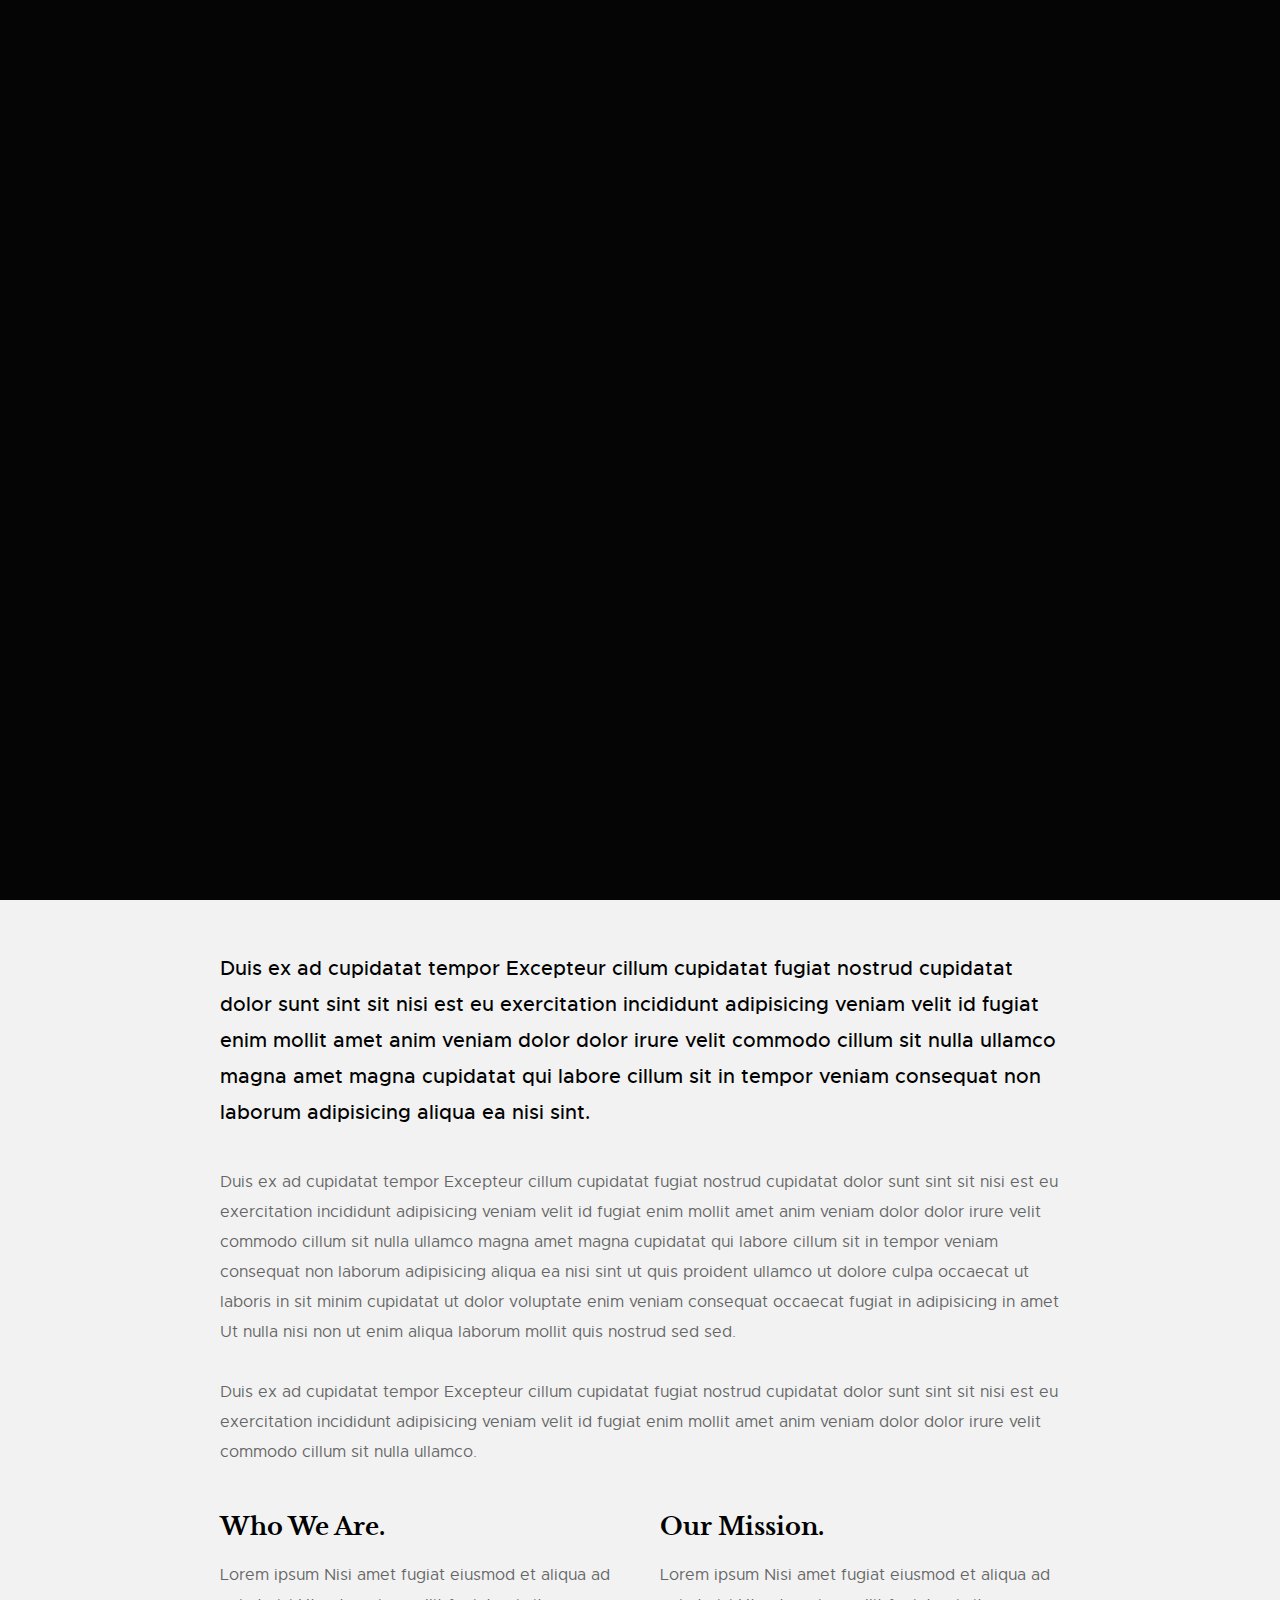
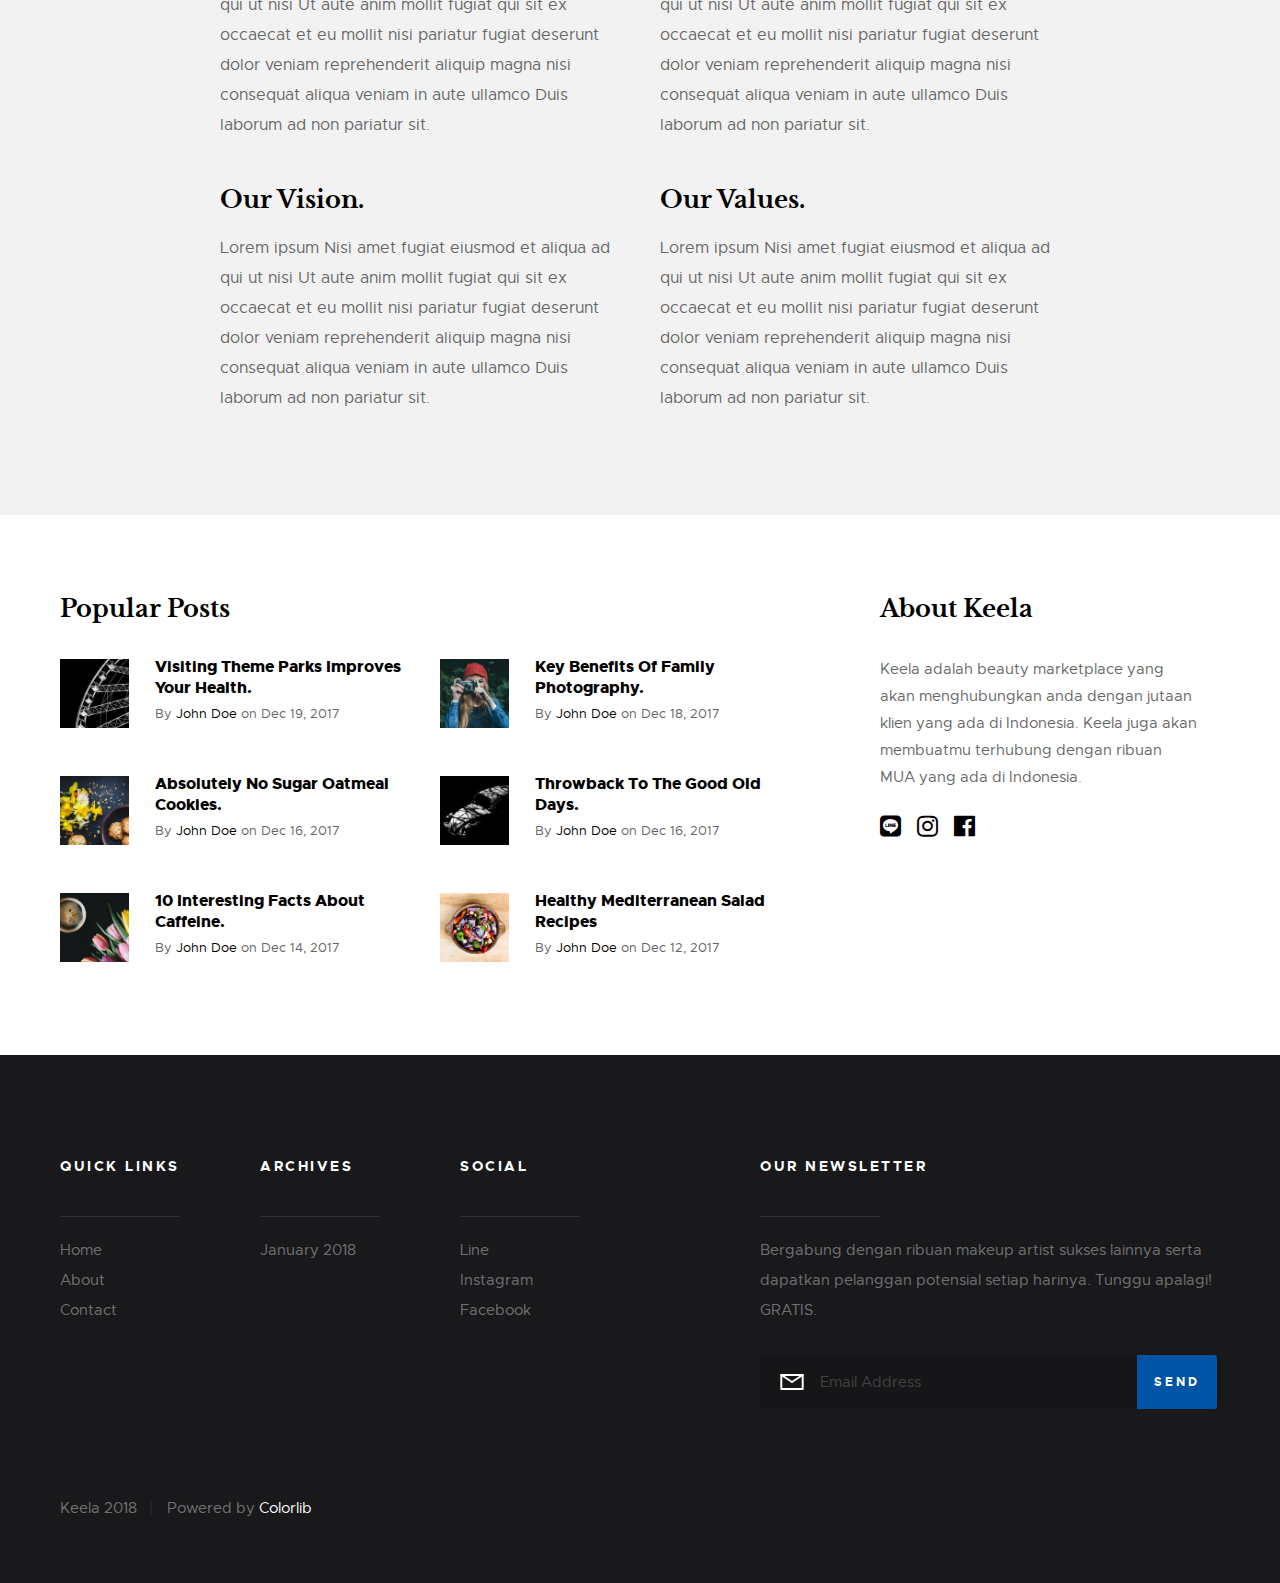
<file: about.html>
<!DOCTYPE html>
<html class="no-js" lang="en">

<head>
    <meta charset="utf-8">
    <title>Keela - About</title>
    <meta name="description" content="">
    <meta name="author" content="">
    <meta name="viewport" content="width=device-width, initial-scale=1, maximum-scale=1">

    <link rel="stylesheet" href="css/base.css">
    <link rel="stylesheet" href="css/vendor.css">
    <link rel="stylesheet" href="css/main.css">
    <link href="css/web-fonts-with-css/css/fontawesome-all.min.css" rel="stylesheet">

    <script src="js/modernizr.js"></script>
    <script src="js/pace.min.js"></script>

    <link rel="shortcut icon" href="favicon.ico" type="image/x-icon">
    <link rel="icon" href="favicon.ico" type="image/x-icon">
</head>

<body id="top">
    <div class="s-pageheader">
        <header class="header">
            <div class="header__content row">
                <div class="header__logo">
                    <a class="logo" href="index.html">
                        <img src="images/icon-crop.png" alt="Homepage">
                    </a>
                </div>
                <a class="header__toggle-menu" href="#0" title="Menu">
                    <span>Menu</span>
                </a>
                <nav class="header__nav-wrap">
                    <h2 class="header__nav-heading h6">Site Navigation</h2>
                    <ul class="header__nav">
                        <li>
                            <a href="index.html" title="">Home</a>
                        </li>
                        <li class="has-children">
                            <a href="#0" title="">Categories</a>
                            <ul class="sub-menu">
                                <li>
                                    <a href="category.html">Tips</a>
                                </li>
                            </ul>
                        </li>
                        <li class="current">
                            <a href="about.html" title="">About</a>
                        </li>
                        <li>
                            <a href="contact.html" title="">Contact</a>
                        </li>
                    </ul>
                    <a href="#0" title="Close Menu" class="header__overlay-close close-mobile-menu">Close</a>
                </nav>
            </div>
        </header>
    </div>
    <section class="s-content s-content--narrow">
        <div class="row">
            <div class="s-content__header col-full">
                <h1 class="s-content__header-title">
                    Learn More About Us.
                </h1>
            </div>
            <div class="s-content__media col-full">
                <div class="s-content__post-thumb">
                    <img src="images/thumbs/about/about-1000.jpg" srcset="images/thumbs/about/about-2000.jpg 2000w, 
                                 images/thumbs/about/about-1000.jpg 1000w, 
                                 images/thumbs/about/about-500.jpg 500w" sizes="(max-width: 2000px) 100vw, 2000px" alt="">
                </div>
            </div>
            <div class="col-full s-content__main">
                <p class="lead">Duis ex ad cupidatat tempor Excepteur cillum cupidatat fugiat nostrud cupidatat dolor sunt sint sit nisi
                    est eu exercitation incididunt adipisicing veniam velit id fugiat enim mollit amet anim veniam dolor
                    dolor irure velit commodo cillum sit nulla ullamco magna amet magna cupidatat qui labore cillum sit in
                    tempor veniam consequat non laborum adipisicing aliqua ea nisi sint.</p>
                <p>Duis ex ad cupidatat tempor Excepteur cillum cupidatat fugiat nostrud cupidatat dolor sunt sint sit nisi
                    est eu exercitation incididunt adipisicing veniam velit id fugiat enim mollit amet anim veniam dolor
                    dolor irure velit commodo cillum sit nulla ullamco magna amet magna cupidatat qui labore cillum sit in
                    tempor veniam consequat non laborum adipisicing aliqua ea nisi sint ut quis proident ullamco ut dolore
                    culpa occaecat ut laboris in sit minim cupidatat ut dolor voluptate enim veniam consequat occaecat fugiat
                    in adipisicing in amet Ut nulla nisi non ut enim aliqua laborum mollit quis nostrud sed sed.
                </p>
                <p>Duis ex ad cupidatat tempor Excepteur cillum cupidatat fugiat nostrud cupidatat dolor sunt sint sit nisi
                    est eu exercitation incididunt adipisicing veniam velit id fugiat enim mollit amet anim veniam dolor
                    dolor irure velit commodo cillum sit nulla ullamco.
                </p>
                <div class="row block-1-2 block-tab-full">
                    <div class="col-block">
                        <h3 class="quarter-top-margin">Who We Are.</h3>
                        <p>Lorem ipsum Nisi amet fugiat eiusmod et aliqua ad qui ut nisi Ut aute anim mollit fugiat qui sit
                            ex occaecat et eu mollit nisi pariatur fugiat deserunt dolor veniam reprehenderit aliquip magna
                            nisi consequat aliqua veniam in aute ullamco Duis laborum ad non pariatur sit.</p>
                    </div>
                    <div class="col-block">
                        <h3 class="quarter-top-margin">Our Mission.</h3>
                        <p>Lorem ipsum Nisi amet fugiat eiusmod et aliqua ad qui ut nisi Ut aute anim mollit fugiat qui sit
                            ex occaecat et eu mollit nisi pariatur fugiat deserunt dolor veniam reprehenderit aliquip magna
                            nisi consequat aliqua veniam in aute ullamco Duis laborum ad non pariatur sit.</p>
                    </div>
                    <div class="col-block">
                        <h3 class="quarter-top-margin">Our Vision.</h3>
                        <p>Lorem ipsum Nisi amet fugiat eiusmod et aliqua ad qui ut nisi Ut aute anim mollit fugiat qui sit
                            ex occaecat et eu mollit nisi pariatur fugiat deserunt dolor veniam reprehenderit aliquip magna
                            nisi consequat aliqua veniam in aute ullamco Duis laborum ad non pariatur sit.</p>
                    </div>
                    <div class="col-block">
                        <h3 class="quarter-top-margin">Our Values.</h3>
                        <p>Lorem ipsum Nisi amet fugiat eiusmod et aliqua ad qui ut nisi Ut aute anim mollit fugiat qui sit
                            ex occaecat et eu mollit nisi pariatur fugiat deserunt dolor veniam reprehenderit aliquip magna
                            nisi consequat aliqua veniam in aute ullamco Duis laborum ad non pariatur sit.</p>
                    </div>
                </div>
            </div>
        </div>
    </section>
    <section class="s-extra">
        <div class="row top">
            <div class="col-eight md-six tab-full popular">
                <h3>Popular Posts</h3>
                <div class="block-1-2 block-m-full popular__posts">
                    <article class="col-block popular__post">
                        <a href="#0" class="popular__thumb">
                            <img src="images/thumbs/small/wheel-150.jpg" alt="">
                        </a>
                        <h5>
                            <a href="#0">Visiting Theme Parks Improves Your Health.</a>
                        </h5>
                        <section class="popular__meta">
                            <span class="popular__author">
                                <span>By</span>
                                <a href="#0"> John Doe</a>
                            </span>
                            <span class="popular__date">
                                <span>on</span>
                                <time datetime="2017-12-19">Dec 19, 2017</time>
                            </span>
                        </section>
                    </article>
                    <article class="col-block popular__post">
                        <a href="#0" class="popular__thumb">
                            <img src="images/thumbs/small/shutterbug-150.jpg" alt="">
                        </a>
                        <h5>
                            <a href="#0">Key Benefits Of Family Photography.</a>
                        </h5>
                        <section class="popular__meta">
                            <span class="popular__author">
                                <span>By</span>
                                <a href="#0"> John Doe</a>
                            </span>
                            <span class="popular__date">
                                <span>on</span>
                                <time datetime="2017-12-18">Dec 18, 2017</time>
                            </span>
                        </section>
                    </article>
                    <article class="col-block popular__post">
                        <a href="#0" class="popular__thumb">
                            <img src="images/thumbs/small/cookies-150.jpg" alt="">
                        </a>
                        <h5>
                            <a href="#0">Absolutely No Sugar Oatmeal Cookies.</a>
                        </h5>
                        <section class="popular__meta">
                            <span class="popular__author">
                                <span>By</span>
                                <a href="#0"> John Doe</a>
                            </span>
                            <span class="popular__date">
                                <span>on</span>
                                <time datetime="2017-12-16">Dec 16, 2017</time>
                            </span>
                        </section>
                    </article>
                    <article class="col-block popular__post">
                        <a href="#0" class="popular__thumb">
                            <img src="images/thumbs/small/beetle-150.jpg" alt="">
                        </a>
                        <h5>
                            <a href="#0">Throwback To The Good Old Days.</a>
                        </h5>
                        <section class="popular__meta">
                            <span class="popular__author">
                                <span>By</span>
                                <a href="#0"> John Doe</a>
                            </span>
                            <span class="popular__date">
                                <span>on</span>
                                <time datetime="2017-12-16">Dec 16, 2017</time>
                            </span>
                        </section>
                    </article>
                    <article class="col-block popular__post">
                        <a href="#0" class="popular__thumb">
                            <img src="images/thumbs/small/tulips-150.jpg" alt="">
                        </a>
                        <h5>
                            <a href="#0">10 Interesting Facts About Caffeine.</a>
                        </h5>
                        <section class="popular__meta">
                            <span class="popular__author">
                                <span>By</span>
                                <a href="#0"> John Doe</a>
                            </span>
                            <span class="popular__date">
                                <span>on</span>
                                <time datetime="2017-12-14">Dec 14, 2017</time>
                            </span>
                        </section>
                    </article>
                    <article class="col-block popular__post">
                        <a href="#0" class="popular__thumb">
                            <img src="images/thumbs/small/salad-150.jpg" alt="">
                        </a>
                        <h5>
                            <a href="#0">Healthy Mediterranean Salad Recipes</a>
                        </h5>
                        <section class="popular__meta">
                            <span class="popular__author">
                                <span>By</span>
                                <a href="#0"> John Doe</a>
                            </span>
                            <span class="popular__date">
                                <span>on</span>
                                <time datetime="2017-12-12">Dec 12, 2017</time>
                            </span>
                        </section>
                    </article>
                </div>
            </div>
            <div class="col-four md-six tab-full about">
                <h3>About Keela</h3>
                <p>
                    Keela adalah beauty marketplace yang akan menghubungkan anda dengan jutaan klien yang ada di Indonesia. Keela juga akan membuatmu
                    terhubung dengan ribuan MUA yang ada di Indonesia.
                </p>
                <ul class="about__social">
                    <li>
                        <a href="#0">
                            <i class="fab fa-line" aria-hidden="true"></i>
                        </a>
                    </li>
                    <li>
                        <a href="#0">
                            <i class="fab fa-instagram" aria-hidden="true"></i>
                        </a>
                    </li>
                    <li>
                        <a href="#0">
                            <i class="fab fa-facebook" aria-hidden="true"></i>
                        </a>
                    </li>
                </ul>
            </div>
        </div>
    </section>
    <footer class="s-footer">
        <div class="s-footer__main">
            <div class="row">
                <div class="col-two md-four mob-full s-footer__sitelinks">
                    <h4>Quick Links</h4>
                    <ul class="s-footer__linklist">
                        <li>
                            <a href="#0">Home</a>
                        </li>
                        <li>
                            <a href="#0">About</a>
                        </li>
                        <li>
                            <a href="#0">Contact</a>
                        </li>
                    </ul>
                </div>
                <div class="col-two md-four mob-full s-footer__archives">
                    <h4>Archives</h4>
                    <ul class="s-footer__linklist">
                        <li>
                            <a href="#0">January 2018</a>
                        </li>
                    </ul>
                </div>
                <div class="col-two md-four mob-full s-footer__social">
                    <h4>Social</h4>
                    <ul class="s-footer__linklist">
                        <li>
                            <a href="#0">Line</a>
                        </li>
                        <li>
                            <a href="#0">Instagram</a>
                        </li>
                        <li>
                            <a href="#0">Facebook</a>
                        </li>
                    </ul>
                </div>
                <div class="col-five md-full end s-footer__subscribe">
                    <h4>Our Newsletter</h4>
                    <p>Bergabung dengan ribuan makeup artist sukses lainnya serta dapatkan pelanggan potensial setiap harinya.
                        Tunggu apalagi! GRATIS.</p>
                    <div class="subscribe-form">
                        <form id="mc-form" class="group" novalidate="true">
                            <input type="email" value="" name="EMAIL" class="email" id="mc-email" placeholder="Email Address" required="">
                            <input type="submit" name="subscribe" value="Send">
                            <label for="mc-email" class="subscribe-message"></label>
                        </form>
                    </div>
                </div>
            </div>
        </div>
        <div class="s-footer__bottom">
            <div class="row">
                <div class="col-full">
                    <div class="s-footer__copyright">
                        <span>Keela 2018</span>
                        <span>Powered by
                            <a href="https://colorlib.com/">Colorlib</a>
                        </span>
                    </div>
                    <div class="go-top">
                        <a class="smoothscroll" title="Back to Top" href="#top"></a>
                    </div>
                </div>
            </div>
        </div>
    </footer>
    <div id="preloader">
        <div id="loader">
            <div class="line-scale">
                <div></div>
                <div></div>
                <div></div>
                <div></div>
                <div></div>
            </div>
        </div>
    </div>
    <script src="js/jquery-3.2.1.min.js"></script>
    <script src="js/plugins.js"></script>
    <script src="js/main.js"></script>
</body>

</html>
</file>
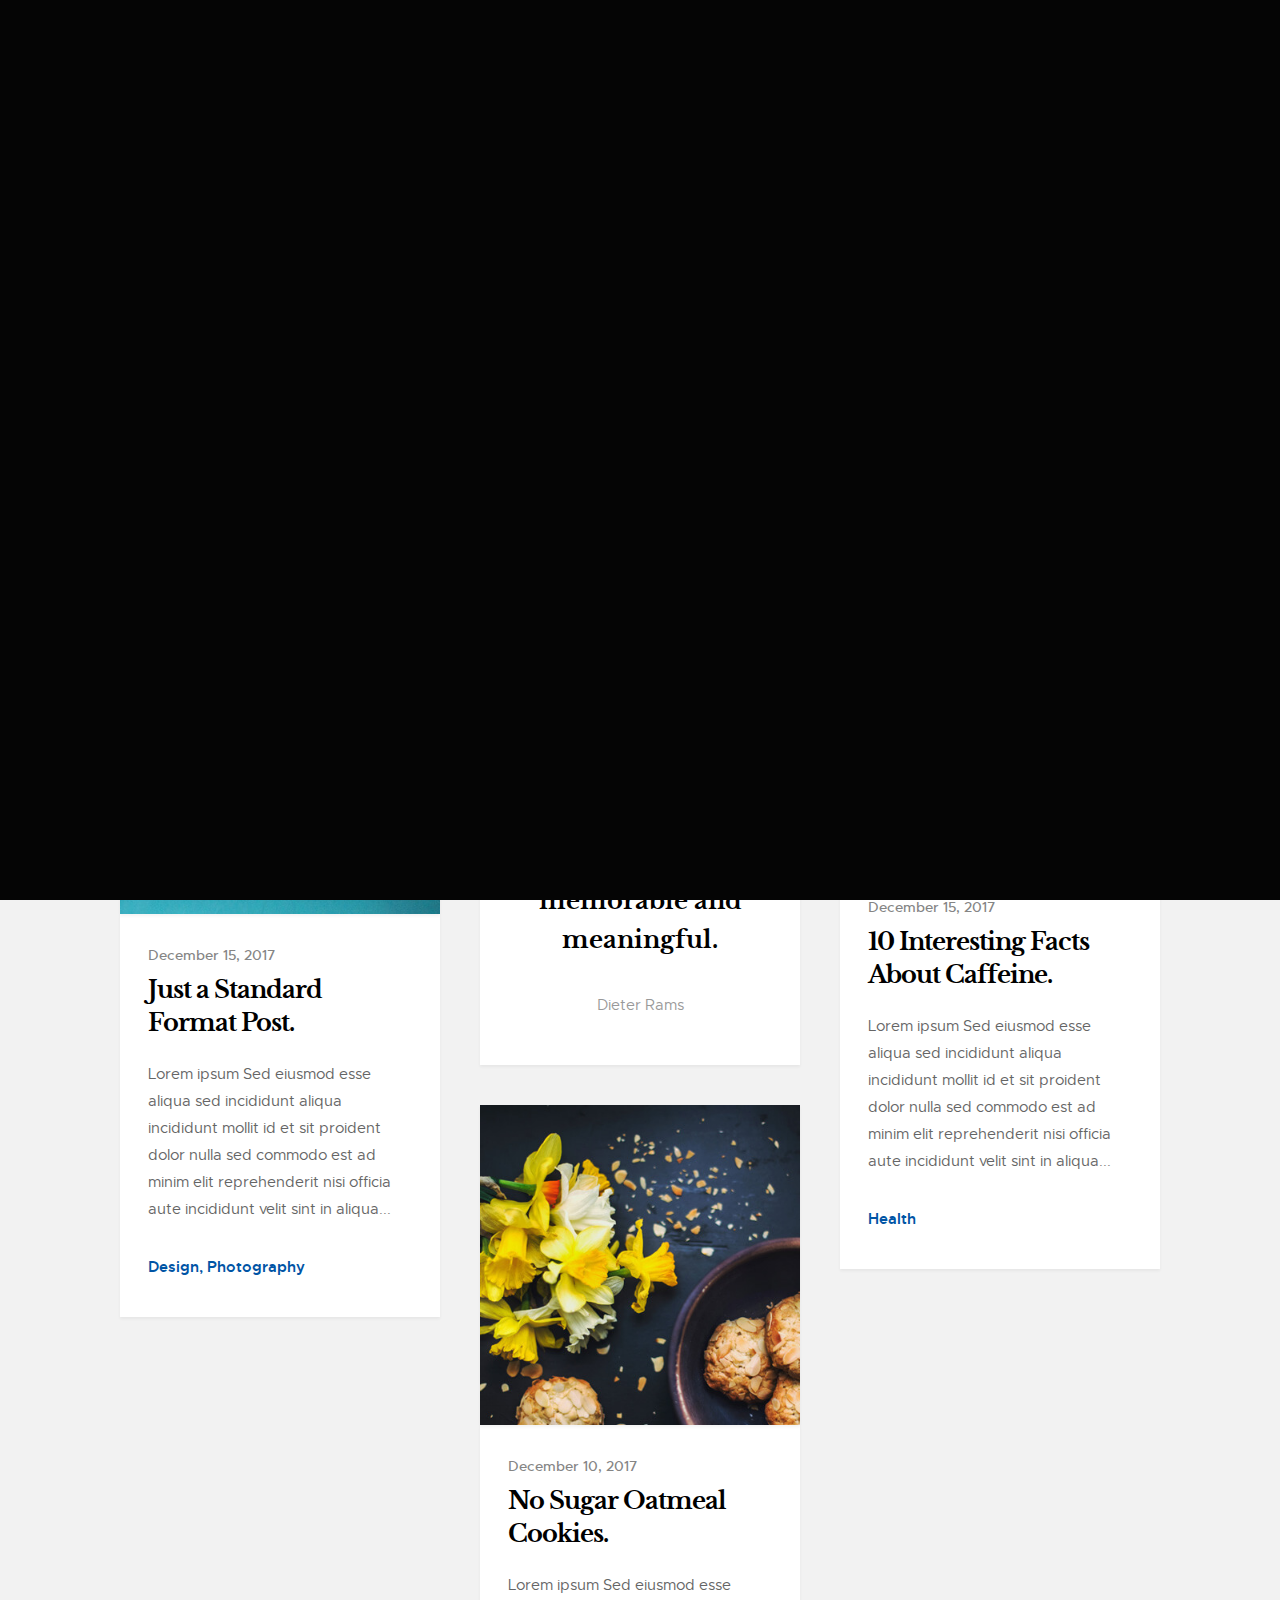
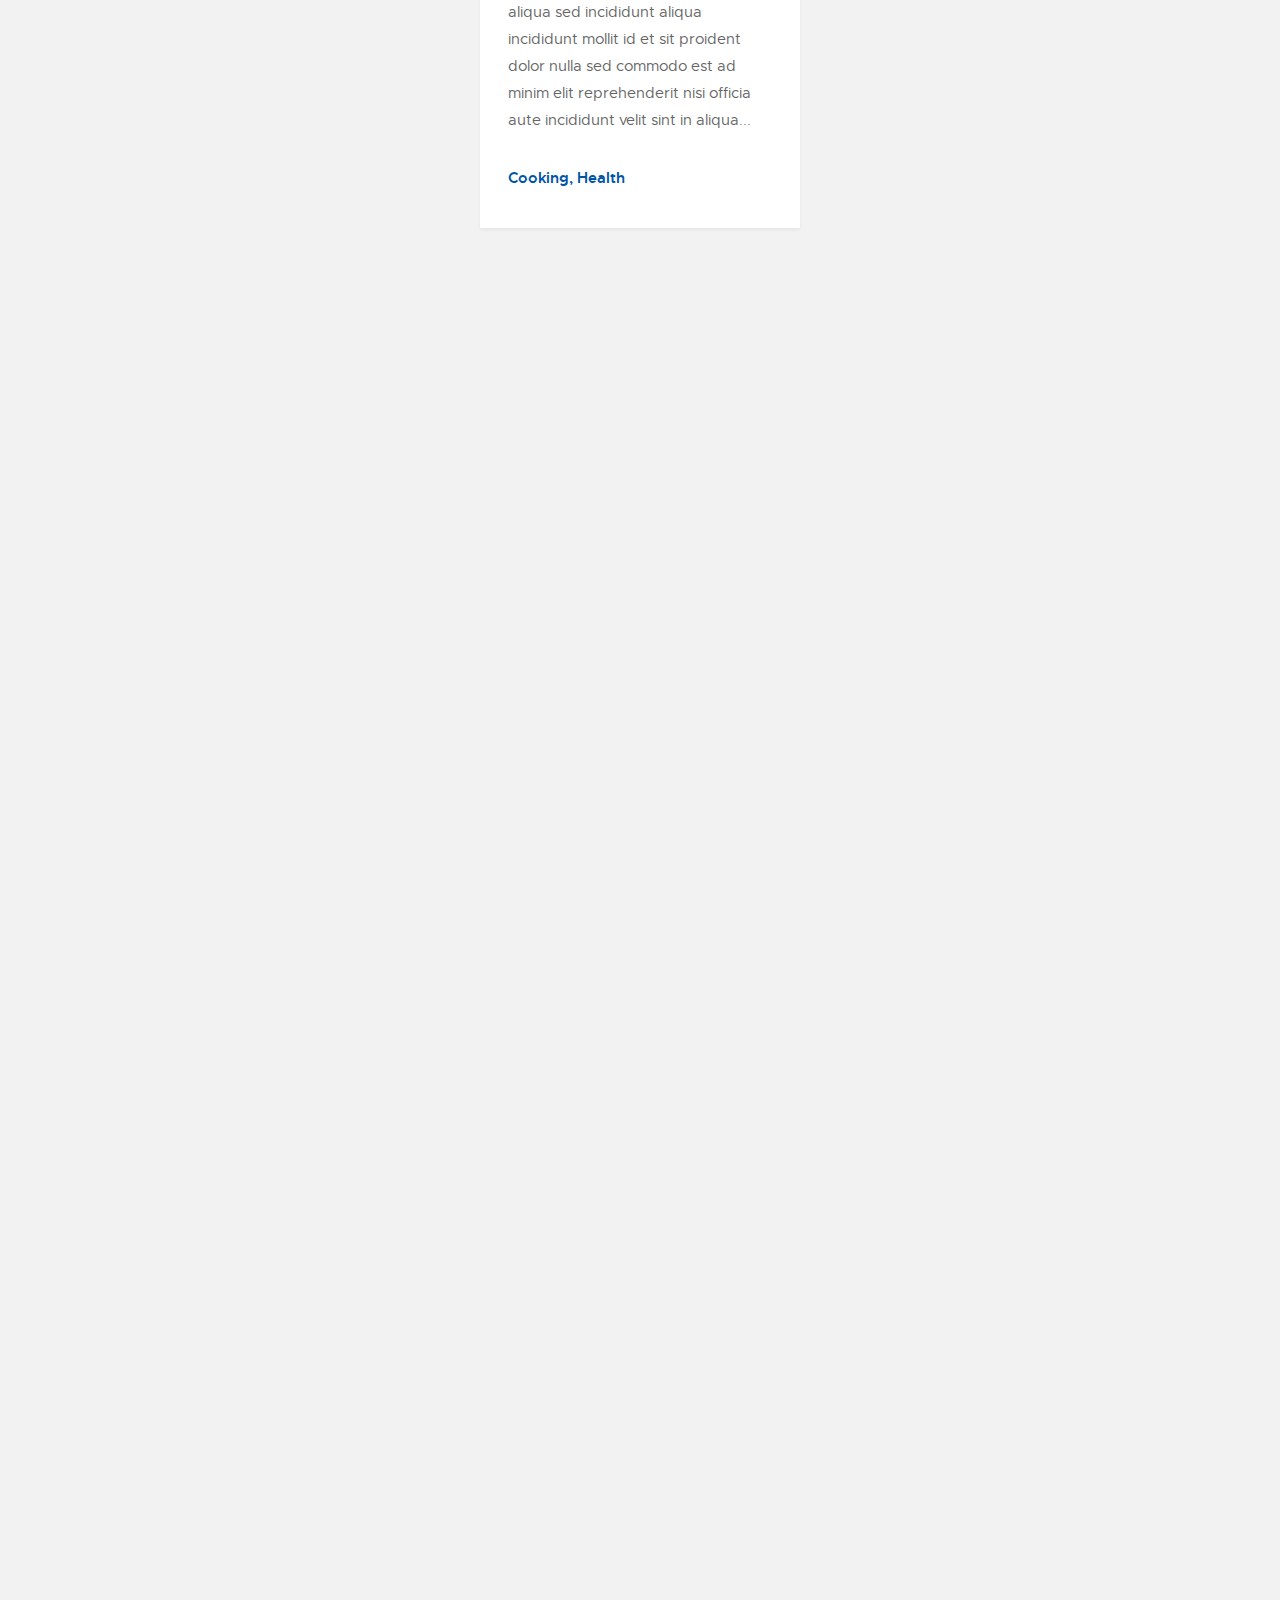
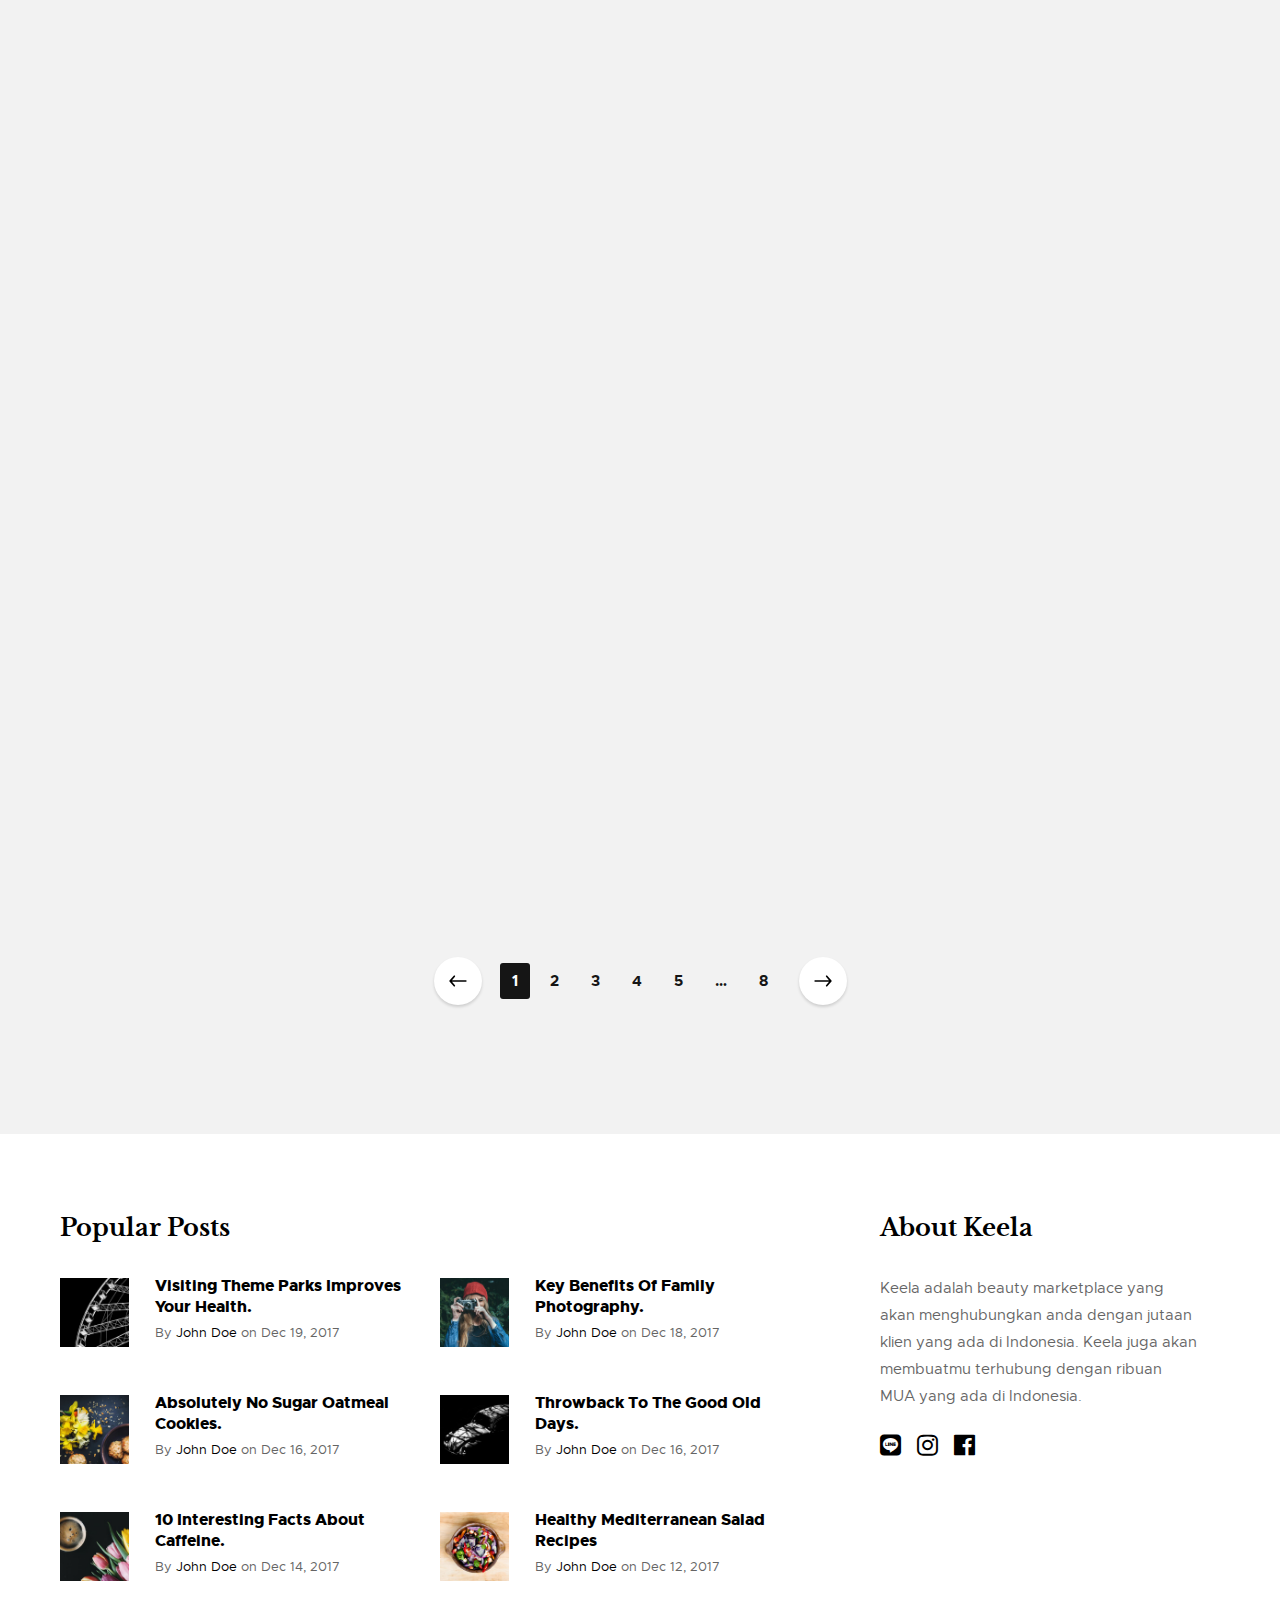
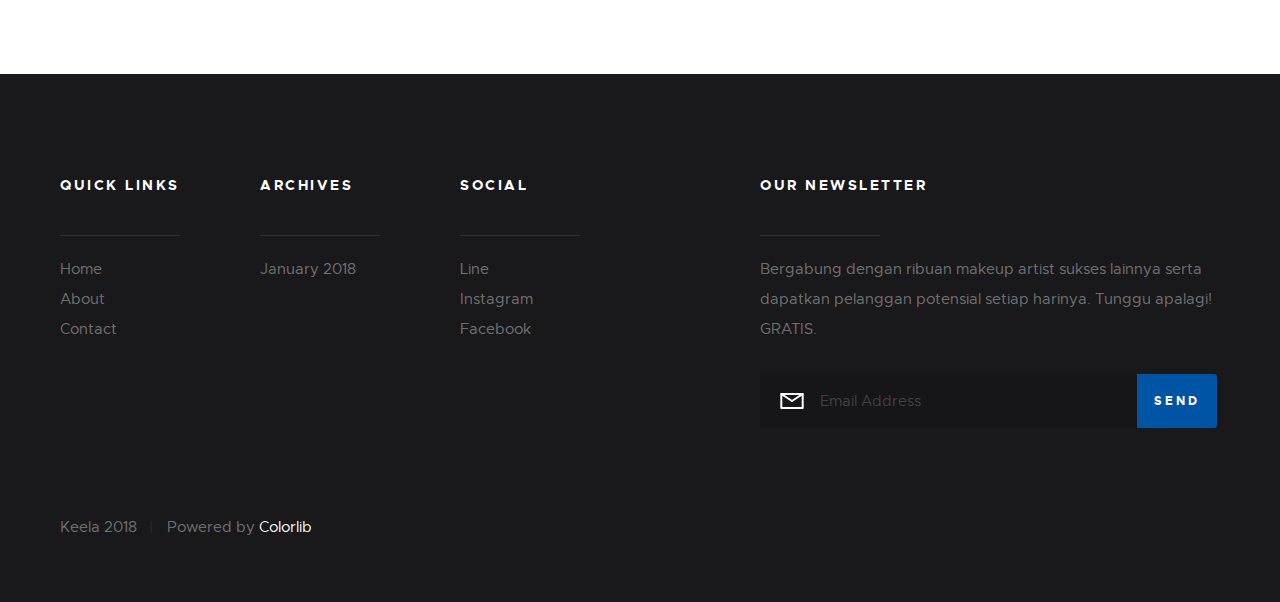
<file: category.html>
<!DOCTYPE html>
<html class="no-js" lang="en">

<head>
    <meta charset="utf-8">
    <title>Keela - Blog</title>
    <meta name="description" content="">
    <meta name="author" content="">
    <meta name="viewport" content="width=device-width, initial-scale=1, maximum-scale=1">

    <link rel="stylesheet" href="css/base.css">
    <link rel="stylesheet" href="css/vendor.css">
    <link rel="stylesheet" href="css/main.css">
    <link href="css/web-fonts-with-css/css/fontawesome-all.min.css" rel="stylesheet">

    <script src="js/modernizr.js"></script>
    <script src="js/pace.min.js"></script>

    <link rel="shortcut icon" href="favicon.ico" type="image/x-icon">
    <link rel="icon" href="favicon.ico" type="image/x-icon">
</head>

<body id="top">
    <div class="s-pageheader">
        <header class="header">
            <div class="header__content row">
                <div class="header__logo">
                    <a class="logo" href="index.html">
                        <img src="images/icon-crop.png" alt="Homepage">
                    </a>
                </div>
                <a class="header__toggle-menu" href="#0" title="Menu">
                    <span>Menu</span>
                </a>
                <nav class="header__nav-wrap">
                    <h2 class="header__nav-heading h6">Site Navigation</h2>
                    <ul class="header__nav">
                        <li>
                            <a href="index.html" title="">Home</a>
                        </li>
                        <li class="has-children current">
                            <a href="#0" title="">Categories</a>
                            <ul class="sub-menu">
                                <li>
                                    <a href="category.html">Tips</a>
                                </li>
                            </ul>
                        </li>
                        <li>
                            <a href="about.html" title="">About</a>
                        </li>
                        <li>
                            <a href="contact.html" title="">Contact</a>
                        </li>
                    </ul>
                    <a href="#0" title="Close Menu" class="header__overlay-close close-mobile-menu">Close</a>
                </nav>
            </div>
        </header>
    </div>
    <section class="s-content">
        <div class="row narrow">
            <div class="col-full s-content__header" data-aos="fade-up">
                <h1>Category: Tips</h1>
                <p class="lead">Dolor similique vitae. Exercitationem quidem occaecati iusto. Id non vitae enim quas error dolor maiores
                    ut. Exercitationem earum ut repudiandae optio veritatis animi nulla qui dolores.</p>
            </div>
        </div>
        <div class="row masonry-wrap">
            <div class="masonry">
                <div class="grid-sizer"></div>
                <article class="masonry__brick entry format-standard" data-aos="fade-up">
                    <div class="entry__thumb">
                        <a href="single-standard.html" class="entry__thumb-link">
                            <img src="images/thumbs/masonry/lamp-400.jpg" srcset="images/thumbs/masonry/lamp-400.jpg 1x, images/thumbs/masonry/lamp-800.jpg 2x"
                                alt="">
                        </a>
                    </div>
                    <div class="entry__text">
                        <div class="entry__header">
                            <div class="entry__date">
                                <a href="single-standard.html">December 15, 2017</a>
                            </div>
                            <h1 class="entry__title">
                                <a href="single-standard.html">Just a Standard Format Post.</a>
                            </h1>
                        </div>
                        <div class="entry__excerpt">
                            <p>
                                Lorem ipsum Sed eiusmod esse aliqua sed incididunt aliqua incididunt mollit id et sit proident dolor nulla sed commodo est
                                ad minim elit reprehenderit nisi officia aute incididunt velit sint in aliqua...
                            </p>
                        </div>
                        <div class="entry__meta">
                            <span class="entry__meta-links">
                                <a href="category.html">Design</a>
                                <a href="category.html">Photography</a>
                            </span>
                        </div>
                    </div>
                </article>
                <article class="masonry__brick entry format-quote" data-aos="fade-up">
                    <div class="entry__thumb">
                        <blockquote>
                            <p>Good design is making something intelligible and memorable. Great design is making something
                                memorable and meaningful.</p>
                            <cite>Dieter Rams</cite>
                        </blockquote>
                    </div>
                </article>
                <article class="masonry__brick entry format-standard">
                    <div class="entry__thumb">
                        <a href="single-standard.html" class="entry__thumb-link">
                            <img src="images/thumbs/masonry/tulips-400.jpg" srcset="images/thumbs/masonry/tulips-400.jpg 1x, images/thumbs/masonry/tulips-800.jpg 2x"
                                alt="">
                        </a>
                    </div>
                    <div class="entry__text">
                        <div class="entry__header">
                            <div class="entry__date">
                                <a href="single-standard.html">December 15, 2017</a>
                            </div>
                            <h1 class="entry__title">
                                <a href="single-standard.html">10 Interesting Facts About Caffeine.</a>
                            </h1>
                        </div>
                        <div class="entry__excerpt">
                            <p>
                                Lorem ipsum Sed eiusmod esse aliqua sed incididunt aliqua incididunt mollit id et sit proident dolor nulla sed commodo est
                                ad minim elit reprehenderit nisi officia aute incididunt velit sint in aliqua...
                            </p>
                        </div>
                        <div class="entry__meta">
                            <span class="entry__meta-links">
                                <a href="category.html">Health</a>
                            </span>
                        </div>
                    </div>
                </article>
                <article class="masonry__brick entry format-standard" data-aos="fade-up">
                    <div class="entry__thumb">
                        <a href="single-standard.html" class="entry__thumb-link">
                            <img src="images/thumbs/masonry/cookies-400.jpg" srcset="images/thumbs/masonry/cookies-400.jpg 1x, images/thumbs/masonry/cookies-800.jpg 2x"
                                alt="">
                        </a>
                    </div>
                    <div class="entry__text">
                        <div class="entry__header">
                            <div class="entry__date">
                                <a href="single-standard.html">December 10, 2017</a>
                            </div>
                            <h1 class="entry__title">
                                <a href="single-standard.html">No Sugar Oatmeal Cookies.</a>
                            </h1>
                        </div>
                        <div class="entry__excerpt">
                            <p>
                                Lorem ipsum Sed eiusmod esse aliqua sed incididunt aliqua incididunt mollit id et sit proident dolor nulla sed commodo est
                                ad minim elit reprehenderit nisi officia aute incididunt velit sint in aliqua...
                            </p>
                        </div>
                        <div class="entry__meta">
                            <span class="entry__meta-links">
                                <a href="category.html">Cooking</a>
                                <a href="category.html">Health</a>
                            </span>
                        </div>
                    </div>
                </article>
                <article class="masonry__brick entry format-standard" data-aos="fade-up">
                    <div class="entry__thumb">
                        <a href="single-standard.html" class="entry__thumb-link">
                            <img src="images/thumbs/masonry/wheel-400.jpg" srcset="images/thumbs/masonry/wheel-400.jpg 1x, images/thumbs/masonry/wheel-800.jpg 2x"
                                alt="">
                        </a>
                    </div>
                    <div class="entry__text">
                        <div class="entry__header">
                            <div class="entry__date">
                                <a href="single-standard.html">December 10, 2017</a>
                            </div>
                            <h1 class="entry__title">
                                <a href="single-standard.html">Visiting Theme Parks Improves Your Health.</a>
                            </h1>
                        </div>
                        <div class="entry__excerpt">
                            <p>
                                Lorem ipsum Sed eiusmod esse aliqua sed incididunt aliqua incididunt mollit id et sit proident dolor nulla sed commodo est
                                ad minim elit reprehenderit nisi officia aute incididunt velit sint in aliqua...
                            </p>
                        </div>
                        <div class="entry__meta">
                            <span class="entry__meta-links">
                                <a href="#">Health</a>
                                <a href="#">Lifestyle</a>
                            </span>
                        </div>
                    </div>
                </article>
                <article class="masonry__brick entry format-video" data-aos="fade-up">
                    <div class="entry__thumb video-image">
                        <a href="https://player.vimeo.com/video/117310401?color=01aef0&title=0&byline=0&portrait=0" data-lity>
                            <img src="images/thumbs/masonry/shutterbug-400.jpg" srcset="images/thumbs/masonry/shutterbug-400.jpg 1x, images/thumbs/masonry/shutterbug-800.jpg 2x"
                                alt="">
                        </a>
                    </div>
                    <div class="entry__text">
                        <div class="entry__header">
                            <div class="entry__date">
                                <a href="single-video.html">December 10, 2017</a>
                            </div>
                            <h1 class="entry__title">
                                <a href="single-video.html">Key Benefits Of Family Photography.</a>
                            </h1>
                        </div>
                        <div class="entry__excerpt">
                            <p>
                                Lorem ipsum Sed eiusmod esse aliqua sed incididunt aliqua incididunt mollit id et sit proident dolor nulla sed commodo est
                                ad minim elit reprehenderit nisi officia aute incididunt velit sint in aliqua...
                            </p>
                        </div>
                        <div class="entry__meta">
                            <span class="entry__meta-links">
                                <a href="category.html">Family</a>
                                <a href="category.html">Photography</a>
                            </span>
                        </div>
                    </div>
                </article>
                <article class="masonry__brick entry format-gallery" data-aos="fade-up">
                    <div class="entry__thumb slider">
                        <div class="slider__slides">
                            <div class="slider__slide">
                                <img src="images/thumbs/masonry/gallery/gallery-1-400.jpg" srcset="images/thumbs/masonry/gallery/gallery-1-400.jpg 1x, images/thumbs/masonry/gallery/gallery-1-800.jpg 2x"
                                    alt="">
                            </div>
                            <div class="slider__slide">
                                <img src="images/thumbs/masonry/gallery/gallery-2-400.jpg" srcset="images/thumbs/masonry/gallery/gallery-2-400.jpg 1x, images/thumbs/masonry/gallery/gallery-2-800.jpg 2x"
                                    alt="">
                            </div>
                            <div class="slider__slide">
                                <img src="images/thumbs/masonry/gallery/gallery-3-400.jpg" srcset="images/thumbs/masonry/gallery/gallery-3-400.jpg 1x, images/thumbs/masonry/gallery/gallery-3-800.jpg 2x"
                                    alt="">
                            </div>
                        </div>
                    </div>
                    <div class="entry__text">
                        <div class="entry__header">
                            <div class="entry__date">
                                <a href="single-gallery.html">December 10, 2017</a>
                            </div>
                            <h1 class="entry__title">
                                <a href="single-gallery.html">Workspace Design Trends and Ideas.</a>
                            </h1>
                        </div>
                        <div class="entry__excerpt">
                            <p>
                                Lorem ipsum Sed eiusmod esse aliqua sed incididunt aliqua incididunt mollit id et sit proident dolor nulla sed commodo est
                                ad minim elit reprehenderit nisi officia aute incididunt velit sint in aliqua...
                            </p>
                        </div>
                        <div class="entry__meta">
                            <span class="entry__meta-links">
                                <a href="category.html">Work</a>
                                <a href="category.html">Management</a>
                            </span>
                        </div>
                    </div>
                </article>
                <article class="masonry__brick entry format-audio" data-aos="fade-up">
                    <div class="entry__thumb">
                        <a href="single-audio.html" class="entry__thumb-link">
                            <img src="images/thumbs/masonry/guitarman-400.jpg" srcset="images/thumbs/masonry/guitarman-400.jpg 1x, images/thumbs/masonry/guitarman-800.jpg 2x"
                                alt="">
                        </a>
                        <div class="audio-wrap">
                            <audio id="player" src="media/AirReview-Landmarks-02-ChasingCorporate.mp3" width="100%" height="42" controls="controls"></audio>
                        </div>
                    </div>
                    <div class="entry__text">
                        <div class="entry__header">
                            <div class="entry__date">
                                <a href="single-audio.html">December 10, 2017</a>
                            </div>
                            <h1 class="entry__title">
                                <a href="single-audio.html">What Your Music Preference Says About You and Your Personality.</a>
                            </h1>
                        </div>
                        <div class="entry__excerpt">
                            <p>
                                Lorem ipsum Sed eiusmod esse aliqua sed incididunt aliqua incididunt mollit id et sit proident dolor nulla sed commodo est
                                ad minim elit reprehenderit nisi officia aute incididunt velit sint in aliqua...
                            </p>
                        </div>
                        <div class="entry__meta">
                            <span class="entry__meta-links">
                                <a href="category.html">Music</a>
                                <a href="category.html">Lifestyle</a>
                            </span>
                        </div>
                    </div>
                </article>
                <article class="masonry__brick entry format-link" data-aos="fade-up">
                    <div class="entry__thumb">
                        <div class="link-wrap">
                            <p>The Only Resource You Will Need To Start a Blog Using WordPress.</p>
                            <cite>
                                <a target="_blank" href="https://colorlib.com/">https://colorlib.com</a>
                            </cite>
                        </div>
                    </div>
                </article>
                <article class="masonry__brick entry format-standard" data-aos="fade-up">
                    <div class="entry__thumb">
                        <a href="single-standard.html" class="entry__thumb-link">
                            <img src="images/thumbs/masonry/jump-400.jpg" srcset="images/thumbs/masonry/jump-400.jpg 1x, images/thumbs/masonry/jump-800.jpg 2x"
                                alt="">
                        </a>
                    </div>
                    <div class="entry__text">
                        <div class="entry__header">
                            <div class="entry__date">
                                <a href="single-standard.html">December 10, 2017</a>
                            </div>
                            <h1 class="entry__title">
                                <a href="single-standard.html">Create Meaningful Family Moments.</a>
                            </h1>
                        </div>
                        <div class="entry__excerpt">
                            <p>
                                Lorem ipsum Sed eiusmod esse aliqua sed incididunt aliqua incididunt mollit id et sit proident dolor nulla sed commodo est
                                ad minim elit reprehenderit nisi officia aute incididunt velit sint in aliqua...
                            </p>
                        </div>
                        <div class="entry__meta">
                            <span class="entry__meta-links">
                                <a href="category.html">Family</a>
                                <a href="category.html">Relationship</a>
                            </span>
                        </div>
                    </div>
                </article>
                <article class="masonry__brick entry format-standard" data-aos="fade-up">
                    <div class="entry__thumb">
                        <a href="single-standard.html" class="entry__thumb-link">
                            <img src="images/thumbs/masonry/beetle-400.jpg" srcset="images/thumbs/masonry/beetle-400.jpg 1x, images/thumbs/masonry/beetle-800.jpg 2x"
                                alt="">
                        </a>
                    </div>
                    <div class="entry__text">
                        <div class="entry__header">
                            <div class="entry__date">
                                <a href="single-standard.html">December 10, 2017</a>
                            </div>
                            <h1 class="entry__title">
                                <a href="single-standard.html">Throwback To The Good Old Days.</a>
                            </h1>
                        </div>
                        <div class="entry__excerpt">
                            <p>
                                Lorem ipsum Sed eiusmod esse aliqua sed incididunt aliqua incididunt mollit id et sit proident dolor nulla sed commodo est
                                ad minim elit reprehenderit nisi officia aute incididunt velit sint in aliqua...
                            </p>
                        </div>
                        <div class="entry__meta">
                            <span class="entry__meta-links">
                                <a href="category.html">Lifestyle</a>
                            </span>
                        </div>
                    </div>
                </article>
                <article class="masonry__brick entry format-standard" data-aos="fade-up">
                    <div class="entry__thumb">
                        <a href="single-standard.html" class="entry__thumb-link">
                            <img src="images/thumbs/masonry/fuji-400.jpg" srcset="images/thumbs/masonry/fuji-400.jpg 1x, images/thumbs/masonry/fuji-800.jpg 2x"
                                alt="">
                        </a>
                    </div>
                    <div class="entry__text">
                        <div class="entry__header">
                            <div class="entry__date">
                                <a href="single-standard.html">December 10, 2017</a>
                            </div>
                            <h1 class="entry__title">
                                <a href="single-standard.html">Just Another Standard Format Post.</a>
                            </h1>
                        </div>
                        <div class="entry__excerpt">
                            <p>
                                Lorem ipsum Sed eiusmod esse aliqua sed incididunt aliqua incididunt mollit id et sit proident dolor nulla sed commodo est
                                ad minim elit reprehenderit nisi officia aute incididunt velit sint in aliqua...
                            </p>
                        </div>
                        <div class="entry__meta">
                            <span class="entry__meta-links">
                                <a href="category.html">Design</a>
                                <a href="category.html">Photography</a>
                            </span>
                        </div>
                    </div>
                </article>
                <article class="masonry__brick entry format-standard" data-aos="fade-up">
                    <div class="entry__thumb">
                        <a href="single-standard.html" class="entry__thumb-link">
                            <img src="images/thumbs/masonry/sydney-400.jpg" srcset="images/thumbs/masonry/sydney-400.jpg 1x, images/thumbs/masonry/sydney-800.jpg 2x"
                                alt="">
                        </a>
                    </div>
                    <div class="entry__text">
                        <div class="entry__header">
                            <div class="entry__date">
                                <a href="single-standard.html">December 10, 2017</a>
                            </div>
                            <h1 class="entry__title">
                                <a href="single-standard.html">Planning Your First Trip to Sydney.</a>
                            </h1>
                        </div>
                        <div class="entry__excerpt">
                            <p>
                                Lorem ipsum Sed eiusmod esse aliqua sed incididunt aliqua incididunt mollit id et sit proident dolor nulla sed commodo est
                                ad minim elit reprehenderit nisi officia aute incididunt velit sint in aliqua...
                            </p>
                        </div>
                        <div class="entry__meta">
                            <span class="entry__meta-links">
                                <a href="category.html">Travel</a>
                                <a href="category.html">Vacation</a>
                            </span>
                        </div>
                    </div>
                </article>
            </div>
        </div>
        <div class="row">
            <div class="col-full">
                <nav class="pgn">
                    <ul>
                        <li>
                            <a class="pgn__prev" href="#0">Prev</a>
                        </li>
                        <li>
                            <a class="pgn__num current" href="#0">1</a>
                        </li>
                        <li>
                            <span class="pgn__num">2</span>
                        </li>
                        <li>
                            <a class="pgn__num" href="#0">3</a>
                        </li>
                        <li>
                            <a class="pgn__num" href="#0">4</a>
                        </li>
                        <li>
                            <a class="pgn__num" href="#0">5</a>
                        </li>
                        <li>
                            <span class="pgn__num dots">…</span>
                        </li>
                        <li>
                            <a class="pgn__num" href="#0">8</a>
                        </li>
                        <li>
                            <a class="pgn__next" href="#0">Next</a>
                        </li>
                    </ul>
                </nav>
            </div>
        </div>
    </section>
    <section class="s-extra">
        <div class="row top">
            <div class="col-eight md-six tab-full popular">
                <h3>Popular Posts</h3>
                <div class="block-1-2 block-m-full popular__posts">
                    <article class="col-block popular__post">
                        <a href="#0" class="popular__thumb">
                            <img src="images/thumbs/small/wheel-150.jpg" alt="">
                        </a>
                        <h5>
                            <a href="#0">Visiting Theme Parks Improves Your Health.</a>
                        </h5>
                        <section class="popular__meta">
                            <span class="popular__author">
                                <span>By</span>
                                <a href="#0"> John Doe</a>
                            </span>
                            <span class="popular__date">
                                <span>on</span>
                                <time datetime="2017-12-19">Dec 19, 2017</time>
                            </span>
                        </section>
                    </article>
                    <article class="col-block popular__post">
                        <a href="#0" class="popular__thumb">
                            <img src="images/thumbs/small/shutterbug-150.jpg" alt="">
                        </a>
                        <h5>
                            <a href="#0">Key Benefits Of Family Photography.</a>
                        </h5>
                        <section class="popular__meta">
                            <span class="popular__author">
                                <span>By</span>
                                <a href="#0"> John Doe</a>
                            </span>
                            <span class="popular__date">
                                <span>on</span>
                                <time datetime="2017-12-18">Dec 18, 2017</time>
                            </span>
                        </section>
                    </article>
                    <article class="col-block popular__post">
                        <a href="#0" class="popular__thumb">
                            <img src="images/thumbs/small/cookies-150.jpg" alt="">
                        </a>
                        <h5>
                            <a href="#0">Absolutely No Sugar Oatmeal Cookies.</a>
                        </h5>
                        <section class="popular__meta">
                            <span class="popular__author">
                                <span>By</span>
                                <a href="#0"> John Doe</a>
                            </span>
                            <span class="popular__date">
                                <span>on</span>
                                <time datetime="2017-12-16">Dec 16, 2017</time>
                            </span>
                        </section>
                    </article>
                    <article class="col-block popular__post">
                        <a href="#0" class="popular__thumb">
                            <img src="images/thumbs/small/beetle-150.jpg" alt="">
                        </a>
                        <h5>
                            <a href="#0">Throwback To The Good Old Days.</a>
                        </h5>
                        <section class="popular__meta">
                            <span class="popular__author">
                                <span>By</span>
                                <a href="#0"> John Doe</a>
                            </span>
                            <span class="popular__date">
                                <span>on</span>
                                <time datetime="2017-12-16">Dec 16, 2017</time>
                            </span>
                        </section>
                    </article>
                    <article class="col-block popular__post">
                        <a href="#0" class="popular__thumb">
                            <img src="images/thumbs/small/tulips-150.jpg" alt="">
                        </a>
                        <h5>
                            <a href="#0">10 Interesting Facts About Caffeine.</a>
                        </h5>
                        <section class="popular__meta">
                            <span class="popular__author">
                                <span>By</span>
                                <a href="#0"> John Doe</a>
                            </span>
                            <span class="popular__date">
                                <span>on</span>
                                <time datetime="2017-12-14">Dec 14, 2017</time>
                            </span>
                        </section>
                    </article>
                    <article class="col-block popular__post">
                        <a href="#0" class="popular__thumb">
                            <img src="images/thumbs/small/salad-150.jpg" alt="">
                        </a>
                        <h5>
                            <a href="#0">Healthy Mediterranean Salad Recipes</a>
                        </h5>
                        <section class="popular__meta">
                            <span class="popular__author">
                                <span>By</span>
                                <a href="#0"> John Doe</a>
                            </span>
                            <span class="popular__date">
                                <span>on</span>
                                <time datetime="2017-12-12">Dec 12, 2017</time>
                            </span>
                        </section>
                    </article>
                </div>
            </div>
            <div class="col-four md-six tab-full about">
                <h3>About Keela</h3>
                <p>
                    Keela adalah beauty marketplace yang akan menghubungkan anda dengan jutaan klien yang ada di Indonesia. Keela juga akan membuatmu
                    terhubung dengan ribuan MUA yang ada di Indonesia.
                </p>
                <ul class="about__social">
                    <li>
                        <a href="#0">
                            <i class="fab fa-line" aria-hidden="true"></i>
                        </a>
                    </li>
                    <li>
                        <a href="#0">
                            <i class="fab fa-instagram" aria-hidden="true"></i>
                        </a>
                    </li>
                    <li>
                        <a href="#0">
                            <i class="fab fa-facebook" aria-hidden="true"></i>
                        </a>
                    </li>
                </ul>
            </div>
        </div>
    </section>
    <footer class="s-footer">
        <div class="s-footer__main">
            <div class="row">
                <div class="col-two md-four mob-full s-footer__sitelinks">
                    <h4>Quick Links</h4>
                    <ul class="s-footer__linklist">
                        <li>
                            <a href="#0">Home</a>
                        </li>
                        <li>
                            <a href="#0">About</a>
                        </li>
                        <li>
                            <a href="#0">Contact</a>
                        </li>
                    </ul>
                </div>
                <div class="col-two md-four mob-full s-footer__archives">
                    <h4>Archives</h4>
                    <ul class="s-footer__linklist">
                        <li>
                            <a href="#0">January 2018</a>
                        </li>
                    </ul>
                </div>
                <div class="col-two md-four mob-full s-footer__social">
                    <h4>Social</h4>
                    <ul class="s-footer__linklist">
                        <li>
                            <a href="#0">Line</a>
                        </li>
                        <li>
                            <a href="#0">Instagram</a>
                        </li>
                        <li>
                            <a href="#0">Facebook</a>
                        </li>
                    </ul>

                </div>
                <div class="col-five md-full end s-footer__subscribe">
                    <h4>Our Newsletter</h4>
                    <p>Bergabung dengan ribuan makeup artist sukses lainnya serta dapatkan pelanggan potensial setiap harinya.
                        Tunggu apalagi! GRATIS.</p>
                    <div class="subscribe-form">
                        <form id="mc-form" class="group" novalidate="true">
                            <input type="email" value="" name="EMAIL" class="email" id="mc-email" placeholder="Email Address" required="">
                            <input type="submit" name="subscribe" value="Send">
                            <label for="mc-email" class="subscribe-message"></label>
                        </form>
                    </div>
                </div>
            </div>
        </div>
        <div class="s-footer__bottom">
            <div class="row">
                <div class="col-full">
                    <div class="s-footer__copyright">
                        <span>Keela 2018</span>
                        <span>Powered by
                            <a href="https://colorlib.com/">Colorlib</a>
                        </span>
                    </div>
                    <div class="go-top">
                        <a class="smoothscroll" title="Back to Top" href="#top"></a>
                    </div>
                </div>
            </div>
        </div>
    </footer>
    <div id="preloader">
        <div id="loader">
            <div class="line-scale">
                <div></div>
                <div></div>
                <div></div>
                <div></div>
                <div></div>
            </div>
        </div>
    </div>
    <script src="js/jquery-3.2.1.min.js"></script>
    <script src="js/plugins.js"></script>
    <script src="js/main.js"></script>
</body>

</html>
</file>
<file: css/base.css>
/* =================================================================== 
 *
 *  Philosophy v1.0 Base Stylesheet
 *  12-30-2017
 *  ------------------------------------------------------------------
 *
 *  TOC:
 *  # imports
 *  # normalize
 *  # basic/base setup styles
 *    ## Media
 *    ## Typography resets
 *    ## links
 *    ## inputs
 *  # grid
 *    ## medium size devices
 *    ## tablets
 *    ## mobile devices
 *    ## small mobile devices
 *  # block grids
 *    ## medium size devices
 *    ## tablets
 *    ## mobile devices
 *    ## small mobile devices
 *  # MISC
 *
 * =================================================================== */


/* ===================================================================
 *  # imports 
 *
 * ------------------------------------------------------------------- */
@import url("fonts.css");


/* ===================================================================
 *  # normalize
 *  normalize.css v5.0.0 | MIT License | 
 *  github.com/necolas/normalize.css
 *
 * ------------------------------------------------------------------- */
html {
   font-family: sans-serif;
   line-height: 1.15;
   -ms-text-size-adjust: 100%;
   -webkit-text-size-adjust: 100%;
}

body {
   margin: 0;
}

article,
aside,
footer,
header,
nav,
section {
   display: block;
}

h1 {
   font-size: 2em;
   margin: 0.67em 0;
}

figcaption,
figure,
main {
   display: block;
}

figure {
   margin: 1em 40px;
}

hr {
   box-sizing: content-box;
   height: 0;
   overflow: visible;
}

pre {
   font-family: monospace, monospace;
   font-size: 1em;
}

a {
   background-color: transparent;
   -webkit-text-decoration-skip: objects;
}

a:active,
a:hover {
   outline-width: 0;
}

abbr[title] {
   border-bottom: none;
   text-decoration: underline;
   text-decoration: underline dotted;
}

b,
strong {
   font-weight: inherit;
}

b,
strong {
   font-weight: bolder;
}

code,
kbd,
samp {
   font-family: monospace, monospace;
   font-size: 1em;
}

dfn {
   font-style: italic;
}

mark {
   background-color: #ff0;
   color: #000;
}

small {
   font-size: 80%;
}

sub,
sup {
   font-size: 75%;
   line-height: 0;
   position: relative;
   vertical-align: baseline;
}

sub {
   bottom: -0.25em;
}

sup {
   top: -0.5em;
}

audio,
video {
   display: inline-block;
}

audio:not([controls]) {
   display: none;
   height: 0;
}

img {
   border-style: none;
}

svg:not(:root) {
   overflow: hidden;
}

button,
input,
optgroup,
select,
textarea {
   font-family: sans-serif;
   font-size: 100%;
   line-height: 1.15;
   margin: 0;
}

button,
input {
   overflow: visible;
}

button,
select {
   text-transform: none;
}

button,
html [type="button"],
[type="reset"],
[type="submit"] {
   -webkit-appearance: button;
}

button::-moz-focus-inner,
[type="button"]::-moz-focus-inner,
[type="reset"]::-moz-focus-inner,
[type="submit"]::-moz-focus-inner {
   border-style: none;
   padding: 0;
}

button:-moz-focusring,
[type="button"]:-moz-focusring,
[type="reset"]:-moz-focusring,
[type="submit"]:-moz-focusring {
   outline: 1px dotted ButtonText;
}

fieldset {
   border: 1px solid #c0c0c0;
   margin: 0 2px;
   padding: 0.35em 0.625em 0.75em;
}

legend {
   box-sizing: border-box;
   color: inherit;
   display: table;
   max-width: 100%;
   padding: 0;
   white-space: normal;
}

progress {
   display: inline-block;
   vertical-align: baseline;
}

textarea {
   overflow: auto;
}

[type="checkbox"],
[type="radio"] {
   box-sizing: border-box;
   padding: 0;
}

[type="number"]::-webkit-inner-spin-button,
[type="number"]::-webkit-outer-spin-button {
   height: auto;
}

[type="search"] {
   -webkit-appearance: textfield;
   outline-offset: -2px;
}

[type="search"]::-webkit-search-cancel-button,
[type="search"]::-webkit-search-decoration {
   -webkit-appearance: none;
}

::-webkit-file-upload-button {
   -webkit-appearance: button;
   font: inherit;
}

details,
menu {
   display: block;
}

summary {
   display: list-item;
}

canvas {
   display: inline-block;
}

template {
   display: none;
}

[hidden] {
   display: none;
}


/* ===================================================================
*  # basic/base setup styles
*
* ------------------------------------------------------------------- */
html {
   font-size: 62.5%;
   box-sizing: border-box;
}

*,
*::before,
*::after {
   box-sizing: inherit;
}

body {
   font-weight: normal;
   line-height: 1;
   word-wrap: break-word;
   text-rendering: optimizeLegibility;
   -webkit-overflow-scrolling: touch;
   -webkit-text-size-adjust: none;
}

body,
input,
button {
   -moz-osx-font-smoothing: grayscale;
   -webkit-font-smoothing: antialiased;
}

/* ------------------------------------------------------------------- 
 * ## Media
 * ------------------------------------------------------------------- */
img,
video {
   max-width: 100%;
   height: auto;
}

/* ------------------------------------------------------------------- 
 * ## Typography resets 
 * ------------------------------------------------------------------- */
div, dl, dt, dd, ul, ol, li, h1, h2, h3, h4, h5, h6, pre, form, p, blockquote, th, td {
   margin: 0;
   padding: 0;
}

h1, h2, h3, h4, h5, h6 {
   -webkit-font-smoothing: auto;
   -webkit-font-smoothing: antialiased;
   -webkit-font-variant-ligatures: common-ligatures;
   -moz-font-variant-ligatures: common-ligatures;
   font-variant-ligatures: common-ligatures;
   text-rendering: optimizeLegibility;
}

em,
i {
   font-style: italic;
   line-height: inherit;
}

strong,
b {
   font-weight: bold;
   line-height: inherit;
}

small {
   font-size: 60%;
   line-height: inherit;
}

ol,
ul {
   list-style: none;
}

li {
   display: block;
}

/* ------------------------------------------------------------------- 
 * ## links
 * ------------------------------------------------------------------- */
a {
   text-decoration: none;
   line-height: inherit;
}

a img {
   border: none;
}

/* ------------------------------------------------------------------- 
 *  ## inputs
 * ------------------------------------------------------------------- */
fieldset {
   margin: 0;
   padding: 0;
}

input[type="email"],
input[type="number"],
input[type="search"],
input[type="text"],
input[type="tel"],
input[type="url"],
input[type="password"],
textarea {
   -webkit-appearance: none;
   -moz-appearance: none;
   -ms-appearance: none;
   -o-appearance: none;
   appearance: none;
}


/* ===================================================================
 * # grid
 *
 * ------------------------------------------------------------------- */
.row {
   width: 94%;
   max-width: 1200px;
   margin: 0 auto;
}

.row:after {
   content: "";
   display: table;
   clear: both;
}

.row .row {
   width: auto;
   max-width: none;
   margin-left: -20px;
   margin-right: -20px;
}

/* column blocks
 * -------------------------------------- */
[class*="col-"] {
   float: left;
   padding: 0 20px;
}

[class*="col-"] + [class*="col-"].end {
   float: right;
}

/* column width classes 
 * -------------------------------------- */
.col-one {
   width: 8.33333%;
}

.col-two,
.col-1-6 {
   width: 16.66667%;
}

.col-three,
.col-1-4 {
   width: 25%;
}

.col-four,
.col-1-3 {
   width: 33.33333%;
}

.col-five {
   width: 41.66667%;
}

.col-six,
.col-1-2 {
   width: 50%;
}

.col-seven {
   width: 58.33333%;
}

.col-eight,
.col-2-3 {
   width: 66.66667%;
}

.col-nine,
.col-3-4 {
  width: 75%;
}

.col-ten,
.col-5-6 {
   width: 83.33333%;
}

.col-eleven {
   width: 91.66667%;
}

.col-twelve,
.col-full {
   width: 100%;
}


/* ------------------------------------------------------------------- 
 * ## medium size devices
 * ------------------------------------------------------------------- */
@media only screen and (max-width: 1200px) {
   .row .row {
      margin-left: -15px;
      margin-right: -15px;
   }

   [class*="col-"] {
      padding: 0 15px;
   }

   .md-two,
   .md-1-6 {
      width: 16.66667%;
   }

   .md-one {
      width: 8.33333%;
   }

   .md-three,
   .md-1-4 {
      width: 25%;
   }

   .md-four,
   .md-1-3 {
      width: 33.33333%;
   }

   .md-five {
      width: 41.66667%;
   }

   .md-six,
   .md-1-2 {
      width: 50%;
   }

   .md-seven {
      width: 58.33333%;
   }

   .md-eight,
   .md-2-3 {
      width: 66.66667%;
   }

   .md-nine,
   .md-3-4 {
      width: 75%;
   }

   .md-ten,
   .md-5-6 {
      width: 83.33333%;
   }

   .md-eleven {
      width: 91.66667%;
   }

   .md-twelve,
   .md-full {
      width: 100%;
   }
}

/* ------------------------------------------------------------------- 
 * ## tablets
 * ------------------------------------------------------------------- */
@media only screen and (max-width: 800px) {
   .row {
      width: 90%;
   }

   .tab-1-4 {
      width: 25%;
   }

   .tab-1-3 {
      width: 33.33333%;
   }

   .tab-1-2 {
      width: 50%;
   }

   .tab-2-3 {
      width: 66.66667%;
   }

   .tab-3-4 {
      width: 75%;
   }

   .tab-full {
      width: 100%;
   }

   .hide-on-tablet {
      display: none;
   }
}

/* ------------------------------------------------------------------- 
 * ## mobile devices
 * ------------------------------------------------------------------- */
@media only screen and (max-width: 600px) {
   .row {
      width: auto;
      padding-left: 25px;
      padding-right: 25px;
   }

   .row .row {
      margin-left: -10px;
      margin-right: -10px;
      padding-left: 0;
      padding-right: 0;
   }

   [class*="col-"] {
      padding: 0 10px;
   }

   .mob-1-4 {
      width: 25%;
   }

   .mob-1-3 {
      width: 33.33333%;
   }

   .mob-1-2 {
      width: 50%;
   }

   .mob-2-3 {
      width: 66.66667%;
   }

   .mob-3-4 {
      width: 75%;
   }

   .mob-full {
      width: 100%;
   }

   .hide-on-mobile {
      display: none;
   }
}

/* ------------------------------------------------------------------- 
 * ## small mobile devices
 * ------------------------------------------------------------------- */

/* stack columns on small mobile devices
 * ------------------------------------------------------------------- */
@media only screen and (max-width: 400px) {
   .row .row {
      margin-left: 0;
      margin-right: 0;
   }

   [class*="col-"] {
      width: 100% !important;
      float: none !important;
      clear: both !important;
      margin-left: 0;
      margin-right: 0;
      padding: 0;
   }

   [class*="col-"] + [class*="col-"].end {
      float: none;
   }
}


/* ===================================================================
 * # block grids
 *
 * ------------------------------------------------------------------- */

/* Equally-sized columns define at row level
 * ------------------------------------------------------------------- */
[class*="block-"]:after {
   content: "";
   display: table;
   clear: both;
}

.block-1-6 .col-block {
   width: 16.66667%;
}

.block-1-5 .col-block {
   width: 20%;
}

.block-1-4 .col-block {
   width: 25%;
}

.block-1-3 .col-block {
   width: 33.33333%;
}

.block-1-2 .col-block {
   width: 50%;
}

/**
 * Clearing for block grid columns. Allow columns with 
 * different heights to align properly.
 */
.block-1-6 .col-block:nth-child(6n + 1),
.block-1-5 .col-block:nth-child(5n + 1),
.block-1-4 .col-block:nth-child(4n + 1),
.block-1-3 .col-block:nth-child(3n + 1),
.block-1-2 .col-block:nth-child(2n + 1) {
   clear: both;
}

/* ------------------------------------------------------------------- 
 * ## medium size devices
 * ------------------------------------------------------------------- */
@media only screen and (max-width: 1200px) {
   .block-m-1-6 .col-block {
      width: 16.66667%;
   }

   .block-m-1-5 .col-block {
      width: 20%;
   }

   .block-m-1-4 .col-block {
      width: 25%;
   }

   .block-m-1-3 .col-block {
      width: 33.33333%;
   }

   .block-m-1-2 .col-block {
      width: 50%;
   }

   .block-m-full .col-block {
      width: 100%;
      clear: both;
   }

   [class*="block-m-"] .col-block:nth-child(n) {
      clear: none;
   }

   .block-m-1-6 .col-block:nth-child(6n + 1),
   .block-m-1-5 .col-block:nth-child(5n + 1),
   .block-m-1-4 .col-block:nth-child(4n + 1),
   .block-m-1-3 .col-block:nth-child(3n + 1),
   .block-m-1-2 .col-block:nth-child(2n + 1) {
      clear: both;
   }
}

/* ------------------------------------------------------------------- 
 * ## tablets
 * ------------------------------------------------------------------- */
@media only screen and (max-width: 800px) {
   .block-tab-1-6 .col-block {
      width: 16.66667%;
   }

   .block-tab-1-5 .col-block {
      width: 20%;
   }

   .block-tab-1-4 .col-block {
      width: 25%;
   }

   .block-tab-1-3 .col-block {
      width: 33.33333%;
   }

   .block-tab-1-2 .col-block {
      width: 50%;
   }

   .block-tab-full .col-block {
      width: 100%;
      clear: both;
   }

   [class*="block-tab-"] .col-block:nth-child(n) {
      clear: none;
   }

   .block-tab-1-6 .col-block:nth-child(6n + 1),
   .block-tab-1-6 .col-block:nth-child(5n + 1),
   .block-tab-1-4 .col-block:nth-child(4n + 1),
   .block-tab-1-3 .col-block:nth-child(3n + 1),
   .block-tab-1-2 .col-block:nth-child(2n + 1) {
      clear: both;
   }
}

/* ------------------------------------------------------------------- 
 * ## mobile devices
 * ------------------------------------------------------------------- */
@media only screen and (max-width: 600px) {
   .block-mob-1-6 .col-block {
      width: 16.66667%;
   }

   .block-mob-1-5 .col-block {
      width: 20%;
   }

   .block-mob-1-4 .col-block {
      width: 25%;
   }

   .block-mob-1-3 .col-block {
      width: 33.33333%;
   }

   .block-mob-1-2 .col-block {
      width: 50%;
   }

   .block-mob-full .col-block {
      width: 100%;
      clear: both;
   }

   [class*="block-mob-"] .col-block:nth-child(n) {
      clear: none;
   }

   .block-mob-1-6 .col-block:nth-child(6n + 1),
   .block-mob-1-5 .col-block:nth-child(5n + 1),
   .block-mob-1-4 .col-block:nth-child(4n + 1),
   .block-mob-1-3 .col-block:nth-child(3n + 1),
   .block-mob-1-2 .col-block:nth-child(2n + 1) {
      clear: both;
   }
}

/* ------------------------------------------------------------------- 
 * ## small mobile devices
 * ------------------------------------------------------------------- */

/* stack columns on small mobile devices
 * ------------------------------------------------------------------- */
@media only screen and (max-width: 400px) {
   .stack .col-block {
      width: 100% !important;
      float: none !important;
      clear: both !important;
      margin-left: 0;
      margin-right: 0;
   }
}


/* ===================================================================
 * # MISC
 *
 * ------------------------------------------------------------------- */
.group:after {
   content: "";
   display: table;
   clear: both;
}

/* Misc Helper Styles
 * -------------------------------------- */
.is-hidden {
   display: none;
}

.is-invisible {
   visibility: hidden;
}

.antialiased {
   -webkit-font-smoothing: antialiased;
   -moz-osx-font-smoothing: grayscale;
}

.overflow-hidden {
   overflow: hidden;
}

.remove-bottom {
   margin-bottom: 0;
}

.half-bottom {
   margin-bottom: 1.5rem !important;
}

.add-bottom {
   margin-bottom: 3rem !important;
}

.no-border {
   border: none;
}

.full-width {
   width: 100%;
}

.text-center {
   text-align: center;
}

.text-left {
   text-align: left;
}

.text-right {
   text-align: right;
}

.pull-left {
   float: left;
}

.pull-right {
   float: right;
}

.align-center {
   margin-left: auto;
   margin-right: auto;
   text-align: center;
}

/*# sourceMappingURL=base.css.map */
</file>
<file: css/vendor.css>
/* =================================================================== 
 *
 *  Philosophy v1.0 Vendor/Third Party CSS 
 *  12-30-2017
 *  ------------------------------------------------------------------
 *
 *  TOC:
 *  # lity - v1.6.6 - 2016-04-22
 *  # Animate on Scroll
 *  # Slick Slider
 *  # MediaElement
 *  # prettyprint GitHub Theme
 *
 * =================================================================== */


/* ===================================================================
 * # lity - v1.6.6 - 2016-04-22
 *   http://sorgalla.com/lity/
 *   Copyright (c) 2016 Jan Sorgalla; Licensed MIT 
 * ------------------------------------------------------------------- */
.lity {
   z-index: 9990;
   position: fixed;
   top: 0;
   right: 0;
   bottom: 0;
   left: 0;
   white-space: nowrap;
   background: #ffffff;
   background: white;
   outline: none !important;
   opacity: 0;
   -webkit-transition: opacity 0.3s ease;
   -o-transition: opacity 0.3s ease;
   transition: opacity 0.3s ease;
}

.lity.lity-opened {
   opacity: 1;
}

.lity.lity-closed {
   opacity: 0;
}

.lity * {
   -webkit-box-sizing: border-box;
   -moz-box-sizing: border-box;
   box-sizing: border-box;
}

.lity-wrap {
   z-index: 9990;
   position: fixed;
   top: 0;
   right: 0;
   bottom: 0;
   left: 0;
   text-align: center;
   outline: none !important;
}

.lity-wrap:before {
   content: '';
   display: inline-block;
   height: 100%;
   vertical-align: middle;
   margin-right: -0.25em;
}

.lity-loader {
   z-index: 9991;
   color: #333;
   position: absolute;
   top: 50%;
   margin-top: -0.8em;
   width: 100%;
   text-align: center;
   font-size: 14px;
   font-family: Arial, Helvetica, sans-serif;
   opacity: 0;
   -webkit-transition: opacity 0.3s ease;
   -o-transition: opacity 0.3s ease;
   transition: opacity 0.3s ease;
}

.lity-loading .lity-loader {
   opacity: 1;
}

.lity-container {
   z-index: 9992;
   position: relative;
   text-align: left;
   vertical-align: middle;
   display: inline-block;
   white-space: normal;
   max-width: 100%;
   max-height: 100%;
   outline: none !important;
}

.lity-content {
   z-index: 9993;
   width: 100%;
   -webkit-transform: scale(1);
   -ms-transform: scale(1);
   -o-transform: scale(1);
   transform: scale(1);
   -webkit-transition: -webkit-transform 0.3s ease;
   -o-transition: -o-transform 0.3s ease;
   transition: transform 0.3s ease;
}

.lity-loading .lity-content,
.lity-closed .lity-content {
   -webkit-transform: scale(0.8);
   -ms-transform: scale(0.8);
   -o-transform: scale(0.8);
   transform: scale(0.8);
}

.lity-content:after {
   content: '';
   position: absolute;
   left: 0;
   top: 0;
   bottom: 0;
   display: block;
   right: 0;
   width: auto;
   height: auto;
   z-index: -1;
}

.lity-close {
   z-index: 9994;
   width: 42px;
   height: 42px;
   position: fixed;
   text-align: center !important;
   right: 20px;
   top: 20px;
   -webkit-appearance: none;
   cursor: pointer;
   text-decoration: none;
   text-align: center;
   padding: 0;
   margin: 0;
   color: black;
   font-style: normal;
   font-size: 30px;
   font-family: Arial, sans-serif;
   line-height: 42px;
   border: 0;
   background: transparent;
   outline: none;
   -webkit-box-shadow: none;
   box-shadow: none;
   font: 0/0 a;
   text-shadow: none;
   color: transparent;
   border-radius: 50%;
}

.lity-close::before,
.lity-close::after {
   display: block;
   content: "";
   height: 20px;
   width: 2px;
   background-color: black;
   position: absolute;
   top: 11px;
   left: 20px;
}

.lity-close::before {
   -webkit-transform: rotate(-45deg);
   -ms-transform: rotate(-45deg);
   transform: rotate(-45deg);
}

.lity-close::after {
   -webkit-transform: rotate(45deg);
   -ms-transform: rotate(45deg);
   transform: rotate(45deg);
}

.lity-close::-moz-focus-inner {
   border: 0;
   padding: 0;
}

.lity-close:hover,
.lity-close:focus,
.lity-close:active,
.lity-close:visited {
   text-decoration: none;
   text-align: center;
   padding: 0;
   color: #fff;
   font-style: normal;
   font-size: 30px;
   font-family: Arial, sans-serif;
   line-height: 36px;
   border: 0;
   background: transparent;
   outline: none;
   -webkit-box-shadow: none;
   box-shadow: none;
   font: 0/0 a;
   text-shadow: none;
   color: transparent;
}

.lity-close:hover::before,
.lity-close:hover::after,
.lity-close:focus::before,
.lity-close:focus::after,
.lity-close:active::before,
.lity-close:active::after,
.lity-close:visited::before,
.lity-close:visited::after {
   background-color: #0054a5;
}

/* Image */
.lity-image img {
   max-width: 100%;
   display: block;
   line-height: 0;
   border: 0;
}

/* iFrame */
.lity-iframe .lity-container {
   width: 100%;
   max-width: 964px;
}

.lity-iframe-container {
   width: 100%;
   height: 0;
   padding-top: 56.25%;
   overflow: auto;
   pointer-events: auto;
   -webkit-transform: translateZ(0);
   transform: translateZ(0);
   -webkit-overflow-scrolling: touch;
}

.lity-iframe-container iframe {
   position: absolute;
   display: block;
   top: 0;
   left: 0;
   width: 100%;
   height: 100%;
   background: #000;
}

.lity-hide {
   display: none;
}


/* ===================================================================
 * # Animate on Scroll 
 *   https://michalsnik.github.io/aos/
 *
 * ------------------------------------------------------------------- */
[data-aos][data-aos][data-aos-duration='50'],
body[data-aos-duration='50'] [data-aos] {
   transition-duration: 50ms;
}

[data-aos][data-aos][data-aos-delay='50'],
body[data-aos-delay='50'] [data-aos] {
   transition-delay: 0;
}

[data-aos][data-aos][data-aos-delay='50'].aos-animate,
body[data-aos-delay='50'] [data-aos].aos-animate {
   transition-delay: 50ms;
}

[data-aos][data-aos][data-aos-duration='100'],
body[data-aos-duration='100'] [data-aos] {
   transition-duration: .1s;
}

[data-aos][data-aos][data-aos-delay='100'],
body[data-aos-delay='100'] [data-aos] {
   transition-delay: 0;
}

[data-aos][data-aos][data-aos-delay='100'].aos-animate,
body[data-aos-delay='100'] [data-aos].aos-animate {
   transition-delay: .1s;
}

[data-aos][data-aos][data-aos-duration='150'],
body[data-aos-duration='150'] [data-aos] {
   transition-duration: .15s;
}

[data-aos][data-aos][data-aos-delay='150'],
body[data-aos-delay='150'] [data-aos] {
   transition-delay: 0;
}

[data-aos][data-aos][data-aos-delay='150'].aos-animate,
body[data-aos-delay='150'] [data-aos].aos-animate {
   transition-delay: .15s;
}

[data-aos][data-aos][data-aos-duration='200'],
body[data-aos-duration='200'] [data-aos] {
   transition-duration: .2s;
}

[data-aos][data-aos][data-aos-delay='200'],
body[data-aos-delay='200'] [data-aos] {
   transition-delay: 0;
}

[data-aos][data-aos][data-aos-delay='200'].aos-animate,
body[data-aos-delay='200'] [data-aos].aos-animate {
   transition-delay: .2s;
}

[data-aos][data-aos][data-aos-duration='250'],
body[data-aos-duration='250'] [data-aos] {
   transition-duration: .25s;
}

[data-aos][data-aos][data-aos-delay='250'],
body[data-aos-delay='250'] [data-aos] {
   transition-delay: 0;
}

[data-aos][data-aos][data-aos-delay='250'].aos-animate,
body[data-aos-delay='250'] [data-aos].aos-animate {
   transition-delay: .25s;
}

[data-aos][data-aos][data-aos-duration='300'],
body[data-aos-duration='300'] [data-aos] {
   transition-duration: .3s;
}

[data-aos][data-aos][data-aos-delay='300'],
body[data-aos-delay='300'] [data-aos] {
   transition-delay: 0;
}

[data-aos][data-aos][data-aos-delay='300'].aos-animate,
body[data-aos-delay='300'] [data-aos].aos-animate {
   transition-delay: .3s;
}

[data-aos][data-aos][data-aos-duration='350'],
body[data-aos-duration='350'] [data-aos] {
   transition-duration: .35s;
}

[data-aos][data-aos][data-aos-delay='350'],
body[data-aos-delay='350'] [data-aos] {
   transition-delay: 0;
}

[data-aos][data-aos][data-aos-delay='350'].aos-animate,
body[data-aos-delay='350'] [data-aos].aos-animate {
   transition-delay: .35s;
}

[data-aos][data-aos][data-aos-duration='400'],
body[data-aos-duration='400'] [data-aos] {
   transition-duration: .4s;
}

[data-aos][data-aos][data-aos-delay='400'],
body[data-aos-delay='400'] [data-aos] {
   transition-delay: 0;
}

[data-aos][data-aos][data-aos-delay='400'].aos-animate,
body[data-aos-delay='400'] [data-aos].aos-animate {
   transition-delay: .4s;
}

[data-aos][data-aos][data-aos-duration='450'],
body[data-aos-duration='450'] [data-aos] {
   transition-duration: .45s;
}

[data-aos][data-aos][data-aos-delay='450'],
body[data-aos-delay='450'] [data-aos] {
   transition-delay: 0;
}

[data-aos][data-aos][data-aos-delay='450'].aos-animate,
body[data-aos-delay='450'] [data-aos].aos-animate {
   transition-delay: .45s;
}

[data-aos][data-aos][data-aos-duration='500'],
body[data-aos-duration='500'] [data-aos] {
   transition-duration: .5s;
}

[data-aos][data-aos][data-aos-delay='500'],
body[data-aos-delay='500'] [data-aos] {
   transition-delay: 0;
}

[data-aos][data-aos][data-aos-delay='500'].aos-animate,
body[data-aos-delay='500'] [data-aos].aos-animate {
   transition-delay: .5s;
}

[data-aos][data-aos][data-aos-duration='550'],
body[data-aos-duration='550'] [data-aos] {
   transition-duration: .55s;
}

[data-aos][data-aos][data-aos-delay='550'],
body[data-aos-delay='550'] [data-aos] {
   transition-delay: 0;
}

[data-aos][data-aos][data-aos-delay='550'].aos-animate,
body[data-aos-delay='550'] [data-aos].aos-animate {
   transition-delay: .55s;
}

[data-aos][data-aos][data-aos-duration='600'],
body[data-aos-duration='600'] [data-aos] {
   transition-duration: .6s;
}

[data-aos][data-aos][data-aos-delay='600'],
body[data-aos-delay='600'] [data-aos] {
   transition-delay: 0;
}

[data-aos][data-aos][data-aos-delay='600'].aos-animate,
body[data-aos-delay='600'] [data-aos].aos-animate {
   transition-delay: .6s;
}

[data-aos][data-aos][data-aos-duration='650'],
body[data-aos-duration='650'] [data-aos] {
   transition-duration: .65s;
}

[data-aos][data-aos][data-aos-delay='650'],
body[data-aos-delay='650'] [data-aos] {
   transition-delay: 0;
}

[data-aos][data-aos][data-aos-delay='650'].aos-animate,
body[data-aos-delay='650'] [data-aos].aos-animate {
   transition-delay: .65s;
}

[data-aos][data-aos][data-aos-duration='700'],
body[data-aos-duration='700'] [data-aos] {
   transition-duration: .7s;
}

[data-aos][data-aos][data-aos-delay='700'],
body[data-aos-delay='700'] [data-aos] {
   transition-delay: 0;
}

[data-aos][data-aos][data-aos-delay='700'].aos-animate,
body[data-aos-delay='700'] [data-aos].aos-animate {
   transition-delay: .7s;
}

[data-aos][data-aos][data-aos-duration='750'],
body[data-aos-duration='750'] [data-aos] {
   transition-duration: .75s;
}

[data-aos][data-aos][data-aos-delay='750'],
body[data-aos-delay='750'] [data-aos] {
   transition-delay: 0;
}

[data-aos][data-aos][data-aos-delay='750'].aos-animate,
body[data-aos-delay='750'] [data-aos].aos-animate {
   transition-delay: .75s;
}

[data-aos][data-aos][data-aos-duration='800'],
body[data-aos-duration='800'] [data-aos] {
   transition-duration: .8s;
}

[data-aos][data-aos][data-aos-delay='800'],
body[data-aos-delay='800'] [data-aos] {
   transition-delay: 0;
}

[data-aos][data-aos][data-aos-delay='800'].aos-animate,
body[data-aos-delay='800'] [data-aos].aos-animate {
   transition-delay: .8s;
}

[data-aos][data-aos][data-aos-duration='850'],
body[data-aos-duration='850'] [data-aos] {
   transition-duration: .85s;
}

[data-aos][data-aos][data-aos-delay='850'],
body[data-aos-delay='850'] [data-aos] {
   transition-delay: 0;
}

[data-aos][data-aos][data-aos-delay='850'].aos-animate,
body[data-aos-delay='850'] [data-aos].aos-animate {
   transition-delay: .85s;
}

[data-aos][data-aos][data-aos-duration='900'],
body[data-aos-duration='900'] [data-aos] {
   transition-duration: .9s;
}

[data-aos][data-aos][data-aos-delay='900'],
body[data-aos-delay='900'] [data-aos] {
   transition-delay: 0;
}

[data-aos][data-aos][data-aos-delay='900'].aos-animate,
body[data-aos-delay='900'] [data-aos].aos-animate {
   transition-delay: .9s;
}

[data-aos][data-aos][data-aos-duration='950'],
body[data-aos-duration='950'] [data-aos] {
   transition-duration: .95s;
}

[data-aos][data-aos][data-aos-delay='950'],
body[data-aos-delay='950'] [data-aos] {
   transition-delay: 0;
}

[data-aos][data-aos][data-aos-delay='950'].aos-animate,
body[data-aos-delay='950'] [data-aos].aos-animate {
   transition-delay: .95s;
}

[data-aos][data-aos][data-aos-duration='1000'],
body[data-aos-duration='1000'] [data-aos] {
   transition-duration: 1s;
}

[data-aos][data-aos][data-aos-delay='1000'],
body[data-aos-delay='1000'] [data-aos] {
   transition-delay: 0;
}

[data-aos][data-aos][data-aos-delay='1000'].aos-animate,
body[data-aos-delay='1000'] [data-aos].aos-animate {
   transition-delay: 1s;
}

[data-aos][data-aos][data-aos-duration='1050'],
body[data-aos-duration='1050'] [data-aos] {
   transition-duration: 1.05s;
}

[data-aos][data-aos][data-aos-delay='1050'],
body[data-aos-delay='1050'] [data-aos] {
   transition-delay: 0;
}

[data-aos][data-aos][data-aos-delay='1050'].aos-animate,
body[data-aos-delay='1050'] [data-aos].aos-animate {
   transition-delay: 1.05s;
}

[data-aos][data-aos][data-aos-duration='1100'],
body[data-aos-duration='1100'] [data-aos] {
   transition-duration: 1.1s;
}

[data-aos][data-aos][data-aos-delay='1100'],
body[data-aos-delay='1100'] [data-aos] {
   transition-delay: 0;
}

[data-aos][data-aos][data-aos-delay='1100'].aos-animate,
body[data-aos-delay='1100'] [data-aos].aos-animate {
   transition-delay: 1.1s;
}

[data-aos][data-aos][data-aos-duration='1150'],
body[data-aos-duration='1150'] [data-aos] {
   transition-duration: 1.15s;
}

[data-aos][data-aos][data-aos-delay='1150'],
body[data-aos-delay='1150'] [data-aos] {
   transition-delay: 0;
}

[data-aos][data-aos][data-aos-delay='1150'].aos-animate,
body[data-aos-delay='1150'] [data-aos].aos-animate {
   transition-delay: 1.15s;
}

[data-aos][data-aos][data-aos-duration='1200'],
body[data-aos-duration='1200'] [data-aos] {
   transition-duration: 1.2s;
}

[data-aos][data-aos][data-aos-delay='1200'],
body[data-aos-delay='1200'] [data-aos] {
   transition-delay: 0;
}

[data-aos][data-aos][data-aos-delay='1200'].aos-animate,
body[data-aos-delay='1200'] [data-aos].aos-animate {
   transition-delay: 1.2s;
}

[data-aos][data-aos][data-aos-duration='1250'],
body[data-aos-duration='1250'] [data-aos] {
   transition-duration: 1.25s;
}

[data-aos][data-aos][data-aos-delay='1250'],
body[data-aos-delay='1250'] [data-aos] {
   transition-delay: 0;
}

[data-aos][data-aos][data-aos-delay='1250'].aos-animate,
body[data-aos-delay='1250'] [data-aos].aos-animate {
   transition-delay: 1.25s;
}

[data-aos][data-aos][data-aos-duration='1300'],
body[data-aos-duration='1300'] [data-aos] {
   transition-duration: 1.3s;
}

[data-aos][data-aos][data-aos-delay='1300'],
body[data-aos-delay='1300'] [data-aos] {
   transition-delay: 0;
}

[data-aos][data-aos][data-aos-delay='1300'].aos-animate,
body[data-aos-delay='1300'] [data-aos].aos-animate {
   transition-delay: 1.3s;
}

[data-aos][data-aos][data-aos-duration='1350'],
body[data-aos-duration='1350'] [data-aos] {
   transition-duration: 1.35s;
}

[data-aos][data-aos][data-aos-delay='1350'],
body[data-aos-delay='1350'] [data-aos] {
   transition-delay: 0;
}

[data-aos][data-aos][data-aos-delay='1350'].aos-animate,
body[data-aos-delay='1350'] [data-aos].aos-animate {
   transition-delay: 1.35s;
}

[data-aos][data-aos][data-aos-duration='1400'],
body[data-aos-duration='1400'] [data-aos] {
   transition-duration: 1.4s;
}

[data-aos][data-aos][data-aos-delay='1400'],
body[data-aos-delay='1400'] [data-aos] {
   transition-delay: 0;
}

[data-aos][data-aos][data-aos-delay='1400'].aos-animate,
body[data-aos-delay='1400'] [data-aos].aos-animate {
   transition-delay: 1.4s;
}

[data-aos][data-aos][data-aos-duration='1450'],
body[data-aos-duration='1450'] [data-aos] {
   transition-duration: 1.45s;
}

[data-aos][data-aos][data-aos-delay='1450'],
body[data-aos-delay='1450'] [data-aos] {
   transition-delay: 0;
}

[data-aos][data-aos][data-aos-delay='1450'].aos-animate,
body[data-aos-delay='1450'] [data-aos].aos-animate {
   transition-delay: 1.45s;
}

[data-aos][data-aos][data-aos-duration='1500'],
body[data-aos-duration='1500'] [data-aos] {
   transition-duration: 1.5s;
}

[data-aos][data-aos][data-aos-delay='1500'],
body[data-aos-delay='1500'] [data-aos] {
   transition-delay: 0;
}

[data-aos][data-aos][data-aos-delay='1500'].aos-animate,
body[data-aos-delay='1500'] [data-aos].aos-animate {
   transition-delay: 1.5s;
}

[data-aos][data-aos][data-aos-duration='1550'],
body[data-aos-duration='1550'] [data-aos] {
   transition-duration: 1.55s;
}

[data-aos][data-aos][data-aos-delay='1550'],
body[data-aos-delay='1550'] [data-aos] {
   transition-delay: 0;
}

[data-aos][data-aos][data-aos-delay='1550'].aos-animate,
body[data-aos-delay='1550'] [data-aos].aos-animate {
   transition-delay: 1.55s;
}

[data-aos][data-aos][data-aos-duration='1600'],
body[data-aos-duration='1600'] [data-aos] {
   transition-duration: 1.6s;
}

[data-aos][data-aos][data-aos-delay='1600'],
body[data-aos-delay='1600'] [data-aos] {
   transition-delay: 0;
}

[data-aos][data-aos][data-aos-delay='1600'].aos-animate,
body[data-aos-delay='1600'] [data-aos].aos-animate {
   transition-delay: 1.6s;
}

[data-aos][data-aos][data-aos-duration='1650'],
body[data-aos-duration='1650'] [data-aos] {
   transition-duration: 1.65s;
}

[data-aos][data-aos][data-aos-delay='1650'],
body[data-aos-delay='1650'] [data-aos] {
   transition-delay: 0;
}

[data-aos][data-aos][data-aos-delay='1650'].aos-animate,
body[data-aos-delay='1650'] [data-aos].aos-animate {
   transition-delay: 1.65s;
}

[data-aos][data-aos][data-aos-duration='1700'],
body[data-aos-duration='1700'] [data-aos] {
   transition-duration: 1.7s;
}

[data-aos][data-aos][data-aos-delay='1700'],
body[data-aos-delay='1700'] [data-aos] {
   transition-delay: 0;
}

[data-aos][data-aos][data-aos-delay='1700'].aos-animate,
body[data-aos-delay='1700'] [data-aos].aos-animate {
   transition-delay: 1.7s;
}

[data-aos][data-aos][data-aos-duration='1750'],
body[data-aos-duration='1750'] [data-aos] {
   transition-duration: 1.75s;
}

[data-aos][data-aos][data-aos-delay='1750'],
body[data-aos-delay='1750'] [data-aos] {
   transition-delay: 0;
}

[data-aos][data-aos][data-aos-delay='1750'].aos-animate,
body[data-aos-delay='1750'] [data-aos].aos-animate {
   transition-delay: 1.75s;
}

[data-aos][data-aos][data-aos-duration='1800'],
body[data-aos-duration='1800'] [data-aos] {
   transition-duration: 1.8s;
}

[data-aos][data-aos][data-aos-delay='1800'],
body[data-aos-delay='1800'] [data-aos] {
   transition-delay: 0;
}

[data-aos][data-aos][data-aos-delay='1800'].aos-animate,
body[data-aos-delay='1800'] [data-aos].aos-animate {
   transition-delay: 1.8s;
}

[data-aos][data-aos][data-aos-duration='1850'],
body[data-aos-duration='1850'] [data-aos] {
   transition-duration: 1.85s;
}

[data-aos][data-aos][data-aos-delay='1850'],
body[data-aos-delay='1850'] [data-aos] {
   transition-delay: 0;
}

[data-aos][data-aos][data-aos-delay='1850'].aos-animate,
body[data-aos-delay='1850'] [data-aos].aos-animate {
   transition-delay: 1.85s;
}

[data-aos][data-aos][data-aos-duration='1900'],
body[data-aos-duration='1900'] [data-aos] {
   transition-duration: 1.9s;
}

[data-aos][data-aos][data-aos-delay='1900'],
body[data-aos-delay='1900'] [data-aos] {
   transition-delay: 0;
}

[data-aos][data-aos][data-aos-delay='1900'].aos-animate,
body[data-aos-delay='1900'] [data-aos].aos-animate {
   transition-delay: 1.9s;
}

[data-aos][data-aos][data-aos-duration='1950'],
body[data-aos-duration='1950'] [data-aos] {
   transition-duration: 1.95s;
}

[data-aos][data-aos][data-aos-delay='1950'],
body[data-aos-delay='1950'] [data-aos] {
   transition-delay: 0;
}

[data-aos][data-aos][data-aos-delay='1950'].aos-animate,
body[data-aos-delay='1950'] [data-aos].aos-animate {
   transition-delay: 1.95s;
}

[data-aos][data-aos][data-aos-duration='2000'],
body[data-aos-duration='2000'] [data-aos] {
   transition-duration: 2s;
}

[data-aos][data-aos][data-aos-delay='2000'],
body[data-aos-delay='2000'] [data-aos] {
   transition-delay: 0;
}

[data-aos][data-aos][data-aos-delay='2000'].aos-animate,
body[data-aos-delay='2000'] [data-aos].aos-animate {
   transition-delay: 2s;
}

[data-aos][data-aos][data-aos-duration='2050'],
body[data-aos-duration='2050'] [data-aos] {
   transition-duration: 2.05s;
}

[data-aos][data-aos][data-aos-delay='2050'],
body[data-aos-delay='2050'] [data-aos] {
   transition-delay: 0;
}

[data-aos][data-aos][data-aos-delay='2050'].aos-animate,
body[data-aos-delay='2050'] [data-aos].aos-animate {
   transition-delay: 2.05s;
}

[data-aos][data-aos][data-aos-duration='2100'],
body[data-aos-duration='2100'] [data-aos] {
   transition-duration: 2.1s;
}

[data-aos][data-aos][data-aos-delay='2100'],
body[data-aos-delay='2100'] [data-aos] {
   transition-delay: 0;
}

[data-aos][data-aos][data-aos-delay='2100'].aos-animate,
body[data-aos-delay='2100'] [data-aos].aos-animate {
   transition-delay: 2.1s;
}

[data-aos][data-aos][data-aos-duration='2150'],
body[data-aos-duration='2150'] [data-aos] {
   transition-duration: 2.15s;
}

[data-aos][data-aos][data-aos-delay='2150'],
body[data-aos-delay='2150'] [data-aos] {
   transition-delay: 0;
}

[data-aos][data-aos][data-aos-delay='2150'].aos-animate,
body[data-aos-delay='2150'] [data-aos].aos-animate {
   transition-delay: 2.15s;
}

[data-aos][data-aos][data-aos-duration='2200'],
body[data-aos-duration='2200'] [data-aos] {
   transition-duration: 2.2s;
}

[data-aos][data-aos][data-aos-delay='2200'],
body[data-aos-delay='2200'] [data-aos] {
   transition-delay: 0;
}

[data-aos][data-aos][data-aos-delay='2200'].aos-animate,
body[data-aos-delay='2200'] [data-aos].aos-animate {
   transition-delay: 2.2s;
}

[data-aos][data-aos][data-aos-duration='2250'],
body[data-aos-duration='2250'] [data-aos] {
   transition-duration: 2.25s;
}

[data-aos][data-aos][data-aos-delay='2250'],
body[data-aos-delay='2250'] [data-aos] {
   transition-delay: 0;
}

[data-aos][data-aos][data-aos-delay='2250'].aos-animate,
body[data-aos-delay='2250'] [data-aos].aos-animate {
   transition-delay: 2.25s;
}

[data-aos][data-aos][data-aos-duration='2300'],
body[data-aos-duration='2300'] [data-aos] {
   transition-duration: 2.3s;
}

[data-aos][data-aos][data-aos-delay='2300'],
body[data-aos-delay='2300'] [data-aos] {
   transition-delay: 0;
}

[data-aos][data-aos][data-aos-delay='2300'].aos-animate,
body[data-aos-delay='2300'] [data-aos].aos-animate {
   transition-delay: 2.3s;
}

[data-aos][data-aos][data-aos-duration='2350'],
body[data-aos-duration='2350'] [data-aos] {
   transition-duration: 2.35s;
}

[data-aos][data-aos][data-aos-delay='2350'],
body[data-aos-delay='2350'] [data-aos] {
   transition-delay: 0;
}

[data-aos][data-aos][data-aos-delay='2350'].aos-animate,
body[data-aos-delay='2350'] [data-aos].aos-animate {
   transition-delay: 2.35s;
}

[data-aos][data-aos][data-aos-duration='2400'],
body[data-aos-duration='2400'] [data-aos] {
   transition-duration: 2.4s;
}

[data-aos][data-aos][data-aos-delay='2400'],
body[data-aos-delay='2400'] [data-aos] {
   transition-delay: 0;
}

[data-aos][data-aos][data-aos-delay='2400'].aos-animate,
body[data-aos-delay='2400'] [data-aos].aos-animate {
   transition-delay: 2.4s;
}

[data-aos][data-aos][data-aos-duration='2450'],
body[data-aos-duration='2450'] [data-aos] {
   transition-duration: 2.45s;
}

[data-aos][data-aos][data-aos-delay='2450'],
body[data-aos-delay='2450'] [data-aos] {
   transition-delay: 0;
}

[data-aos][data-aos][data-aos-delay='2450'].aos-animate,
body[data-aos-delay='2450'] [data-aos].aos-animate {
   transition-delay: 2.45s;
}

[data-aos][data-aos][data-aos-duration='2500'],
body[data-aos-duration='2500'] [data-aos] {
   transition-duration: 2.5s;
}

[data-aos][data-aos][data-aos-delay='2500'],
body[data-aos-delay='2500'] [data-aos] {
   transition-delay: 0;
}

[data-aos][data-aos][data-aos-delay='2500'].aos-animate,
body[data-aos-delay='2500'] [data-aos].aos-animate {
   transition-delay: 2.5s;
}

[data-aos][data-aos][data-aos-duration='2550'],
body[data-aos-duration='2550'] [data-aos] {
   transition-duration: 2.55s;
}

[data-aos][data-aos][data-aos-delay='2550'],
body[data-aos-delay='2550'] [data-aos] {
   transition-delay: 0;
}

[data-aos][data-aos][data-aos-delay='2550'].aos-animate,
body[data-aos-delay='2550'] [data-aos].aos-animate {
   transition-delay: 2.55s;
}

[data-aos][data-aos][data-aos-duration='2600'],
body[data-aos-duration='2600'] [data-aos] {
   transition-duration: 2.6s;
}

[data-aos][data-aos][data-aos-delay='2600'],
body[data-aos-delay='2600'] [data-aos] {
   transition-delay: 0;
}

[data-aos][data-aos][data-aos-delay='2600'].aos-animate,
body[data-aos-delay='2600'] [data-aos].aos-animate {
   transition-delay: 2.6s;
}

[data-aos][data-aos][data-aos-duration='2650'],
body[data-aos-duration='2650'] [data-aos] {
   transition-duration: 2.65s;
}

[data-aos][data-aos][data-aos-delay='2650'],
body[data-aos-delay='2650'] [data-aos] {
   transition-delay: 0;
}

[data-aos][data-aos][data-aos-delay='2650'].aos-animate,
body[data-aos-delay='2650'] [data-aos].aos-animate {
   transition-delay: 2.65s;
}

[data-aos][data-aos][data-aos-duration='2700'],
body[data-aos-duration='2700'] [data-aos] {
   transition-duration: 2.7s;
}

[data-aos][data-aos][data-aos-delay='2700'],
body[data-aos-delay='2700'] [data-aos] {
   transition-delay: 0;
}

[data-aos][data-aos][data-aos-delay='2700'].aos-animate,
body[data-aos-delay='2700'] [data-aos].aos-animate {
   transition-delay: 2.7s;
}

[data-aos][data-aos][data-aos-duration='2750'],
body[data-aos-duration='2750'] [data-aos] {
   transition-duration: 2.75s;
}

[data-aos][data-aos][data-aos-delay='2750'],
body[data-aos-delay='2750'] [data-aos] {
   transition-delay: 0;
}

[data-aos][data-aos][data-aos-delay='2750'].aos-animate,
body[data-aos-delay='2750'] [data-aos].aos-animate {
   transition-delay: 2.75s;
}

[data-aos][data-aos][data-aos-duration='2800'],
body[data-aos-duration='2800'] [data-aos] {
   transition-duration: 2.8s;
}

[data-aos][data-aos][data-aos-delay='2800'],
body[data-aos-delay='2800'] [data-aos] {
   transition-delay: 0;
}

[data-aos][data-aos][data-aos-delay='2800'].aos-animate,
body[data-aos-delay='2800'] [data-aos].aos-animate {
   transition-delay: 2.8s;
}

[data-aos][data-aos][data-aos-duration='2850'],
body[data-aos-duration='2850'] [data-aos] {
   transition-duration: 2.85s;
}

[data-aos][data-aos][data-aos-delay='2850'],
body[data-aos-delay='2850'] [data-aos] {
   transition-delay: 0;
}

[data-aos][data-aos][data-aos-delay='2850'].aos-animate,
body[data-aos-delay='2850'] [data-aos].aos-animate {
   transition-delay: 2.85s;
}

[data-aos][data-aos][data-aos-duration='2900'],
body[data-aos-duration='2900'] [data-aos] {
   transition-duration: 2.9s;
}

[data-aos][data-aos][data-aos-delay='2900'],
body[data-aos-delay='2900'] [data-aos] {
   transition-delay: 0;
}

[data-aos][data-aos][data-aos-delay='2900'].aos-animate,
body[data-aos-delay='2900'] [data-aos].aos-animate {
   transition-delay: 2.9s;
}

[data-aos][data-aos][data-aos-duration='2950'],
body[data-aos-duration='2950'] [data-aos] {
   transition-duration: 2.95s;
}

[data-aos][data-aos][data-aos-delay='2950'],
body[data-aos-delay='2950'] [data-aos] {
   transition-delay: 0;
}

[data-aos][data-aos][data-aos-delay='2950'].aos-animate,
body[data-aos-delay='2950'] [data-aos].aos-animate {
   transition-delay: 2.95s;
}

[data-aos][data-aos][data-aos-duration='3000'],
body[data-aos-duration='3000'] [data-aos] {
   transition-duration: 3s;
}

[data-aos][data-aos][data-aos-delay='3000'],
body[data-aos-delay='3000'] [data-aos] {
   transition-delay: 0;
}

[data-aos][data-aos][data-aos-delay='3000'].aos-animate,
body[data-aos-delay='3000'] [data-aos].aos-animate {
   transition-delay: 3s;
}

[data-aos][data-aos][data-aos-easing=linear],
body[data-aos-easing=linear] [data-aos] {
   transition-timing-function: cubic-bezier(0.25, 0.25, 0.75, 0.75);
}

[data-aos][data-aos][data-aos-easing=ease],
body[data-aos-easing=ease] [data-aos] {
   transition-timing-function: ease;
}

[data-aos][data-aos][data-aos-easing=ease-in],
body[data-aos-easing=ease-in] [data-aos] {
   transition-timing-function: ease-in;
}

[data-aos][data-aos][data-aos-easing=ease-out],
body[data-aos-easing=ease-out] [data-aos] {
   transition-timing-function: ease-out;
}

[data-aos][data-aos][data-aos-easing=ease-in-out],
body[data-aos-easing=ease-in-out] [data-aos] {
   transition-timing-function: ease-in-out;
}

[data-aos][data-aos][data-aos-easing=ease-in-back],
body[data-aos-easing=ease-in-back] [data-aos] {
   transition-timing-function: cubic-bezier(0.6, -0.28, 0.735, 0.045);
}

[data-aos][data-aos][data-aos-easing=ease-out-back],
body[data-aos-easing=ease-out-back] [data-aos] {
   transition-timing-function: cubic-bezier(0.175, 0.885, 0.32, 1.275);
}

[data-aos][data-aos][data-aos-easing=ease-in-out-back],
body[data-aos-easing=ease-in-out-back] [data-aos] {
   transition-timing-function: cubic-bezier(0.68, -0.55, 0.265, 1.55);
}

[data-aos][data-aos][data-aos-easing=ease-in-sine],
body[data-aos-easing=ease-in-sine] [data-aos] {
   transition-timing-function: cubic-bezier(0.47, 0, 0.745, 0.715);
}

[data-aos][data-aos][data-aos-easing=ease-out-sine],
body[data-aos-easing=ease-out-sine] [data-aos] {
   transition-timing-function: cubic-bezier(0.39, 0.575, 0.565, 1);
}

[data-aos][data-aos][data-aos-easing=ease-in-out-sine],
body[data-aos-easing=ease-in-out-sine] [data-aos] {
   transition-timing-function: cubic-bezier(0.445, 0.05, 0.55, 0.95);
}

[data-aos][data-aos][data-aos-easing=ease-in-quad],
body[data-aos-easing=ease-in-quad] [data-aos] {
   transition-timing-function: cubic-bezier(0.55, 0.085, 0.68, 0.53);
}

[data-aos][data-aos][data-aos-easing=ease-out-quad],
body[data-aos-easing=ease-out-quad] [data-aos] {
   transition-timing-function: cubic-bezier(0.25, 0.46, 0.45, 0.94);
}

[data-aos][data-aos][data-aos-easing=ease-in-out-quad],
body[data-aos-easing=ease-in-out-quad] [data-aos] {
   transition-timing-function: cubic-bezier(0.455, 0.03, 0.515, 0.955);
}

[data-aos][data-aos][data-aos-easing=ease-in-cubic],
body[data-aos-easing=ease-in-cubic] [data-aos] {
   transition-timing-function: cubic-bezier(0.55, 0.085, 0.68, 0.53);
}

[data-aos][data-aos][data-aos-easing=ease-out-cubic],
body[data-aos-easing=ease-out-cubic] [data-aos] {
   transition-timing-function: cubic-bezier(0.25, 0.46, 0.45, 0.94);
}

[data-aos][data-aos][data-aos-easing=ease-in-out-cubic],
body[data-aos-easing=ease-in-out-cubic] [data-aos] {
   transition-timing-function: cubic-bezier(0.455, 0.03, 0.515, 0.955);
}

[data-aos][data-aos][data-aos-easing=ease-in-quart],
body[data-aos-easing=ease-in-quart] [data-aos] {
   transition-timing-function: cubic-bezier(0.55, 0.085, 0.68, 0.53);
}

[data-aos][data-aos][data-aos-easing=ease-out-quart],
body[data-aos-easing=ease-out-quart] [data-aos] {
   transition-timing-function: cubic-bezier(0.25, 0.46, 0.45, 0.94);
}

[data-aos][data-aos][data-aos-easing=ease-in-out-quart],
body[data-aos-easing=ease-in-out-quart] [data-aos] {
   transition-timing-function: cubic-bezier(0.455, 0.03, 0.515, 0.955);
}

[data-aos^=fade][data-aos^=fade] {
   opacity: 0;
   transition-property: opacity, transform;
}

[data-aos^=fade][data-aos^=fade].aos-animate {
   opacity: 1;
   transform: translate(0);
}

[data-aos=fade-up] {
   transform: translateY(100px);
}

[data-aos=fade-down] {
   transform: translateY(-100px);
}

[data-aos=fade-right] {
   transform: translate(-100px);
}

[data-aos=fade-left] {
   transform: translate(100px);
}

[data-aos=fade-up-right] {
   transform: translate(-100px, 100px);
}

[data-aos=fade-up-left] {
   transform: translate(100px, 100px);
}

[data-aos=fade-down-right] {
   transform: translate(-100px, -100px);
}

[data-aos=fade-down-left] {
   transform: translate(100px, -100px);
}

[data-aos^=zoom][data-aos^=zoom] {
   opacity: 0;
   transition-property: opacity, transform;
}

[data-aos^=zoom][data-aos^=zoom].aos-animate {
   opacity: 1;
   transform: translate(0) scale(1);
}

[data-aos=zoom-in] {
   transform: scale(0.6);
}

[data-aos=zoom-in-up] {
   transform: translateY(100px) scale(0.6);
}

[data-aos=zoom-in-down] {
   transform: translateY(-100px) scale(0.6);
}

[data-aos=zoom-in-right] {
   transform: translate(-100px) scale(0.6);
}

[data-aos=zoom-in-left] {
   transform: translate(100px) scale(0.6);
}

[data-aos=zoom-out] {
   transform: scale(1.2);
}

[data-aos=zoom-out-up] {
   transform: translateY(100px) scale(1.2);
}

[data-aos=zoom-out-down] {
   transform: translateY(-100px) scale(1.2);
}

[data-aos=zoom-out-right] {
   transform: translate(-100px) scale(1.2);
}

[data-aos=zoom-out-left] {
   transform: translate(100px) scale(1.2);
}

[data-aos^=slide][data-aos^=slide] {
   transition-property: transform;
}

[data-aos^=slide][data-aos^=slide].aos-animate {
   transform: translate(0);
}

[data-aos=slide-up] {
   transform: translateY(100%);
}

[data-aos=slide-down] {
   transform: translateY(-100%);
}

[data-aos=slide-right] {
   transform: translateX(-100%);
}

[data-aos=slide-left] {
   transform: translateX(100%);
}

[data-aos^=flip][data-aos^=flip] {
   backface-visibility: hidden;
   transition-property: transform;
}

[data-aos=flip-left] {
   transform: perspective(2500px) rotateY(-100deg);
}

[data-aos=flip-left].aos-animate {
   transform: perspective(2500px) rotateY(0);
}

[data-aos=flip-right] {
   transform: perspective(2500px) rotateY(100deg);
}

[data-aos=flip-right].aos-animate {
   transform: perspective(2500px) rotateY(0);
}

[data-aos=flip-up] {
   transform: perspective(2500px) rotateX(-100deg);
}

[data-aos=flip-up].aos-animate {
   transform: perspective(2500px) rotateX(0);
}

[data-aos=flip-down] {
   transform: perspective(2500px) rotateX(100deg);
}

[data-aos=flip-down].aos-animate {
   transform: perspective(2500px) rotateX(0);
}

/*# sourceMappingURL=aos.css.map*/


/* ===================================================================
 * # Slick Slider
 *
 * ------------------------------------------------------------------- */
.slick-slider {
   position: relative;
   display: block;
   box-sizing: border-box;
   -webkit-touch-callout: none;
   -webkit-user-select: none;
   -khtml-user-select: none;
   -moz-user-select: none;
   -ms-user-select: none;
   user-select: none;
   -ms-touch-action: pan-y;
   touch-action: pan-y;
   -webkit-tap-highlight-color: transparent;
}

.slick-list {
   position: relative;
   overflow: hidden;
   display: block;
   margin: 0;
   padding: 0;
}

.slick-list:focus {
   outline: none;
}

.slick-list.dragging {
   cursor: pointer;
   cursor: hand;
}

.slick-slider .slick-track,
.slick-slider .slick-list {
   -webkit-transform: translate3d(0, 0, 0);
   -moz-transform: translate3d(0, 0, 0);
   -ms-transform: translate3d(0, 0, 0);
   -o-transform: translate3d(0, 0, 0);
   transform: translate3d(0, 0, 0);
}

.slick-track {
   position: relative;
   left: 0;
   top: 0;
   display: block;
}

.slick-track:before,
.slick-track:after {
   content: "";
   display: table;
}

.slick-track:after {
   clear: both;
}

.slick-loading .slick-track {
   visibility: hidden;
}

.slick-slide {
   float: left;
   height: 100%;
   min-height: 1px;
   display: none;
}

[dir="rtl"] .slick-slide {
   float: right;
}

.slick-slide img {
   display: block;
}

.slick-slide.slick-loading img {
   display: none;
}

.slick-slide.dragging img {
   pointer-events: none;
}

.slick-initialized .slick-slide {
   display: block;
}

.slick-loading .slick-slide {
   visibility: hidden;
}

.slick-vertical .slick-slide {
   display: block;
   height: auto;
   border: 1px solid transparent;
}

.slick-arrow.slick-hidden {
   display: none;
}


/* ===================================================================
 * # MediaElement
 *
 * ------------------------------------------------------------------- */

/* Accessibility: hide screen reader texts (and prefer "top" for RTL languages).
Reference: http://blog.rrwd.nl/2015/04/04/the-screen-reader-text-class-why-and-how/ */
.mejs__offscreen {
   border: 0;
   clip: rect(1px, 1px, 1px, 1px);
   -webkit-clip-path: inset(50%);
   clip-path: inset(50%);
   height: 1px;
   margin: -1px;
   overflow: hidden;
   padding: 0;
   position: absolute;
   width: 1px;
   word-wrap: normal;
}

.mejs__container {
   background: #000;
   box-sizing: border-box;
   font-family: 'Helvetica', Arial, serif;
   position: relative;
   text-align: left;
   text-indent: 0;
   vertical-align: top;
}

.mejs__container * {
   box-sizing: border-box;
}

/* Hide native play button and control bar from iOS to favor plugin button */
.mejs__container video::-webkit-media-controls,
.mejs__container video::-webkit-media-controls-panel,
.mejs__container video::-webkit-media-controls-panel-container,
.mejs__container video::-webkit-media-controls-start-playback-button {
   -webkit-appearance: none;
   display: none !important;
}

.mejs__fill-container,
.mejs__fill-container .mejs__container {
   height: 100%;
   width: 100%;
}

.mejs__fill-container {
   background: transparent;
   margin: 0 auto;
   overflow: hidden;
   position: relative;
}

.mejs__container:focus {
   outline: none;
}

.mejs__iframe-overlay {
   height: 100%;
   position: absolute;
   width: 100%;
}

.mejs__embed,
.mejs__embed body {
   background: #000;
   height: 100%;
   margin: 0;
   overflow: hidden;
   padding: 0;
   width: 100%;
}

.mejs__fullscreen {
   overflow: hidden !important;
}

.mejs__container-fullscreen {
   bottom: 0;
   left: 0;
   overflow: hidden;
   position: fixed;
   right: 0;
   top: 0;
   z-index: 1000;
}

.mejs__container-fullscreen .mejs__mediaelement,
.mejs__container-fullscreen video {
   height: 100% !important;
   width: 100% !important;
}

/* Start: LAYERS */
.mejs__background {
   left: 0;
   position: absolute;
   top: 0;
}

.mejs__mediaelement {
   height: 100%;
   left: 0;
   position: absolute;
   top: 0;
   width: 100%;
   z-index: 0;
}

.mejs__poster {
   background-position: 50% 50%;
   background-repeat: no-repeat;
   background-size: cover;
   left: 0;
   position: absolute;
   top: 0;
   z-index: 1;
}

:root .mejs__poster-img {
   display: none;
}

.mejs__poster-img {
   border: 0;
   padding: 0;
}

.mejs__overlay {
   -webkit-box-align: center;
   -webkit-align-items: center;
   -ms-flex-align: center;
   align-items: center;
   display: -webkit-box;
   display: -webkit-flex;
   display: -ms-flexbox;
   display: flex;
   -webkit-box-pack: center;
   -webkit-justify-content: center;
   -ms-flex-pack: center;
   justify-content: center;
   left: 0;
   position: absolute;
   top: 0;
}

.mejs__layer {
   z-index: 1;
}

.mejs__overlay-play {
   cursor: pointer;
}

.mejs__overlay-button {
   background: url("mejs-controls.svg") no-repeat;
   background-position: 0 -39px;
   height: 80px;
   width: 80px;
}

.mejs__overlay:hover > .mejs__overlay-button {
   background-position: -80px -39px;
}

.mejs__overlay-loading {
   height: 80px;
   width: 80px;
}

.mejs__overlay-loading-bg-img {
   -webkit-animation: mejs__loading-spinner 1s linear infinite;
   animation: mejs__loading-spinner 1s linear infinite;
   background: transparent url("mejs-controls.svg") -160px -40px no-repeat;
   display: block;
   height: 80px;
   width: 80px;
   z-index: 1;
}

@-webkit-keyframes mejs__loading-spinner {
   100% {
      -webkit-transform: rotate(360deg);
      transform: rotate(360deg);
   }

}

@keyframes mejs__loading-spinner {
   100% {
      -webkit-transform: rotate(360deg);
      transform: rotate(360deg);
   }

}

/* End: LAYERS */

/* Start: CONTROL BAR */
.mejs__controls {
   bottom: 0;
   display: -webkit-box;
   display: -webkit-flex;
   display: -ms-flexbox;
   display: flex;
   height: 40px;
   left: 0;
   list-style-type: none;
   margin: 0;
   padding: 0 10px;
   position: absolute;
   width: 100%;
   z-index: 3;
}

.mejs__controls:not([style*='display:none']) {
   background: rgba(255, 0, 0, 0.7);
   background: -webkit-linear-gradient(transparent, rgba(0, 0, 0, 0.35));
   background: linear-gradient(transparent, rgba(0, 0, 0, 0.35));
}

.mejs__button,
.mejs__time,
.mejs__time-rail {
   font-size: 10px;
   height: 40px;
   line-height: 10px;
   margin: 0;
   width: 32px;
}

.mejs__button > button {
   background: transparent url("mejs-controls.svg");
   border: 0;
   cursor: pointer;
   display: block;
   font-size: 0;
   height: 20px;
   line-height: 0;
   margin: 10px 6px;
   overflow: hidden;
   padding: 0;
   position: absolute;
   text-decoration: none;
   width: 20px;
}

/* :focus for accessibility */
.mejs__button > button:focus {
   outline: dotted 1px #999;
}

.mejs__container-keyboard-inactive a,
.mejs__container-keyboard-inactive a:focus,
.mejs__container-keyboard-inactive button,
.mejs__container-keyboard-inactive button:focus,
.mejs__container-keyboard-inactive [role=slider],
.mejs__container-keyboard-inactive [role=slider]:focus {
   outline: 0;
}

/* End: CONTROL BAR */

/* Start: Time (Current / Duration) */
.mejs__time {
   box-sizing: content-box;
   color: #fff;
   font-size: 11px;
   font-weight: bold;
   height: 24px;
   overflow: hidden;
   padding: 16px 6px 0;
   text-align: center;
   width: auto;
}

/* End: Time (Current / Duration) */

/* Start: Play/Pause/Stop */
.mejs__play > button {
   background-position: 0 0;
}

.mejs__pause > button {
   background-position: -20px 0;
}

.mejs__replay > button {
   background-position: -160px 0;
}

/* End: Play/Pause/Stop */

/* Start: Progress Bar */
.mejs__time-rail {
   direction: ltr;
   -webkit-box-flex: 1;
   -webkit-flex-grow: 1;
   -ms-flex-positive: 1;
   flex-grow: 1;
   height: 40px;
   margin: 0 10px;
   padding-top: 10px;
   position: relative;
}

.mejs__time-total,
.mejs__time-buffering,
.mejs__time-loaded,
.mejs__time-current,
.mejs__time-float,
.mejs__time-hovered,
.mejs__time-float-current,
.mejs__time-float-corner,
.mejs__time-marker {
   border-radius: 2px;
   cursor: pointer;
   display: block;
   height: 10px;
   position: absolute;
}

.mejs__time-total {
   background: rgba(255, 255, 255, 0.3);
   margin: 5px 0 0;
   width: 100%;
}

.mejs__time-buffering {
   -webkit-animation: buffering-stripes 2s linear infinite;
   animation: buffering-stripes 2s linear infinite;
   background: -webkit-linear-gradient(135deg, rgba(255, 255, 255, 0.4) 25%, transparent 25%, transparent 50%, rgba(255, 255, 255, 0.4) 50%, rgba(255, 255, 255, 0.4) 75%, transparent 75%, transparent);
   background: linear-gradient(-45deg, rgba(255, 255, 255, 0.4) 25%, transparent 25%, transparent 50%, rgba(255, 255, 255, 0.4) 50%, rgba(255, 255, 255, 0.4) 75%, transparent 75%, transparent);
   background-size: 15px 15px;
   width: 100%;
}

@-webkit-keyframes buffering-stripes {
   from {
      background-position: 0 0;
   }

   to {
      background-position: 30px 0;
   }

}

@keyframes buffering-stripes {
   from {
      background-position: 0 0;
   }

   to {
      background-position: 30px 0;
   }

}

.mejs__time-loaded {
   background: rgba(255, 255, 255, 0.3);
}

.mejs__time-current,
.mejs__time-handle-content {
   background: rgba(255, 255, 255, 0.9);
}

.mejs__time-hovered {
   background: rgba(255, 255, 255, 0.5);
   z-index: 10;
}

.mejs__time-hovered.negative {
   background: rgba(0, 0, 0, 0.2);
}

.mejs__time-current,
.mejs__time-buffering,
.mejs__time-loaded,
.mejs__time-hovered {
   left: 0;
   -webkit-transform: scaleX(0);
   -ms-transform: scaleX(0);
   transform: scaleX(0);
   -webkit-transform-origin: 0 0;
   -ms-transform-origin: 0 0;
   transform-origin: 0 0;
   -webkit-transition: 0.15s ease-in all;
   transition: 0.15s ease-in all;
   width: 100%;
}

.mejs__time-buffering {
   -webkit-transform: scaleX(1);
   -ms-transform: scaleX(1);
   transform: scaleX(1);
}

.mejs__time-hovered {
   -webkit-transition: height 0.1s cubic-bezier(0.44, 0, 1, 1);
   transition: height 0.1s cubic-bezier(0.44, 0, 1, 1);
}

.mejs__time-hovered.no-hover {
   -webkit-transform: scaleX(0) !important;
   -ms-transform: scaleX(0) !important;
   transform: scaleX(0) !important;
}

.mejs__time-handle,
.mejs__time-handle-content {
   border: 4px solid transparent;
   cursor: pointer;
   left: 0;
   position: absolute;
   -webkit-transform: translateX(0);
   -ms-transform: translateX(0);
   transform: translateX(0);
   z-index: 11;
}

.mejs__time-handle-content {
   border: 4px solid rgba(255, 255, 255, 0.9);
   border-radius: 50%;
   height: 10px;
   left: -7px;
   top: -4px;
   -webkit-transform: scale(0);
   -ms-transform: scale(0);
   transform: scale(0);
   width: 10px;
}

.mejs__time-rail:hover .mejs__time-handle-content,
.mejs__time-rail .mejs__time-handle-content:focus,
.mejs__time-rail .mejs__time-handle-content:active {
   -webkit-transform: scale(1);
   -ms-transform: scale(1);
   transform: scale(1);
}

.mejs__time-float {
   background: #eee;
   border: solid 1px #333;
   bottom: 100%;
   color: #111;
   display: none;
   height: 17px;
   margin-bottom: 9px;
   position: absolute;
   text-align: center;
   -webkit-transform: translateX(-50%);
   -ms-transform: translateX(-50%);
   transform: translateX(-50%);
   width: 36px;
}

.mejs__time-float-current {
   display: block;
   left: 0;
   margin: 2px;
   text-align: center;
   width: 30px;
}

.mejs__time-float-corner {
   border: solid 5px #eee;
   border-color: #eee transparent transparent;
   border-radius: 0;
   display: block;
   height: 0;
   left: 50%;
   line-height: 0;
   position: absolute;
   top: 100%;
   -webkit-transform: translateX(-50%);
   -ms-transform: translateX(-50%);
   transform: translateX(-50%);
   width: 0;
}

.mejs__long-video .mejs__time-float {
   margin-left: -23px;
   width: 64px;
}

.mejs__long-video .mejs__time-float-current {
   width: 60px;
}

.mejs__broadcast {
   color: #fff;
   height: 10px;
   position: absolute;
   top: 15px;
   width: 100%;
}

/* End: Progress Bar */

/* Start: Fullscreen */
.mejs__fullscreen-button > button {
   background-position: -80px 0;
}

.mejs__unfullscreen > button {
   background-position: -100px 0;
}

/* End: Fullscreen */

/* Start: Mute/Volume */
.mejs__mute > button {
   background-position: -60px 0;
}

.mejs__unmute > button {
   background-position: -40px 0;
}

.mejs__volume-button {
   position: relative;
}

.mejs__volume-button > .mejs__volume-slider {
   -webkit-backface-visibility: hidden;
   background: rgba(50, 50, 50, 0.7);
   border-radius: 0;
   bottom: 100%;
   display: none;
   height: 115px;
   left: 50%;
   margin: 0;
   position: absolute;
   -webkit-transform: translateX(-50%);
   -ms-transform: translateX(-50%);
   transform: translateX(-50%);
   width: 25px;
   z-index: 1;
}

.mejs__volume-button:hover {
   border-radius: 0 0 4px 4px;
}

.mejs__volume-total {
   background: rgba(255, 255, 255, 0.5);
   height: 100px;
   left: 50%;
   margin: 0;
   position: absolute;
   top: 8px;
   -webkit-transform: translateX(-50%);
   -ms-transform: translateX(-50%);
   transform: translateX(-50%);
   width: 2px;
}

.mejs__volume-current {
   background: rgba(255, 255, 255, 0.9);
   left: 0;
   margin: 0;
   position: absolute;
   width: 100%;
}

.mejs__volume-handle {
   background: rgba(255, 255, 255, 0.9);
   border-radius: 1px;
   cursor: ns-resize;
   height: 6px;
   left: 50%;
   position: absolute;
   -webkit-transform: translateX(-50%);
   -ms-transform: translateX(-50%);
   transform: translateX(-50%);
   width: 16px;
}

.mejs__horizontal-volume-slider {
   display: block;
   height: 36px;
   position: relative;
   vertical-align: middle;
   width: 56px;
}

.mejs__horizontal-volume-total {
   background: rgba(50, 50, 50, 0.8);
   border-radius: 2px;
   font-size: 1px;
   height: 8px;
   left: 0;
   margin: 0;
   padding: 0;
   position: absolute;
   top: 16px;
   width: 50px;
}

.mejs__horizontal-volume-current {
   background: rgba(255, 255, 255, 0.8);
   border-radius: 2px;
   font-size: 1px;
   height: 100%;
   left: 0;
   margin: 0;
   padding: 0;
   position: absolute;
   top: 0;
   width: 100%;
}

.mejs__horizontal-volume-handle {
   display: none;
}

/* End: Mute/Volume */

/* Start: Track (Captions and Chapters) */
.mejs__captions-button,
.mejs__chapters-button {
   position: relative;
}

.mejs__captions-button > button {
   background-position: -140px 0;
}

.mejs__chapters-button > button {
   background-position: -180px 0;
}

.mejs__captions-button > .mejs__captions-selector,
.mejs__chapters-button > .mejs__chapters-selector {
   background: rgba(50, 50, 50, 0.7);
   border: solid 1px transparent;
   border-radius: 0;
   bottom: 100%;
   margin-right: -43px;
   overflow: hidden;
   padding: 0;
   position: absolute;
   right: 50%;
   visibility: visible;
   width: 86px;
}

.mejs__chapters-button > .mejs__chapters-selector {
   margin-right: -55px;
   width: 110px;
}

.mejs__captions-selector-list,
.mejs__chapters-selector-list {
   list-style-type: none !important;
   margin: 0;
   overflow: hidden;
   padding: 0;
}

.mejs__captions-selector-list-item,
.mejs__chapters-selector-list-item {
   color: #fff;
   cursor: pointer;
   display: block;
   list-style-type: none !important;
   margin: 0 0 6px;
   overflow: hidden;
   padding: 0;
}

.mejs__captions-selector-list-item:hover,
.mejs__chapters-selector-list-item:hover {
   background-color: #c8c8c8 !important;
   background-color: rgba(255, 255, 255, 0.4) !important;
}

.mejs__captions-selector-input,
.mejs__chapters-selector-input {
   clear: both;
   float: left;
   left: -1000px;
   margin: 3px 3px 0 5px;
   position: absolute;
}

.mejs__captions-selector-label,
.mejs__chapters-selector-label {
   cursor: pointer;
   float: left;
   font-size: 10px;
   line-height: 15px;
   padding: 4px 10px 0;
   width: 100%;
}

.mejs__captions-selected,
.mejs__chapters-selected {
   color: #21f8f8;
}

.mejs__captions-translations {
   font-size: 10px;
   margin: 0 0 5px;
}

.mejs__captions-layer {
   bottom: 0;
   color: #fff;
   font-size: 16px;
   left: 0;
   line-height: 20px;
   position: absolute;
   text-align: center;
}

.mejs__captions-layer a {
   color: #fff;
   text-decoration: underline;
}

.mejs__captions-layer[lang=ar] {
   font-size: 20px;
   font-weight: normal;
}

.mejs__captions-position {
   bottom: 15px;
   left: 0;
   position: absolute;
   width: 100%;
}

.mejs__captions-position-hover {
   bottom: 35px;
}

.mejs__captions-text,
.mejs__captions-text * {
   background: rgba(20, 20, 20, 0.5);
   box-shadow: 5px 0 0 rgba(20, 20, 20, 0.5), -5px 0 0 rgba(20, 20, 20, 0.5);
   padding: 0;
   white-space: pre-wrap;
}

.mejs__container.mejs__hide-cues video::-webkit-media-text-track-container {
   display: none;
}

/* End: Track (Captions and Chapters) */

/* Start: Error */
.mejs__overlay-error {
   position: relative;
}

.mejs__overlay-error > img {
   left: 0;
   max-width: 100%;
   position: absolute;
   top: 0;
   z-index: -1;
}

.mejs__cannotplay,
.mejs__cannotplay a {
   color: #fff;
   font-size: 0.8em;
}

.mejs__cannotplay {
   position: relative;
}

.mejs__cannotplay p,
.mejs__cannotplay a {
   display: inline-block;
   padding: 0 15px;
   width: 100%;
}

/* End: Error */


/* ===================================================================
 * # prettyprint GitHub Theme 
 *
 * ------------------------------------------------------------------- */
.prettyprint {
   background: #e5e5e5;
   font-family: Menlo, 'Bitstream Vera Sans Mono', 'DejaVu Sans Mono', Monaco, Consolas, monospace;
   font-size: 12px;
   line-height: 1.5;
   border-radius: 3px;
   border: none;
}

.pln {
   color: #333333;
}

@media screen {
   .str {
      color: #dd1144;
   }

   .kwd {
      color: #333333;
   }

   .com {
      color: #999988;
   }

   .typ {
      color: #445588;
   }

   .lit {
      color: #445588;
   }

   .pun {
      color: #333333;
   }

   .opn {
      color: #333333;
   }

   .clo {
      color: #333333;
   }

   .tag {
      color: navy;
   }

   .atn {
      color: teal;
   }

   .atv {
      color: #dd1144;
   }

   .dec {
      color: #333333;
   }

   .var {
      color: teal;
   }

   .fun {
      color: #990000;
   }

}

@media print, projection {
   .str {
      color: #006600;
   }

   .kwd {
      color: #006;
      font-weight: bold;
   }

   .com {
      color: #600;
      font-style: italic;
   }

   .typ {
      color: #404;
      font-weight: bold;
   }

   .lit {
      color: #004444;
   }

   .pun,
   .opn,
   .clo {
      color: #444400;
   }

   .tag {
      color: #006;
      font-weight: bold;
   }

   .atn {
      color: #440044;
   }

   .atv {
      color: #006600;
   }

}

/* Specify class=linenums on a pre to get line numbering */
ol.linenums {
   margin-top: 0;
   margin-bottom: 0;
}

/* IE indents via margin-left */
li.L0,
li.L1,
li.L2,
li.L3,
li.L4,
li.L5,
li.L6,
li.L7,
li.L8,
li.L9 {

   /* */
}

/* Alternate shading for lines */
li.L1,
li.L3,
li.L5,
li.L7,
li.L9 {

   /* */
}

/*# sourceMappingURL=vendor.css.map */
</file>
<file: css/main.css>
/* =================================================================== 
 *
 *  Philosophy v1.0 Main Stylesheet
 *  1-2-2018
 *  ------------------------------------------------------------------
 *
 *  TOC:
 *  # base style overrides
 *    ## links
 *  # typography & general theme styles
 *    ## Lists
 *    ## responsive video container
 *    ## floated image
 *    ## tables
 *    ## spacing 
 *    ## pace.js styles - minimal
 *  # preloader (line scale)
 *  # forms
 *    ## Style Placeholder Text
 *    ## Change Autocomplete styles in Chrome
 *  # buttons
 *  # additional components
 *    ## alert box
 *    ## additional typo styles
 *    ## pagination
 *  # reusable and common theme styles
 *    ## mediaelement style overrides
 *    ## close button for search and mobile navigation
 *    ## slick slider
 *    ## masonry entries
 *    ## post formats - masonry view
 *  # pageheader
 *    ## header logo
 *    ## header social
 *    ## header-toggle
 *    ## header-search
 *    ## header search trigger
 *    ## main navigation
 *    ## pageheader content
 *    ## feature section animation
 *  # s-content
 *    ## masonry layout
 *  # s-extra
 *    ## popular posts
 *    ## about
 *    ## tags
 *  # footer
 *    ## footer link list
 *    ## subscribe form
 *    ## copyright
 *    ## go to top
 *  # blog styles
 *    ## content main
 *    ## content media
 *    ## post tags
 *    ## author profile
 *    ## blog single page navigation
 *    ## format gallery
 *    ## format video
 *    ## format audio
 *    ## comments
 *  # page styles
 *    ## contact page
 *
 * =================================================================== */


/* ===================================================================
 * # base style overrides
 *
 * ------------------------------------------------------------------- */
html {
   font-size: 10px;
}

@media only screen and (max-width:400px) {
   html {
      font-size: 9.375px;
   }

}

html, body {
   height: 100%;
}

body {
   background: #19191b;
   font-family: "metropolis-regular", sans-serif;
   font-size: 1.6rem;
   font-style: normal;
   font-weight: normal;
   line-height: 1.875;
   color: #656565;
   margin: 0;
   padding: 0;
}


/* ------------------------------------------------------------------- 
 * ## links
 * ------------------------------------------------------------------- */
a {
   color: #0054a5;
   -webkit-transition: all 0.3s ease-in-out;
   transition: all 0.3s ease-in-out;
}

a:hover, a:focus, a:active {
   color: #000000;
}

a:hover, a:active {
   outline: 0;
}



/* ===================================================================
 * # typography & general theme styles
 * 
 * ------------------------------------------------------------------- */
h1, h2, h3, h4, h5, h6, .h1, .h2, .h3, .h4, .h5, .h6 {
   font-family: "librebaskerville-bold", serif;
   color: #000000;
   font-style: normal;
   font-weight: normal;
   text-rendering: optimizeLegibility;
}

h1, .h1, h2, .h2, h3, .h3, h4, .h4 {
   margin-top: 6rem;
   margin-bottom: 1.8rem;
}

@media only screen and (max-width:600px) {
   h1, .h1, h2, .h2, h3, .h3, h4, .h4 {
      margin-top: 5.1rem;
   }

}

h5, .h5, h6, .h6 {
   margin-top: 4.2rem;
   margin-bottom: 1.5rem;
}

@media only screen and (max-width:600px) {
   h5, .h5, h6, .h6 {
      margin-top: 3.6rem;
      margin-bottom: 0.9rem;
   }

}

h1, .h1 {
   font-size: 3.6rem;
   line-height: 1.25;
   letter-spacing: -.1rem;
}

@media only screen and (max-width:600px) {
   h1, .h1 {
      font-size: 3.3rem;
      letter-spacing: -.07rem;
   }

}

h2, .h2 {
   font-size: 3rem;
   line-height: 1.3;
}

@media only screen and (max-width:600px) {
   h2, .h2 {
      font-size: 2.8rem;
   }

}

h3, .h3 {
   font-size: 2.4rem;
   line-height: 1.25;
}

h4, .h4 {
   font-size: 2.1rem;
   line-height: 1.286;
}

h5, .h5 {
   font-size: 1.6rem;
   line-height: 1.313;
}

h6, .h6 {
   font-size: 1.3rem;
   line-height: 1.385;
   text-transform: uppercase;
   letter-spacing: .16rem;
}

p img {
   margin: 0;
}

p.lead {
   font-family: "metropolis-medium", sans-serif;
   font-size: 2rem;
   line-height: 1.8;
   margin-bottom: 3.6rem;
   color: #000000;
}

@media only screen and (max-width:800px) {
   p.lead {
      font-size: 1.8rem;
   }

}

em, i, strong, b {
   font-size: inherit;
   line-height: inherit;
   font-style: normal;
   font-weight: normal;
}

em, i {
   font-family: "metropolis-italic", sans-serif;
}

strong, b {
   font-family: "metropolis-bold", sans-serif;
}

small {
   font-size: 1.2rem;
   line-height: inherit;
}

blockquote {
   margin: 3.9rem 0;
   padding-left: 4.5rem;
   position: relative;
}

blockquote:before {
   content: "\201C";
   font-size: 10rem;
   line-height: 0px;
   margin: 0;
   color: rgba(0, 0, 0, 0.25);
   font-family: arial, sans-serif;
   position: absolute;
   top: 3.6rem;
   left: 0;
}

blockquote p {
   font-family: "metropolis-medium", sans-serif;
   padding: 0;
   font-size: 2.1rem;
   line-height: 1.857;
   color: #000000;
}

blockquote cite {
   display: block;
   font-family: "metropolis-medium", sans-serif;
   font-size: 1.5rem;
   font-style: normal;
   line-height: 1.4;
}

blockquote cite:before {
   content: "\2014 \0020";
}

blockquote cite a, blockquote cite a:visited {
   color: #727272;
   border: none;
}

abbr {
   font-family: "metropolis-bold", sans-serif;
   font-variant: small-caps;
   text-transform: lowercase;
   letter-spacing: .05rem;
   color: #727272;
}

var, kbd, samp, code, pre {
   font-family: Consolas, "Andale Mono", Courier, "Courier New", monospace;
}

pre {
   padding: 2.4rem 3rem 3rem;
   background: #F1F1F1;
   overflow-x: auto;
}

code {
   font-size: 1.4rem;
   margin: 0 .2rem;
   padding: .3rem .6rem;
   white-space: nowrap;
   background: #e5e5e5;
   border: 1px solid #d8d8d8;
   border-radius: 3px;
}

pre > code {
   display: block;
   white-space: pre;
   line-height: 2;
   padding: 0;
   margin: 0;
}

pre.prettyprint > code {
   border: none;
}

del {
   text-decoration: line-through;
}

abbr[title], dfn[title] {
   border-bottom: 1px dotted;
   cursor: help;
   text-decoration: none;
}

mark {
   background: #ffd900;
   color: #000000;
}

hr {
   border: solid rgba(0, 0, 0, 0.1);
   border-width: 1px 0 0;
   clear: both;
   margin: 2.4rem 0 1.5rem;
   height: 0;
}


/* ------------------------------------------------------------------- 
 * ## Lists
 * ------------------------------------------------------------------- */
ol {
   list-style: decimal;
}

ul {
   list-style: disc;
}

li {
   display: list-item;
}

ol, ul {
   margin-left: 1.7rem;
}

ul li {
   padding-left: .4rem;
}

ul ul, ul ol, ol ol, ol ul {
   margin: .6rem 0 .6rem 1.7rem;
}

ul.disc li {
   display: list-item;
   list-style: none;
   padding: 0 0 0 .8rem;
   position: relative;
}

ul.disc li::before {
   content: "";
   display: inline-block;
   width: 8px;
   height: 8px;
   border-radius: 50%;
   background: #0054a5;
   position: absolute;
   left: -17px;
   top: 11px;
   vertical-align: middle;
}

dt {
   margin: 0;
   color: #0054a5;
}

dd {
   margin: 0 0 0 2rem;
}


/* ------------------------------------------------------------------- 
 * ## responsive video container
 * ------------------------------------------------------------------- */
.video-container {
   position: relative;
   padding-bottom: 56.25%;
   height: 0;
   overflow: hidden;
}

.video-container iframe,
.video-container object,
.video-container embed,
.video-container video {
   position: absolute;
   top: 0;
   left: 0;
   width: 100%;
   height: 100%;
}


/* ------------------------------------------------------------------- 
 * ## floated image
 * ------------------------------------------------------------------- */
img.pull-right {
   margin: 1.5rem 0 0 3rem;
}

img.pull-left {
   margin: 1.5rem 3rem 0 0;
}


/* ------------------------------------------------------------------- 
 * ## tables
 * ------------------------------------------------------------------- */
table {
   border-width: 0;
   width: 100%;
   max-width: 100%;
   font-family: "metropolis-regular", sans-serif;
}

th, td {
   padding: 1.5rem 3rem;
   text-align: left;
   border-bottom: 1px solid rgba(0, 0, 0, 0.1);
}

th {
   color: #000000;
   font-family: "metropolis-bold", sans-serif;
}

td {
   line-height: 1.5;
}

th:first-child, td:first-child {
   padding-left: 0;
}

th:last-child, td:last-child {
   padding-right: 0;
}

.table-responsive {
   overflow-x: auto;
   -webkit-overflow-scrolling: touch;
}


/* ------------------------------------------------------------------- 
 * ## spacing 
 * ------------------------------------------------------------------- */
button, .btn {
   margin-bottom: 1.2rem;
}

fieldset {
   margin-bottom: 1.5rem;
}

input,
textarea,
select,
pre,
blockquote,
figure,
table,
p,
ul,
ol,
dl,
form,
.video-container,
.cl-custom-select {
   margin-bottom: 3rem;
}


/* ------------------------------------------------------------------- 
 * ## pace.js styles - minimal
 * ------------------------------------------------------------------- */
.pace {
   -webkit-pointer-events: none;
   pointer-events: none;
   -webkit-user-select: none;
   -moz-user-select: none;
   user-select: none;
}

.pace-inactive {
   display: none;
}

.pace .pace-progress {
   background: #FFFFFF;
   position: fixed;
   z-index: 900;
   top: 0;
   right: 100%;
   width: 100%;
   height: 4px;
}

.oldie .pace {
   display: none;
}



/* ===================================================================
 * # preloader (line scale)
 *
 * ------------------------------------------------------------------- */
#preloader {
   position: fixed;
   top: 0;
   left: 0;
   right: 0;
   bottom: 0;
   background: #050505;
   z-index: 800;
   height: 100%;
   width: 100%;
   display: table;
}

.no-js #preloader, .oldie #preloader {
   display: none;
}

#loader {
   display: table-cell;
   text-align: center;
   vertical-align: middle;
}

.line-scale > div:nth-child(1) {
   -webkit-animation: line-scale 1s -0.4s infinite cubic-bezier(0.2, 0.68, 0.18, 1.08);
   animation: line-scale 1s -0.4s infinite cubic-bezier(0.2, 0.68, 0.18, 1.08);
}

.line-scale > div:nth-child(2) {
   -webkit-animation: line-scale 1s -0.3s infinite cubic-bezier(0.2, 0.68, 0.18, 1.08);
   animation: line-scale 1s -0.3s infinite cubic-bezier(0.2, 0.68, 0.18, 1.08);
}

.line-scale > div:nth-child(3) {
   -webkit-animation: line-scale 1s -0.2s infinite cubic-bezier(0.2, 0.68, 0.18, 1.08);
   animation: line-scale 1s -0.2s infinite cubic-bezier(0.2, 0.68, 0.18, 1.08);
}

.line-scale > div:nth-child(4) {
   -webkit-animation: line-scale 1s -0.1s infinite cubic-bezier(0.2, 0.68, 0.18, 1.08);
   animation: line-scale 1s -0.1s infinite cubic-bezier(0.2, 0.68, 0.18, 1.08);
}

.line-scale > div:nth-child(5) {
   -webkit-animation: line-scale 1s 0s infinite cubic-bezier(0.2, 0.68, 0.18, 1.08);
   animation: line-scale 1s 0s infinite cubic-bezier(0.2, 0.68, 0.18, 1.08);
}

.line-scale > div {
   background-color: #fff;
   width: 4px;
   height: 35px;
   border-radius: 2px;
   margin: 2px;
   -webkit-animation-fill-mode: both;
   animation-fill-mode: both;
   display: inline-block;
}

@-webkit-keyframes line-scale {
   0% {
      -webkit-transform: scaley(1);
      transform: scaley(1);
   }

   50% {
      -webkit-transform: scaley(0.4);
      transform: scaley(0.4);
   }

   100% {
      -webkit-transform: scaley(1);
      transform: scaley(1);
   }

}

@keyframes line-scale {
   0% {
      -webkit-transform: scaley(1);
      transform: scaley(1);
   }

   50% {
      -webkit-transform: scaley(0.4);
      transform: scaley(0.4);
   }

   100% {
      -webkit-transform: scaley(1);
      transform: scaley(1);
   }

}



/* ===================================================================
 * # forms
 *
 * ------------------------------------------------------------------- */
fieldset {
   border: none;
}

input[type="email"],
input[type="number"],
input[type="search"],
input[type="text"],
input[type="tel"],
input[type="url"],
input[type="password"],
textarea,
select {
   display: block;
   height: 6rem;
   padding: 1.5rem 0;
   border: 0;
   outline: none;
   color: #151515;
   font-family: "metropolis-regular", sans-serif;
   font-size: 1.6rem;
   line-height: 3rem;
   max-width: 100%;
   background: transparent;
   border-bottom: 2px solid rgba(0, 0, 0, 0.5);
   -webkit-transition: all 0.3s ease-in-out;
   transition: all 0.3s ease-in-out;
}

.cl-custom-select {
   position: relative;
   padding: 0;
}

.cl-custom-select select {
   -webkit-appearance: none;
   -moz-appearance: none;
   -ms-appearance: none;
   -o-appearance: none;
   appearance: none;
   text-indent: 0.01px;
   text-overflow: '';
   margin: 0;
   line-height: 3rem;
   vertical-align: middle;
}

.cl-custom-select select option {
   padding-left: 2rem;
   padding-right: 2rem;
}

.cl-custom-select select::-ms-expand {
   display: none;
}

.cl-custom-select::after {
   border-bottom: 2px solid rgba(0, 0, 0, 0.5);
   border-right: 2px solid rgba(0, 0, 0, 0.5);
   content: '';
   display: block;
   height: 8px;
   width: 8px;
   margin-top: -7px;
   pointer-events: none;
   position: absolute;
   right: 2.4rem;
   top: 50%;
   -webkit-transform-origin: 66% 66%;
   -ms-transform-origin: 66% 66%;
   transform-origin: 66% 66%;
   -webkit-transform: rotate(45deg);
   -ms-transform: rotate(45deg);
   transform: rotate(45deg);
   -webkit-transition: all 0.15s ease-in-out;
   transition: all 0.15s ease-in-out;
}

/* IE9 and below */
.oldie .cl-custom-select::after {
   display: none;
}

textarea {
   min-height: 25rem;
}

input[type="email"]:focus,
input[type="number"]:focus,
input[type="search"]:focus,
input[type="text"]:focus,
input[type="tel"]:focus,
input[type="url"]:focus,
input[type="password"]:focus,
textarea:focus,
select:focus {
   color: #0054a5;
   border-bottom: 2px solid #0054a5;
}

label, legend {
   font-family: "metropolis-regular", sans-serif;
   font-size: 1.4rem;
   font-weight: bold;
   margin-bottom: .9rem;
   line-height: 1.714;
   color: #000000;
   display: block;
}

input[type="checkbox"], input[type="radio"] {
   display: inline;
}

label > .label-text {
   display: inline-block;
   margin-left: 1rem;
   font-family: "librebaskerville-regular", serif;
   font-weight: normal;
   line-height: inherit;
}

label > input[type="checkbox"], label > input[type="radio"] {
   margin: 0;
   position: relative;
   top: .15rem;
}


/* ------------------------------------------------------------------- 
 * ## Style Placeholder Text
 * ------------------------------------------------------------------- */
::-webkit-input-placeholder {
   color: #6d6d6d;
}

:-moz-placeholder {
   color: #6d6d6d;  /* Firefox 18- */
}

::-moz-placeholder {
   color: #6d6d6d;  /* Firefox 19+ */
}

:-ms-input-placeholder {
   color: #6d6d6d;
}

.placeholder {
   color: #6d6d6d !important;
}


/* ------------------------------------------------------------------- 
 * ## Change Autocomplete styles in Chrome
 * ------------------------------------------------------------------- */
input:-webkit-autofill, input:-webkit-autofill:hover, input:-webkit-autofill:focus
input:-webkit-autofill, textarea:-webkit-autofill, textarea:-webkit-autofill:hover
textarea:-webkit-autofill:focus, select:-webkit-autofill, select:-webkit-autofill:hover, select:-webkit-autofill:focus {
   -webkit-text-fill-color: #0054a5;
   transition: background-color 5000s ease-in-out 0s;
}



/* ===================================================================
 * # buttons
 *
 * ------------------------------------------------------------------- */
.btn,
button,
input[type="submit"],
input[type="reset"],
input[type="button"] {
   display: inline-block;
   font-family: "metropolis-bold", sans-serif;
   font-size: 1.2rem;
   text-transform: uppercase;
   letter-spacing: .3rem;
   height: 5.4rem;
   line-height: 5rem;
   padding: 0 3rem;
   margin: 0 .3rem 1.2rem 0;
   color: #000000;
   text-decoration: none;
   text-align: center;
   white-space: nowrap;
   border-radius: 3px;
   cursor: pointer;
   -webkit-transition: all 0.3s ease-in-out;
   transition: all 0.3s ease-in-out;
   background-color: #c5c5c5;
   border: .2rem solid #c5c5c5;
}

.btn:hover,
button:hover,
input[type="submit"]:hover,
input[type="reset"]:hover,
input[type="button"]:hover,
.btn:focus,
button:focus,
input[type="submit"]:focus,
input[type="reset"]:focus,
input[type="button"]:focus {
   background-color: #b8b8b8;
   border-color: #b8b8b8;
   color: #000000;
   outline: 0;
}

/* button primary
 * ------------------------------------------------- */
.btn.btn--primary,
button.btn--primary,
input[type="submit"].btn--primary,
input[type="reset"].btn--primary,
input[type="button"].btn--primary {
   background: #000000;
   border-color: #000000;
   color: #FFFFFF;
}

.btn.btn--primary:hover,
button.btn--primary:hover,
input[type="submit"].btn--primary:hover,
input[type="reset"].btn--primary:hover,
input[type="button"].btn--primary:hover,
.btn.btn--primary:focus,
button.btn--primary:focus,
input[type="submit"].btn--primary:focus,
input[type="reset"].btn--primary:focus,
input[type="button"].btn--primary:focus {
   background: #0054a5;
   border-color: #0054a5;
}

/* button modifiers
 * ------------------------------------------------- */
.btn.full-width, button.full-width {
   width: 100%;
   margin-right: 0;
}

.btn--medium, button.btn--medium {
   height: 5.7rem !important;
   line-height: 5.3rem !important;
}

.btn--large, button.btn--large {
   height: 6rem !important;
   line-height: 5.6rem !important;
}

.btn--stroke, button.btn--stroke {
   background: transparent !important;
   border: 0.2rem solid #000000;
   color: #000000;
}

.btn--stroke:hover, button.btn--stroke:hover {
   border: 0.2rem solid #0054a5;
   color: #0054a5;
}

.btn--pill, button.btn--pill {
   padding-left: 3rem !important;
   padding-right: 3rem !important;
   border-radius: 1000px !important;
}

button::-moz-focus-inner, input::-moz-focus-inner {
   border: 0;
   padding: 0;
}



/* =================================================================== 
 * # additional components
 *
 * ------------------------------------------------------------------- */

/* ------------------------------------------------------------------- 
 * ## alert box
 * ------------------------------------------------------------------- */
.alert-box {
   padding: 2.1rem 4rem 2.1rem 3rem;
   position: relative;
   margin-bottom: 3rem;
   border-radius: 3px;
   font-family: "metropolis-semibold", sans-serif;
   font-size: 1.5rem;
   line-height: 1.6;
}

.alert-box__close {
   position: absolute;
   right: 1.8rem;
   top: 1.8rem;
   cursor: pointer;
}

.alert-box__close.fa {
   font-size: 12px;
}

.alert-box--error {
   background-color: #ffd1d2;
   color: #e65153;
}

.alert-box--success {
   background-color: #c8e675;
   color: #758c36;
}

.alert-box--info {
   background-color: #d7ecfb;
   color: #4a95cc;
}

.alert-box--notice {
   background-color: #fff099;
   color: #bba31b;
}


/* ------------------------------------------------------------------- 
 * ## additional typo styles
 * ------------------------------------------------------------------- */

/* drop cap 
 * ----------------------------------------------- */
.drop-cap::first-letter {
   float: left;
   margin: 0;
   padding: 1.5rem .6rem 0 0;
   font-size: 8.4rem;
   font-family: "metropolis-extrabold", sans-serif;
   font-weight: bold;
   line-height: 6rem;
   text-indent: 0;
   background: transparent;
   color: #000000;
}

/* line definition style 
 * ----------------------------------------------- */
.lining dt, .lining dd {
   display: inline;
   margin: 0;
}

.lining dt + dt::before, .lining dd + dt::before {
   content: "\A";
   white-space: pre;
}

.lining dd + dd::before {
   content: ", ";
}

.lining dd + dd::before {
   content: ", ";
}

.lining dd::before {
   content: ": ";
   margin-left: -0.2em;
}

/* dictionary definition style 
 * ----------------------------------------------- */
.dictionary-style dt {
   display: inline;
   counter-reset: definitions;
}

.dictionary-style dt + dt::before {
   content: ", ";
   margin-left: -0.2em;
}

.dictionary-style dd {
   display: block;
   counter-increment: definitions;
}

.dictionary-style dd::before {
   content: counter(definitions, decimal) ". ";
}

/** 
 * Pull Quotes
 * -----------
 * markup:
 *
 * <aside class="pull-quote">
 *    <blockquote>
 *       <p></p>
 *    </blockquote>
 * </aside>
 *
 * --------------------------------------------------------------------- */
.pull-quote {
   position: relative;
   padding: 2.1rem 3rem 2.1rem 0px;
}

.pull-quote::before, .pull-quote::after {
   height: 1em;
   position: absolute;
   font-size: 10rem;
   font-family: Arial, Sans-Serif;
   color: rgba(0, 0, 0, 0.25);
}

.pull-quote::before {
   content: "\201C";
   top: -3.6rem;
   left: 0;
}

.pull-quote::after {
   content: '\201D';
   bottom: 3.6rem;
   right: 0;
}

.pull-quote blockquote {
   margin: 0;
}

.pull-quote blockquote::before {
   content: none;
}

/** 
 * Stats Tab
 * ---------
 * markup:
 *
 * <ul class="stats-tabs">
 *    <li><a href="#">[value]<em>[name]</em></a></li>
 * </ul>
 *
 * Extend this object into your markup.
 *
 * --------------------------------------------------------------------- */
.stats-tabs {
   padding: 0;
   margin: 3rem 0;
}

.stats-tabs li {
   display: inline-block;
   margin: 0 1.5rem 3rem 0;
   padding: 0 1.5rem 0 0;
   border-right: 1px solid rgba(0, 0, 0, 0.1);
}

.stats-tabs li:last-child {
   margin: 0;
   padding: 0;
   border: none;
}

.stats-tabs li a {
   display: inline-block;
   font-size: 2.5rem;
   font-family: "metropolis-bold", sans-serif;
   font-weight: bold;
   border: none;
   color: #000000;
}

.stats-tabs li a:hover {
   color: #0054a5;
}

.stats-tabs li a em {
   display: block;
   margin: .6rem 0 0 0;
   font-size: 1.5rem;
   font-family: "metropolis-regular", sans-serif;
   color: #727272;
}


/* -------------------------------------------------------------------
 * ## pagination 
 * ------------------------------------------------------------------- */
.pgn {
   margin: 3rem auto;
   text-align: center;
}

.pgn ul {
   display: inline-block;
   list-style: none;
   margin-left: 0;
   position: relative;
   padding: 0 6rem;
}

.pgn ul li {
   display: inline-block;
   margin: 0;
   padding: 0;
}

.pgn__num {
   font-family: "metropolis-bold", sans-serif;
   font-size: 1.5rem;
   line-height: 2.4rem;
   display: inline-block;
   padding: .6rem 1.2rem;
   height: 3.6rem;
   margin: .3rem .15rem;
   color: #151515;
   border-radius: 3px;
   -webkit-transition: all 0.3s ease-in-out;
   transition: all 0.3s ease-in-out;
}

.pgn__num:hover {
   background: #c4c4c4;
   color: #151515;
}

.pgn .current, .pgn .current:hover {
   background-color: #151515;
   color: #FFFFFF;
}

.pgn .inactive, .pgn .inactive:hover {
   color: #888888;
   cursor: default;
}

.pgn__prev, .pgn__next {
   display: block;
   background-color: #FFFFFF;
   background-repeat: no-repeat;
   background-size: 18px 12px;
   background-position: center;
   height: 4.8rem;
   width: 4.8rem;
   line-height: 4.8rem;
   padding: 0;
   margin: 0;
   border-radius: 50%;
   box-shadow: 0 2px 3px rgba(0, 0, 0, 0.15);
   font: 0/0 a;
   text-shadow: none;
   color: transparent;
   -webkit-transition: all 0.2s ease-in-out;
   transition: all 0.2s ease-in-out;
   position: absolute;
   top: 50%;
   -webkit-transform: translateY(-50%);
   -ms-transform: translateY(-50%);
   transform: translateY(-50%);
}

.pgn__prev:hover, .pgn__next:hover {
   background-color: #151515;
   color: #FFFFFF;
   text-decoration: none;
   background-repeat: no-repeat;
   background-position: center;
}

.pgn__prev {
   background-image: url("../images/icons/icon-arrow-left.svg");
   left: 0;
}

.pgn__prev:hover {
   background-image: url("../images/icons/icon-arrow-left-w.svg");
}

.pgn__next {
   background-image: url("../images/icons/icon-arrow-right.svg");
   right: 0;
}

.pgn__next:hover {
   background-image: url("../images/icons/icon-arrow-right-w.svg");
}

.pgn__prev.inactive, .pgn__next.inactive {
   background-color: #ffffff;
   opacity: 0.5;
   cursor: default;
}

.pgn__prev.inactive:hover {
   background-image: url("../images/icons/icon-arrow-left.svg");
}

.pgn__next.inactive:hover {
   background-image: url("../images/icons/icon-arrow-right.svg");
}

/* ------------------------------------------------------------------- 
 * responsive:
 * pagination
 * ------------------------------------------------------------------- */
@media only screen and (max-width:600px) {
   .pgn ul {
      padding: 0 5rem;
   }

   .pgn__prev, .pgn__next {
      height: 3.6rem;
      width: 3.6rem;
      line-height: 3.6rem;
      background-size: 12px 8px;
   }

}



/* ===================================================================
 * # reusable and common theme styles
 *
 * ------------------------------------------------------------------- */
.wide {
   max-width: 1400px;
}

.narrow {
   max-width: 800px;
}


/* ------------------------------------------------------------------- 
 * ## mediaelement style overrides
 * ------------------------------------------------------------------- */
.mejs__overlay-button {
   background-image: url("../images/mejs/mejs-controls.svg");
}

.mejs__overlay-loading-bg-img {
   background-image: url("../images/mejs/mejs-controls.svg");
}

.mejs__button > button {
   background-image: url("../images/mejs/mejs-controls.svg");
   background-color: transparent;
   outline: none !important;
}

.audio-wrap .mejs__container {
   background-color: rgba(0, 0, 0, 0.8) !important;
   font-family: "metropolis-light", sans-serif;
}

.audio-wrap .mejs__time-buffering,
.audio-wrap .mejs__time-current,
.audio-wrap .mejs__time-handle,
.audio-wrap .mejs__time-loaded,
.audio-wrap .mejs__time-marker,
.audio-wrap .mejs__time-total,
.audio-wrap .mejs__time-hovered {
   height: 2px;
}

.audio-wrap .mejs__time-total {
   margin-top: 9px;
}

.audio-wrap .mejs__time-handle {
   left: -5px;
   width: 12px;
   height: 12px;
   border-radius: 50%;
   background: #FFFFFF;
   top: -5px;
   cursor: pointer;
   display: block;
   position: absolute;
   z-index: 2;
   border: none;
}

.audio-wrap .mejs__time-handle-content {
   top: 0;
   left: 0;
   width: 12px;
   height: 12px;
}

.audio-wrap .mejs__horizontal-volume-total,
.audio-wrap .mejs__horizontal-volume-current {
   border-radius: 0;
}


/* ------------------------------------------------------------------- 
 * ## close button for search and mobile navigation 
 * ------------------------------------------------------------------- */
.header__overlay-close {
   position: absolute;
   display: block;
   width: 45px;
   height: 45px;
   top: 21px;
   left: 50%;
   margin-left: -23px;
   font: 0/0 a;
   text-shadow: none;
   color: transparent;
}

.header__overlay-close::before, .header__overlay-close::after {
   content: '';
   position: absolute;
   display: inline-block;
   width: 2px;
   height: 20px;
   top: 12px;
   left: 22px;
   background-color: #FFFFFF;
}

.header__overlay-close::before {
   -webkit-transform: rotate(45deg);
   -ms-transform: rotate(45deg);
   transform: rotate(45deg);
}

.header__overlay-close::after {
   -webkit-transform: rotate(-45deg);
   -ms-transform: rotate(-45deg);
   transform: rotate(-45deg);
}


/* ------------------------------------------------------------------- 
 * ## slick slider 
 * ------------------------------------------------------------------- */
.slick-slider .slick-slide {
   outline: none;
}

.slick-slider .slick-dots {
   display: block;
   list-style: none;
   width: 100%;
   padding: 0;
   margin: 3rem 0 0 0;
   text-align: center;
   position: absolute;
   top: 100%;
   left: 0;
}

.slick-slider .slick-dots li {
   display: inline-block;
   width: 18px;
   height: 18px;
   margin: 0;
   padding: 4px;
   cursor: pointer;
}

.slick-slider .slick-dots li button {
   display: block;
   width: 10px;
   height: 10px;
   border-radius: 50%;
   background: rgba(255, 255, 255, 0.6);
   border: none;
   line-height: 10px;
   padding: 0;
   margin: 0;
   cursor: pointer;
   font: 0/0 a;
   text-shadow: none;
   color: transparent;
}

.slick-slider .slick-dots li button:hover,
.slick-slider .slick-dots li button:focus {
   outline: none;
}

.slick-slider .slick-dots li.slick-active button,
.slick-slider .slick-dots li:hover button {
   background: #FFFFFF;
}


/* ------------------------------------------------------------------- 
 * ## masonry entries 
 * ------------------------------------------------------------------- */
.masonry .entry {
   margin-bottom: 40px;
}

.masonry .entry__thumb, .masonry .entry__text {
   box-shadow: 0 2px 3px rgba(0, 0, 0, 0.05);
}

.masonry .entry__thumb {
   position: relative;
   overflow: hidden;
}

.masonry .entry__thumb-link img {
   vertical-align: bottom;
   -webkit-transition: all 0.3s ease-in-out;
   transition: all 0.3s ease-in-out;
}

.masonry .entry__thumb-link::before {
   content: "";
   display: block;
   background: rgba(0, 0, 0, 0.8);
   opacity: 0;
   visibility: hidden;
   position: absolute;
   top: 0;
   left: 0;
   width: 100%;
   height: 100%;
   -webkit-transition: all 0.3s ease-in-out;
   transition: all 0.3s ease-in-out;
   z-index: 1;
}

.masonry .entry__thumb-link::after {
   content: "...";
   font-family: georgia, serif;
   font-size: 2.7rem;
   z-index: 1;
   display: block;
   height: 90px;
   width: 90px;
   letter-spacing: -1px;
   line-height: 90px;
   margin-left: -45px;
   margin-top: -45px;
   position: absolute;
   left: 50%;
   top: 50%;
   text-align: center;
   color: #FFFFFF;
   opacity: 0;
   visibility: hidden;
   -webkit-transition: all 0.3s ease-in-out;
   transition: all 0.3s ease-in-out;
   -webkit-transform: scale(0.5);
   -ms-transform: scale(0.5);
   transform: scale(0.5);
}

.masonry .entry__thumb:hover .entry__thumb-link::before {
   opacity: 1;
   visibility: visible;
}

.masonry .entry__thumb:hover .entry__thumb-link::after {
   opacity: 1;
   visibility: visible;
   -webkit-transform: scale(1);
   -ms-transform: scale(1);
   transform: scale(1);
}

.masonry .entry__thumb:hover .entry__thumb-link img {
   -webkit-transform: scale(1.05);
   -ms-transform: scale(1.05);
   transform: scale(1.05);
}

.masonry .entry__text {
   padding: 3rem 2.8rem 3.6rem;
   background-color: #FFFFFF;
}

.masonry .entry__title {
   font-size: 2.4rem;
   line-height: 1.375;
   margin-top: 0;
   margin-bottom: 2.1rem;
}

.masonry .entry__title a {
   color: #000000;
   border-bottom: 1px solid transparent;
}

.masonry .entry__title a:hover, .masonry .entry__title a:focus {
   border-bottom: 1px solid rgba(0, 0, 0, 0.15);
}

.masonry .entry__date {
   font-family: "metropolis-medium", sans-serif;
   font-size: 1.4rem;
   line-height: 1.714;
   margin-bottom: .6rem;
}

.masonry .entry__date a {
   color: #858585;
}

.masonry .entry__excerpt {
   font-size: 1.5rem;
   line-height: 1.8;
}

.masonry .entry__meta {
   font-family: "metropolis-semibold", sans-serif;
   font-size: 1.5rem;
   margin-bottom: 0;
}

.masonry .entry__meta a {
   color: #0054a5;
}

.masonry .entry__meta a:hover, .masonry .entry__meta a:focus {
   color: #000000;
}

.masonry .entry__meta-links a::after {
   content: ", ";
}

.masonry .entry__meta-links a:last-child::after {
   display: none;
}


/* ------------------------------------------------------------------- 
 *  ## post formats - masonry view
 * ------------------------------------------------------------------- */

/* format quote & format link
 * --------------------------------------- */
.format-quote, .format-link {
   text-align: center;
}

.format-quote .entry__thumb,
.format-link .entry__thumb {
   display: table;
   background: #FFFFFF;
   padding: 2.4rem 3rem 4.8rem;
   min-height: 324px;
   width: 100%;
   position: relative;
}

.format-quote .entry__thumb::before,
.format-link .entry__thumb::before {
   content: "";
   display: block;
   height: 3.6rem;
   width: 3.6rem;
   background-position: center center;
   background-repeat: no-repeat;
   background-size: contain;
   opacity: .2;
   margin-bottom: 1.5rem;
   position: absolute;
   top: 3.3rem;
   left: 50%;
   -webkit-transform: translateX(-50%);
   -ms-transform: translateX(-50%);
   transform: translateX(-50%);
}

.format-quote blockquote::before {
   display: none;
}

.format-quote blockquote, .format-link .link-wrap {
   display: table-cell;
   margin: 0;
   padding-left: 0;
   vertical-align: middle;
}

.format-quote blockquote p, .format-link .link-wrap p {
   font-family: "librebaskerville-bold", serif;
   color: #000000;
   padding: 7.8rem 0 0 0;
   margin-bottom: 3.3rem;
   font-size: 2.4rem;
   line-height: 1.625;
}

.format-quote cite, .format-link cite {
   display: block;
   font-family: "metropolis-regular", sans-serif;
   font-size: 1.5rem;
   font-style: normal;
   line-height: 1.6;
   color: #999999;
}

.format-quote cite::before,
.format-link cite::before {
   display: none;
}

.format-quote cite a,
.format-quote cite a:visited {
   color: #999999;
   border: none;
}

.format-quote .entry__thumb::before {
   background-image: url(../images/icons/icon-quote.svg);
}

.format-link .entry__thumb::before {
   background-image: url(../images/icons/icon-link.svg);
   width: 3.3rem;
}

.format-link .link-wrap cite:before {
   display: none;
}

.format-link .link-wrap cite a,
.format-link .link-wrap cite a:visited {
   color: #999999;
   display: inline-block;
   padding-bottom: .3rem;
}

.format-link .link-wrap cite a:hover,
.format-link .link-wrap cite a:focus {
   color: #000000;
   border-bottom: 1px solid rgba(0, 0, 0, 0.2);
}

/* format video
 * --------------------------------------- */
.format-video .entry__thumb a {
   cursor: zoom-in;
   display: block;
   position: relative;
}

.format-video .entry__thumb a img {
   vertical-align: bottom;
}

.format-video .entry__thumb a::before {
   content: "";
   display: block;
   height: 4.5rem;
   width: 4.5rem;
   position: absolute;
   bottom: 3rem;
   left: 3rem;
   cursor: zoom-in;
   background-image: url(../images/icons/icon-video.svg);
   background-position: center center;
   background-repeat: no-repeat;
   background-size: contain;
}



/* ===================================================================
 * # pageheader
 *
 * ------------------------------------------------------------------- */
.s-pageheader {
   min-height: 210px;
   background-image: url(../images/hero-bg.jpg);
   background-repeat: no-repeat;
   background-position: center center;
   position: relative;
}

.s-pageheader::before {
   display: block;
   content: "";
   position: absolute;
   top: 0;
   left: 0;
   width: 100%;
   height: 100%;
   background-color: #151515;
   opacity: .95;
}

.s-pageheader--home {
   min-height: 480px;
   padding-top: 222px;
}

.header {
   position: absolute;
   text-align: center;
   top: 30px;
   width: 100%;
}

.header__content {
   position: relative;
   padding: 0 20px;
}

.pageheader-content {
   overflow: hidden;
   padding: 0 75px;
   max-width: 1350px;
}


/* -------------------------------------------------------------------
 * ## header logo
 * ------------------------------------------------------------------- */
.header__logo {
   display: inline-block;
   margin: 0;
   padding: 0;
   z-index: 501;
}

.header__logo a {
   display: block;
   margin: 0 0 0 6px;
   padding: 0;
   outline: 0;
   border: none;
   -webkit-transition: all 0.3s ease-in-out;
   transition: all 0.3s ease-in-out;
}

.header__logo img {
   width: 265px;
}


/* -------------------------------------------------------------------
 * ## header social
 * ------------------------------------------------------------------- */
.header__social {
   list-style: none;
   font-size: 23px;
   line-height: 1;
   margin: 0;
   padding: 0;
   position: absolute;
   left: 20px;
   top: 12px;
}

.header__social a {
   color: #FFFFFF;
}

.header__social li {
   display: inline-block;
   margin-right: 5px;
   padding-left: 0;
}

.header__social li:last-child {
   margin-right: 0;
}


/* ------------------------------------------------------------------- 
 * ## header-toggle
 * ------------------------------------------------------------------- */
.header__toggle-menu {
   display: none;
   width: 40px;
   height: 40px;
   position: absolute;
   left: 20px;
   top: 6px;
}

.header__toggle-menu span {
   display: block;
   width: 22px;
   height: 2px;
   margin-top: -1px;
   position: absolute;
   right: 9px;
   top: 50%;
   bottom: auto;
   left: auto;
   background-color: white;
   -webkit-transition: background 0.2s ease-in-out;
   transition: background 0.2s ease-in-out;
   font: 0/0 a;
   text-shadow: none;
   color: transparent;
}

.header__toggle-menu span::before,
.header__toggle-menu span::after {
   content: '';
   width: 100%;
   height: 100%;
   position: absolute;
   background-color: inherit;
   left: 0;
}

.header__toggle-menu span::before {
   top: -8px;
}

.header__toggle-menu span::after {
   bottom: -8px;
}


/* ------------------------------------------------------------------- 
 * ## header-search
 * ------------------------------------------------------------------- */
.header__search {
   display: block;
   text-align: center;
   background: #151515;
   opacity: 0;
   visibility: hidden;
   position: fixed;
   top: 0;
   left: 0;
   width: 100%;
   height: 100%;
   -webkit-transition: all 0.3s ease-in-out;
   transition: all 0.3s ease-in-out;
   z-index: 900;
}

.header__search-form {
   width: 100%;
   position: absolute;
   top: 50%;
   -webkit-transform: translateY(-50%);
   -ms-transform: translateY(-50%);
   transform: translateY(-50%);
}

.header__search-form label {
   color: #FFFFFF;
}

.header__search-form::after {
   content: "Press Enter to begin your search.";
   display: block;
   letter-spacing: 0.6px;
   font-size: 1.6rem;
   margin-top: 3rem;
   text-align: center;
   color: rgba(255, 255, 255, 0.5);
}

.header__search-form input[type="search"] {
   background-color: transparent;
   color: #000000;
   height: auto;
   width: 100%;
   font-family: "metropolis-semibold", sans-serif;
   font-size: 6rem;
   line-height: 1.5;
   border: none;
   border-bottom: 1px solid rgba(255, 255, 255, 0.1) !important;
   max-width: 680px;
   padding-top: .6rem !important;
   padding-bottom: .6rem !important;
   margin: 0 auto;
}

.header__search-form input[type="search"]::-webkit-input-placeholder {
   color: #FFFFFF;
   text-align: center !important;
   opacity: 1;
}

.header__search-form input[type="search"]:-moz-placeholder {
   color: #FFFFFF;
   text-align: center !important;
   opacity: 1;
}

.header__search-form input[type="search"]::-moz-placeholder {
   color: #FFFFFF;
   text-align: center !important;
   opacity: 1;
}

.header__search-form input[type="search"]:-ms-input-placeholder {
   color: #FFFFFF;
   text-align: center !important;
   opacity: 1;
}

.header__search-form input[type="search"].placeholder {
   color: #FFFFFF;
   text-align: center !important;
   opacity: 1;
}

.header__search-form input[type="search"]:focus {
   outline: none;
}

.header__search-form input[type="submit"] {
   display: none;
}

body.search-is-visible {
   overflow: hidden;
}

.search-is-visible .header__search {
   opacity: 1;
   visibility: visible;
}


/* -------------------------------------------------------------------
 * ## header search trigger
 * ------------------------------------------------------------------- */
.header__search-trigger {
   height: 21px;
   min-width: 21px;
   position: absolute;
   right: 20px;
   top: 15px;
   background-image: url(../images/icons/icon-search.svg);
   background-repeat: no-repeat;
   background-position: right center;
   background-size: contain;
}

.header__search-trigger::before {
   font-family: "metropolis-semibold", sans-serif;
   font-size: 12px;
   text-transform: uppercase;
   letter-spacing: 2px;
   line-height: 21px;
   content: "Search";
   display: block;
   color: #FFFFFF;
   float: left;
   padding-right: 33px;
}

/* ------------------------------------------------------------------- 
 * responsive:
 * header components
 * ------------------------------------------------------------------- */
@media only screen and (max-width:1000px) {
   .header__social {
      font-size: 21px;
   }

}

@media only screen and (max-width:900px) {
   .header__logo img {
      width: 250px;
      height: 45px;
   }

}

@media only screen and (max-width:800px) {
   .s-pageheader {
      min-height: 90px;
   }

   .s-pageheader--home {
      padding-top: 120px;
   }

   .header {
      top: 24px;
   }

   .header__logo img {
      width: 225px;
      height: 40px;
   }

   .header__social {
      display: none;
   }

   .header__toggle-menu {
      top: 0;
      display: block;
   }

   .header__search-trigger {
      top: 9px;
      right: 28px;
   }

   .header__search-trigger::before {
      display: none;
   }

   .header__search-form::after {
      font-size: 1.5rem;
   }

   .header__search-form input[type="search"] {
      max-width: none;
      width: 80%;
      font-size: 4.2rem;
   }

}

@media only screen and (max-width:600px) {
   .s-pageheader {
      min-height: 84px;
   }

   .header__logo img {
      width: 200px;
      height: 36px;
   }

   .header__toggle-menu {
      top: -3px;
   }

   .header__search-trigger {
      top: 6px;
   }

   .header__search-form input[type="search"] {
      font-size: 3.4rem;
   }

}

@media only screen and (max-width:400px) {
   .s-pageheader {
      min-height: 78px;
   }

   .s-pageheader--home {
      padding-top: 96px;
   }

   .header__logo img {
      width: 160px;
      height: 29px;
   }

   .header__toggle-menu {
      top: -7px;
   }

   .header__search-trigger {
      top: 3px;
   }

   .header__search-form input[type="search"] {
      font-size: 2.6rem;
   }

}


/* -------------------------------------------------------------------
 * ## main navigation
 * ------------------------------------------------------------------- */
.header__nav-wrap {
   margin-top: 15px;
   border-top: 1px solid rgba(255, 255, 255, 0.04);
   padding-top: 15px;
}

.header__nav-wrap a {
   color: rgba(255, 255, 255, 0.6);
}

.header__nav-wrap .header__nav-heading {
   text-align: center;
   font-family: "metropolis-semibold", sans-serif;
   font-size: 1.4rem;
   color: #FFFFFF;
   text-transform: uppercase;
   letter-spacing: .3rem;
   margin-top: 6rem;
}

.header__nav-wrap .header__nav-heading,
.header__nav-wrap .close-mobile-menu {
   display: none;
}

.header__nav {
   list-style: none;
   margin: 0;
   padding: 0;
   font-family: "metropolis-medium", sans-serif;
   font-size: 15px;
}

.header__nav li {
   display: inline-block;
   position: relative;
   padding: 0 2rem;
}

.header__nav li.has-children {
   padding-right: 3.3rem;
}

.header__nav li a {
   display: block;
   color: rgba(255, 255, 255, 0.6);
   line-height: 39px;
}

.header__nav li.has-children > a::after {
   border-bottom: 1px solid rgba(255, 255, 255, 0.3);
   border-right: 1px solid rgba(255, 255, 255, 0.3);
   content: '';
   display: block;
   height: 5px;
   width: 5px;
   margin-top: -4px;
   pointer-events: none;
   position: absolute;
   right: 1.8rem;
   top: 21px;
   -webkit-transform-origin: 66% 66%;
   -ms-transform-origin: 66% 66%;
   transform-origin: 66% 66%;
   -webkit-transform: rotate(45deg);
   -ms-transform: rotate(45deg);
   transform: rotate(45deg);
   -webkit-transition: all 0.3s ease-in-out;
   transition: all 0.3s ease-in-out;
}

.header__nav li:hover > a, .header__nav li:focus > a {
   color: #FFFFFF;
}

.header__nav li:hover li, .header__nav li:focus li {
   background: transparent;
}

.header__nav li.current > a {
   color: #FFFFFF;
}

.header__nav li ul {
   position: absolute;
   top: 45px;
   left: 0;
   font-size: 14px;
   margin: 0;
   padding: 1.8rem 0;
   background: #050505;
   border-radius: 0 0 3px 3px;
   z-index: 500;
   -webkit-transform: translate3d(0, 15px, 0);
   -ms-transform: translate3d(0, 15px, 0);
   transform: translate3d(0, 15px, 0);
   -webkit-transition: all 0.5s ease-in-out;
   transition: all 0.5s ease-in-out;
   opacity: 0;
   visibility: hidden;
}

.header__nav li ul ul {
   position: absolute;
   top: 0;
   left: 100%;
   left: calc(100% + 1px);
   border-radius: 0 0 3px 3px;
   padding-top: 1.2rem;
}

.header__nav li ul li {
   display: block;
   text-align: left;
   padding: 0;
   margin: 0;
   min-height: 33px;
   width: 100%;
}

.header__nav li ul li a {
   display: block;
   white-space: nowrap;
   padding: 7.5px 3rem 7.5px 2rem;
   font-family: "metropolis-regular", sans-serif;
   line-height: 18px;
   color: rgba(255, 255, 255, 0.6);
}

.header__nav li ul li a:hover, .header__nav li ul li a:focus {
   color: #FFFFFF;
}

.header__nav li:hover > ul {
   opacity: 1;
   visibility: visible;
   -webkit-transform: translate3d(0, 0, 0);
   -ms-transform: translate3d(0, 0, 0);
   transform: translate3d(0, 0, 0);
}

/* ------------------------------------------------------------------- 
 * responsive:
 * main navigation
 * ------------------------------------------------------------------- */
@media only screen and (min-width:801px) {
   .header__nav li.has-children:hover > a::after, 
   .header__nav li.has-children:focus > a::after {
      -webkit-transform: rotate(225deg);
      -ms-transform: rotate(225deg);
      transform: rotate(225deg);
   }

   .header__nav li ul {
      display: block !important;
   }

}

@media only screen and (max-width:800px) {
   .header__nav-wrap {
      background-color: #151515;
      opacity: 0;
      visibility: hidden;
      position: fixed;
      top: 0;
      left: 0;
      width: 100%;
      height: 100%;
      -webkit-transition: all 0.3s ease-in-out;
      transition: all 0.3s ease-in-out;
      margin: 0;
      border: none;
      z-index: 600;
      overflow-y: auto;
   }

   .header__nav-wrap .header__nav-heading, 
   .header__nav-wrap .close-mobile-menu {
      display: block;
   }

   .header__nav {
      margin: 4.8rem 6rem 3rem 6rem;
      border-bottom: 1px solid rgba(255, 255, 255, 0.03);
      font-family: "metropolis-semibold", sans-serif;
      font-size: 16px;
   }

   .header__nav li {
      display: block;
      padding: 0;
      text-align: left;
   }

   .header__nav li ul {
      display: none;
      position: static;
      -webkit-transform: translate3d(0, 0, 0);
      -ms-transform: translate3d(0, 0, 0);
      transform: translate3d(0, 0, 0);
      opacity: 1;
      visibility: visible;
      background-color: transparent;
      padding: 0 0 1.8rem 0;
      -webkit-transition: none !important;
      transition: none !important;
   }

   .header__nav li.has-children > a::after {
      top: 27px;
   }

   .header__nav li.has-children > a.sub-menu-is-open::after {
      -webkit-transform: rotate(225deg);
      -ms-transform: rotate(225deg);
      transform: rotate(225deg);
   }

   .header__nav li ul li a {
      padding: 7.5px 1.5rem 7.5px 1.5rem;
   }

   .header__nav > li {
      border-top: 1px solid rgba(255, 255, 255, 0.03);
   }

   .header__nav > li a {
      line-height: 54px;
   }

   body.nav-wrap-is-visible {
      overflow: hidden;
   }

   .nav-wrap-is-visible .header__nav-wrap {
      opacity: 1;
      visibility: visible;
   }

}

@media only screen and (max-width:400px) {
   .header__nav {
      margin: 4.2rem 4.2rem 3rem 4.2rem;
   }

}


/* -------------------------------------------------------------------
 * ## pageheader content
 * ------------------------------------------------------------------- */
.featured {
   background-color: #151515;
   height: 564px;
   position: relative;
}

.featured::before, .featured::after {
   content: "";
   display: block;
   height: 1px;
   width: 60px;
   background-color: rgba(255, 255, 255, 0.15);
   position: absolute;
   top: 50%;
}

.featured::before {
   left: -75px;
}

.featured::after {
   right: -75px;
}

.featured__column {
   float: left;
}

.featured .entry {
   display: block;
   background-size: cover;
   background-position: center;
   background-repeat: no-repeat;
   overflow: hidden;
   position: relative;
}

.featured .entry h1 {
   font-size: 3.6rem;
   line-height: 1.333;
   margin-top: 0;
   margin-bottom: 3rem;
}

.featured .entry h1 a {
   color: #FFFFFF;
   border-bottom: 1px solid transparent;
   -webkit-transition: all 0.5s ease-in-out;
   transition: all 0.5s ease-in-out;
}

.featured .entry h1 a:focus, .featured .entry h1 a:hover {
   border-bottom: 1px solid rgba(255, 255, 255, 0.1);
}

.featured .entry::before {
   display: block;
   content: "";
   position: absolute;
   top: 0;
   left: 0;
   width: 100%;
   height: 100%;
   -webkit-transition: all 0.4s ease-in-out;
   transition: all 0.4s ease-in-out;
   opacity: .5;
   background-color: #151515;
}

.featured .entry:hover::before {
   opacity: .8;
}

.featured .entry__content {
   position: absolute;
   left: 0;
   bottom: 6rem;
   width: 100%;
   padding: 0 20% 0 6rem;
   display: block;
}

.featured .entry__category {
   display: inline-block;
   font-family: "metropolis-bold", sans-serif;
   font-size: 1.1rem;
   line-height: 2.4rem;
   text-transform: uppercase;
   letter-spacing: .2rem;
   margin-bottom: 2.4rem;
}

.featured .entry__category a {
   display: inline-block;
   color: #FFFFFF;
   padding: 0 1.5rem;
}

.featured .entry__info {
   position: relative;
}

.featured .entry__profile-pic {
   float: left;
   height: 4.2rem;
   width: 4.2rem;
   margin-top: -.9rem;
}

.featured .entry__profile-pic img {
   border-radius: 50%;
}

.featured .entry__meta {
   list-style: none;
   margin: 0 0 0 6rem;
   padding: 0;
   font-family: "metropolis-semibold", sans-serif;
   color: rgba(255, 255, 255, 0.5);
   line-height: 1.5;
}

.featured .entry__meta li {
   display: inline-block;
   padding-left: 0;
}

.featured .entry__meta li::after {
   content: '\2022';
   margin-left: 9px;
   margin-right: 6px;
}

.featured .entry__meta li:last-child::after {
   display: none;
}

.featured .entry__meta a {
   color: rgba(255, 255, 255, 0.5);
}

.featured .entry__meta a:focus, .featured .entry__meta a:hover {
   color: #FFFFFF;
}

.featured__column--big {
   width: 66.66666%;
   position: relative;
}

.featured__column--big .entry {
   height: 564px;
}

.featured__column--big .entry__category a {
   background-color: #01aef0;
}

.featured__column--small {
   width: 33.333333333%;
   position: relative;
}

.featured__column--small .entry {
   height: 282px;
}

.featured__column--small .entry h1 {
   font-size: 2rem;
   margin-bottom: 1.2rem;
}

.featured__column--small .entry__content {
   bottom: 2.4rem;
   padding: 0 10% 0 3rem;
}

.featured__column--small .entry__category {
   font-size: 1rem;
   line-height: 2.1rem;
   margin-bottom: 1.5rem;
}

.featured__column--small .entry__category a {
   background-color: #679a23;
}

.featured__column--small .entry__profile-pic {
   display: none;
}

.featured__column--small .entry__meta {
   margin: 0;
   font-size: 1.4rem;
}

/* animate .featured
 * ------------------------------------------------------------------- */
html.cl-preload .featured {
   opacity: 0;
}

html.cl-loaded .featured {
   animation-duration: 2s;
   -webkit-animation-name: fadeIn;
   animation-name: fadeIn;
}

html.no-csstransitions .featured {
   opacity: 1;
}


/* ------------------------------------------------------------------- 
 * ## feature section animation
 * ------------------------------------------------------------------- */

/* fade in */
@-webkit-keyframes fadeIn {
   from {
      opacity: 0;
      -webkit-transform: translate3d(0, 150%, 0);
      -ms-transform: translate3d(0, 150%, 0);
      transform: translate3d(0, 150%, 0);
   }

   to {
      opacity: 1;
      -webkit-transform: translate3d(0, 0, 0);
      -ms-transform: translate3d(0, 0, 0);
      transform: translate3d(0, 0, 0);
   }

}

@keyframes fadeIn {
   from {
      opacity: 0;
      -webkit-transform: translate3d(0, 150%, 0);
      -ms-transform: translate3d(0, 150%, 0);
      transform: translate3d(0, 150%, 0);
   }

   to {
      opacity: 1;
      -webkit-transform: translate3d(0, 0, 0);
      -ms-transform: translate3d(0, 0, 0);
      transform: translate3d(0, 0, 0);
   }

}

/* fade out */
@-webkit-keyframes fadeOut {
   from {
      opacity: 1;
   }

   to {
      opacity: 0;
      -webkit-transform: translate3d(0, -150%, 0);
      -ms-transform: translate3d(0, -150%, 0);
      transform: translate3d(0, -150%, 0);
   }

}

@keyframes fadeOut {
   from {
      opacity: 1;
   }

   to {
      opacity: 0;
      -webkit-transform: translate3d(0, -150%, 0);
      -ms-transform: translate3d(0, -150%, 0);
      transform: translate3d(0, -150%, 0);
   }

}

/* ------------------------------------------------------------------- 
 * responsive:
 * pageheader content
 * ------------------------------------------------------------------- */
@media only screen and (max-width:1400px) {
   .pageheader-content {
      padding: 0;
   }
   .featured::before, .featured::after {
      display: none;
   }

}

@media only screen and (max-width:1200px) {
   .featured {
      height: auto;
   }

   .featured__column--big .entry {
      height: 522px;
   }

   .featured__column--big .entry h1 {
      font-size: 3.2rem;
   }

   .featured__column--small .entry {
      height: 261px;
   }

}

@media only screen and (max-width:1000px) {
   .featured__column--big {
      width: 60%;
   }

   .featured__column--big .entry {
      height: 504px;
   }

   .featured__column--big .entry h1 {
      font-size: 3rem;
   }

   .featured__column--big .entry__content {
      padding: 0 10% 0 4.2rem;
   }

   .featured__column--small {
      width: 40%;
   }

   .featured__column--small .entry {
      height: 252px;
   }

}

@media only screen and (max-width:900px) {
   .pageheader-content {
      max-width: 780px;
   }

   .featured__column {
      float: none;
      width: 100%;
   }

   .featured__column--big .entry {
      height: 468px;
   }

   .featured__column--small:after {
      content: "";
      display: table;
      clear: both;
   }

   .featured__column--small .entry {
      height: 300px;
      float: left;
      width: 50%;
   }

}

@media only screen and (max-width:800px) {
   .featured__column .entry {
      height: 360px;
   }

   .featured__column .entry h1 {
      font-size: 2.8rem;
      margin-bottom: 3rem;
   }

   .featured__column .entry__content {
      bottom: 5.4rem;
      padding: 0 10% 0 4.2rem;
   }

   .featured__column--small .entry {
      float: none;
      width: 100%;
   }

   .featured__column--small .entry:last-child {
      display: none;
   }

   .featured__column--small .entry__category {
      font-size: 1.1rem;
      line-height: 2.4rem;
      margin-bottom: 2.4rem;
   }

   .featured__column--small .entry__profile-pic {
      display: block;
   }

   .featured__column--small .entry__meta {
      margin: 0 0 0 6rem;
      font-size: 1.6rem;
   }

}

@media only screen and (max-width:700px) {
   .pageheader-content {
      max-width: 540px;
   }

}

@media only screen and (max-width:600px) {
   .pageheader-content {
      max-width: 500px;
      width: auto;
      padding-left: 25px;
      padding-right: 25px;
   }

   .featured__column .entry {
      height: 330px;
   }

   .featured__column .entry h1 {
      font-size: 2.6rem;
      margin-bottom: 1.5rem;
   }

   .featured__column .entry__content {
      bottom: 4.2rem;
      padding: 0 3rem 0;
   }

   .featured__column .entry__category {
      font-size: 1rem;
      line-height: 2.1rem;
      margin-bottom: 1.5rem;
   }

   .featured__column .entry__profile-pic {
      display: none;
   }

   .featured__column .entry__meta {
      margin: 0rem;
      font-size: 1.5rem;
   }

}

@media only screen and (max-width:500px) {
   .featured__column .entry h1 {
      font-size: 2.4rem;
   }

   .featured .entry__content {
      bottom: 3.6rem;
   }

   .featured .entry__meta {
      font-size: 1.4rem;
   }

}

@media only screen and (max-width:400px) {
   .featured__column .entry {
      height: 288px;
   }

   .featured__column .entry h1 {
      font-size: 2rem;
   }

   .featured .entry__content {
      bottom: 3rem;
      padding: 0 2.4rem 0;
   }

}



/* ===================================================================
 * # s-content
 *
 * ------------------------------------------------------------------- */
.s-content {
   background-color: #f2f2f2;
   padding-top: 8.4rem;
   padding-bottom: 7.2rem;
}

.s-content--no-padding-bottom {
   padding-bottom: 0;
}

.s-content--narrow .row {
   max-width: 960px;
}

.s-content__header {
   padding-bottom: 3rem;
   text-align: center;
}

.s-content__header h1 {
   font-size: 4.8rem;
   line-height: 1.25;
   margin-top: 0;
   letter-spacing: -.15rem;
}

.s-content__header .lead {
   color: rgba(0, 0, 0, 0.5);
}

/* ------------------------------------------------------------------- 
 * responsive:
 * s-content
 * ------------------------------------------------------------------- */
@media only screen and (max-width:1200px) {
   .s-content--narrow .row {
      max-width: 900px;
   }

}

@media only screen and (max-width:1000px) {
   .s-content--narrow .row {
      max-width: 800px;
   }

   .s-content__header h1 {
      font-size: 4.5rem;
   }

}

@media only screen and (max-width:800px) {
   .s-content {
      padding-top: 6rem;
   }

   .s-content__header h1 {
      font-size: 4rem;
   }

}

@media only screen and (max-width:600px) {
   .s-content__header h1 {
      font-size: 3.6rem;
   }

}

/* -------------------------------------------------------------------
 * ## masonry layout
 * ------------------------------------------------------------------- */
.masonry-wrap {
   max-width: none;
   width: 1440px;
   overflow: hidden;
}

.masonry {
   margin-bottom: 3rem;
}

.masonry:after {
   content: "";
   display: table;
   clear: both;
}

.masonry .grid-sizer, .masonry__brick {
   width: 360px;
}

.masonry__brick {
   float: left;
   padding: 0 20px;
}

/* ------------------------------------------------------------------- 
 * responsive:
 * masonry layout
 * ------------------------------------------------------------------- */
@media only screen and (max-width:1480px) {
   .masonry-wrap {
      width: 1080px;
   }

}

@media only screen and (max-width:1140px) {
   .masonry-wrap {
      width: 1020px;
   }

   .masonry .grid-sizer, .masonry .masonry__brick {
      width: 340px;
   }

}

@media only screen and (max-width:1060px) {
   .masonry-wrap {
      width: 740px;
   }

   .masonry .grid-sizer, .masonry .masonry__brick {
      width: 370px;
   }

}

@media only screen and (max-width:800px) {
   .masonry-wrap {
      max-width: 700px;
      width: 90%;
   }

   .masonry .grid-sizer, .masonry .masonry__brick {
      width: 50%;
      padding: 0 15px;
   }

}

@media only screen and (max-width:700px) {
   .masonry-wrap {
      max-width: 400px;
   }

   .masonry .grid-sizer, .masonry .masonry__brick {
      width: 100%;
      clear: both;
   }

}

@media only screen and (max-width:600px) {
   .masonry-wrap {
      width: auto;
   }

   .masonry .grid-sizer, .masonry .masonry__brick {
      padding: 0 10px;
   }

}

@media only screen and (max-width:400px) {
   .masonry .masonry__brick {
      width: 100% !important;
      float: none !important;
      clear: both !important;
      margin-left: 0;
      margin-right: 0;
      padding: 0;
   }

}


/* ===================================================================
 * # s-extra
 *
 * ------------------------------------------------------------------- */
.s-extra {
   background-color: #FFFFFF;
   padding-top: 7.8rem;
   font-family: "metropolis-regular", sans-serif;
   font-size: 1.5rem;
   line-height: 1.8;
}

.s-extra a {
   color: #000000;
}

.s-extra a:hover, .s-extra a:focus {
   color: #0054a5;
}

.s-extra h3, .s-extra h5 {
   margin-top: 0;
}

.s-extra h3 {
   font-size: 2.4rem;
   line-height: 1.375;
   margin-bottom: 3rem;
}

.s-extra h5 {
   font-family: "metropolis-extrabold", sans-serif;
   font-size: 1.6rem;
   line-height: 1.3125;
   margin-bottom: .6rem;
}

.s-extra .top [class*="col-"] {
   margin-bottom: 4.8rem;
}


/* -------------------------------------------------------------------
 * ## popular posts
 * ------------------------------------------------------------------- */
.s-extra .popular__post {
   position: relative;
   padding-left: 9.5rem;
   margin-bottom: 3.3rem;
   min-height: 5.4rem;
}

.s-extra .popular__thumb {
   position: absolute;
   top: .3rem;
   left: 0;
}

.s-extra .popular__thumb img {
   height: 6.9rem;
   width: 6.9rem;
}

.s-extra .popular__meta {
   font-size: 1.3rem;
   line-height: 1.615;
}


/* -------------------------------------------------------------------
 * ## about
 * ------------------------------------------------------------------- */
.s-extra .about {
   padding: 0 40px;
}

.s-extra .about p {
   margin-bottom: 1.5rem;
}

.s-extra .about__social {
   list-style: none;
   margin: 0;
   padding: 0;
   font-size: 2.4rem;
}

.s-extra .about__social li {
   display: inline-block;
   padding-left: 0;
   margin-right: 9px;
}


/* -------------------------------------------------------------------
 * ## tags
 * ------------------------------------------------------------------- */
.s-extra .tags-wrap {
   max-width: 900px;
}

.s-extra .tags {
   text-align: center;
}

.s-extra .tagcloud {
   padding-top: .6rem;
}

.s-extra .tagcloud a {
   display: inline-block;
   font-family: "metropolis-extrabold", sans-serif;
   font-size: 1.3rem;
   line-height: 3.6rem;
   text-transform: uppercase;
   letter-spacing: .2rem;
   padding: 0 2rem;
   margin: 0 1.2rem 1.5rem 0;
   border-radius: 3px;
   background: #e2e2e2;
   text-decoration: none;
   color: #333333;
   position: relative;
}

.s-extra .tagcloud a:hover, .s-extra .tagcloud a:focus {
   color: #FFFFFF;
   background: #151515;
}

/* ------------------------------------------------------------------- 
 * responsive:
 * s-extra
 * ------------------------------------------------------------------- */
@media only screen and (max-width:1200px) {
   .s-extra .top {
      max-width: 900px;
   }

   .s-extra .popular__posts article:nth-child(n+5) {
      display: none;
   }

}

@media only screen and (max-width:1000px) {
   .s-extra .top, .s-extra .tags-wrap {
      max-width: 800px;
   }

}

@media only screen and (max-width:800px) {
   .s-extra .top, .s-extra .tags-wrap {
      max-width: 550px;
   }

   .s-extra .about {
      padding: 0 15px;
   }

   .s-extra .tags {
      text-align: left;
   }

}

@media only screen and (max-width:600px) {
   .s-extra h3, .s-extra .about, .s-extra .tags {
      text-align: center;
   }

   .s-extra .popular__thumb {
      left: .6rem;
   }

   .s-extra .popular__thumb img {
      height: 6.6rem;
      width: 6.6rem;
   }

   .s-extra .about {
      padding: 0 10px;
   }

}

@media only screen and (max-width:400px) {
   .s-extra .popular__post {
      padding-left: 8.5rem;
   }

   .s-extra .popular__thumb {
      left: .6rem;
   }

   .s-extra .popular__thumb img {
      height: 6.3rem;
      width: 6.3rem;
   }

   .s-extra .about {
      padding: 0;
   }

}



/* ===================================================================
 * # footer
 *
 * ------------------------------------------------------------------- */
footer {
   padding-top: 10.2rem;
   padding-bottom: 6rem;
   font-size: 1.5rem;
   line-height: 2;
   color: rgba(255, 255, 255, 0.4);
}

footer a {
   color: #FFFFFF;
}

footer h4 {
   font-family: "metropolis-bold", sans-serif;
   font-size: 1.4rem;
   line-height: 1.286;
   text-transform: uppercase;
   letter-spacing: .25rem;
   padding-bottom: 4.2rem;
   color: #FFFFFF;
   margin-top: 0;
   position: relative;
}

footer h4::after {
   content: "";
   display: block;
   height: 1px;
   width: 120px;
   background-color: rgba(255, 255, 255, 0.1);
   position: absolute;
   left: 0;
   bottom: 0;
}

.s-footer__main {
   margin-bottom: 3.6rem;
}


/* -------------------------------------------------------------------
 * ## footer link list
 * ------------------------------------------------------------------- */
.s-footer__linklist {
   list-style: none;
   margin-left: 0;
}

.s-footer__linklist a {
   color: rgba(255, 255, 255, 0.4);
}

.s-footer__linklist li {
   padding-left: 0;
}


/* -------------------------------------------------------------------
 * ## subscribe form
 * ------------------------------------------------------------------- */
.s-footer__subscribe .subscribe-form {
   margin: 0;
   padding: 0;
   position: relative;
}

.s-footer__subscribe #mc-form {
   width: 100%;
}

.s-footer__subscribe #mc-form input[type="email"] {
   width: 100%;
   height: 5.4rem;
   font-size: 1.5rem;
   padding: 1.2rem 100px 1.2rem 60px;
   background: url(../images/icons/icon-mail.svg) 20px center no-repeat, rgba(0, 0, 0, 0.1);
   background-size: 24px 16px, auto;
   margin-bottom: 1.8rem;
   color: rgba(255, 255, 255, 0.5);
   border-radius: 3px;
   border: none;
}

.s-footer__subscribe #mc-form input[type="email"]:hover, 
.s-footer__subscribe #mc-form input[type="email"]:focus {
   color: #FFFFFF;
}

.s-footer__subscribe #mc-form input[type="email"]::-webkit-input-placeholder {
   color: rgba(255, 255, 255, 0.2);
}

.s-footer__subscribe #mc-form input[type="email"]:-moz-placeholder {
   color: rgba(255, 255, 255, 0.2);  /* Firefox 18- */
}

.s-footer__subscribe #mc-form input[type="email"]::-moz-placeholder {
   color: rgba(255, 255, 255, 0.2);  /* Firefox 19+ */
}

.s-footer__subscribe #mc-form input[type="email"]:-ms-input-placeholder {
   color: rgba(255, 255, 255, 0.2);
}

.s-footer__subscribe #mc-form input[type="email"].placeholder {
   color: rgba(255, 255, 255, 0.2) !important;
}

.s-footer__subscribe #mc-form input[type=submit] {
   position: absolute;
   top: 0;
   right: 0;
   color: #FFFFFF;
   background: #0054a5;
   border-color: #0054a5;
   padding: 0 15px;
   border-radius: 0 3px 3px 0;
}

.s-footer__subscribe #mc-form label {
   color: #FFFFFF;
   font-family: "metropolis-regular", sans-serif, sans-serif;
   font-size: 1.3rem;
   padding: 0 2rem;
}

.s-footer__subscribe #mc-form label i {
   padding-right: 6px;
}


/* -------------------------------------------------------------------
 * ## copyright
 * ------------------------------------------------------------------- */
.s-footer__bottom .s-footer__copyright span {
   display: inline-block;
}

.s-footer__bottom .s-footer__copyright span::after {
   content: "|";
   display: inline-block;
   padding: 0 1rem 0 1.2rem;
   color: rgba(255, 255, 255, 0.1);
}

.s-footer__bottom .s-footer__copyright span:last-child::after {
   display: none;
}


/* ------------------------------------------------------------------- 
 * ## go to top
 * ------------------------------------------------------------------- */
.go-top {
   position: fixed;
   bottom: 30px;
   right: 30px;
   z-index: 600;
   opacity: 0;
   visibility: hidden;
   -webkit-transition: all 0.8s ease-in-out;
   transition: all 0.8s ease-in-out;
   -webkit-transform: translate3d(0, 200%, 0);
   -ms-transform: translate3d(0, 200%, 0);
   transform: translate3d(0, 200%, 0);
}

.go-top a, .go-top a:visited {
   text-decoration: none;
   border: 0 none;
   display: block;
   height: 5.4rem;
   width: 5.4rem;
   line-height: 5.4rem;
   text-align: center;
   background-image: url(../images/icons/icon-arrow-up.svg);
   background-color: #000000;
   background-repeat: no-repeat;
   background-position: center center;
   background-size: 10px 16px;
   color: rgba(255, 255, 255, 0.5);
   text-align: center;
   text-transform: uppercase;
   border-radius: 50%;
   -webkit-transition: all 0.3s ease-in-out;
   transition: all 0.3s ease-in-out;
}

.go-top a:hover, .go-top a:focus {
   color: #FFFFFF;
   background-color: #0054a5;
}

.go-top.link-is-visible {
   opacity: 1;
   visibility: visible;
   -webkit-transform: translate3d(0, 0, 0);
   -ms-transform: translate3d(0, 0, 0);
   transform: translate3d(0, 0, 0);
}

/* ------------------------------------------------------------------- 
 * responsive:
 * footer components
 * ------------------------------------------------------------------- */
@media only screen and (max-width:1200px) {
   .s-footer__main > .row {
      max-width: 800px;
   }

   .s-footer__sitelinks, .s-footer__archives, .s-footer__social {
      margin-bottom: 3rem;
   }

   .s-footer__subscribe {
      clear: both;
   }

   .s-footer__bottom {
      text-align: center;
   }

}

@media only screen and (max-width:600px) {
   footer {
      padding-top: 7.8rem;
   }

   .s-footer__main .row {
      max-width: 480px;
   }

   .s-footer__main h4 {
      padding-bottom: 0;
      margin-bottom: 2.4rem;
   }

   .s-footer__main h4::after {
      display: none;
   }

   .s-footer__main .s-footer__linklist {
      width: 80%;
      margin: 0 auto;
   }

   .s-footer__main .s-footer__linklist li a {
      display: block;
      border-bottom: 1px solid rgba(255, 255, 255, 0.03);
      padding: .6rem 0;
   }

   .s-footer__main .s-footer__linklist li:first-child a {
      border-top: 1px solid rgba(255, 255, 255, 0.03);
   }

   .s-footer__sitelinks, .s-footer__archives, .s-footer__social, .s-footer__subscribe {
      text-align: center;
   }

   .s-footer__sitelinks, .s-footer__archives, .s-footer__social {
      margin-bottom: 4.2rem;
   }

   .s-footer__main .row [class*="col-"]:nth-child(2) {
      display: none;
   }

   .s-footer__bottom {
      padding-bottom: .6rem;
   }

   .s-footer__bottom .s-footer__copyright span {
      display: block;
   }

   .s-footer__bottom .s-footer__copyright span::after {
      display: none;
   }

}

/* ===================================================================
 * # blog styles
 *
 * ------------------------------------------------------------------- */
.s-content--narrow .s-content__header {
   padding: 0 8rem;
}

.s-content--narrow h3.remove-top-margin {
   margin-top: 0;
}

.s-content--narrow h3.quarter-top-margin {
   margin-top: 1.5rem;
}

.s-content--narrow h3.half-top-margin {
   margin-top: 3rem;
}

.s-content__header-title {
   font-size: 4.2rem;
   line-height: 1.214;
   margin-bottom: .9rem;
}

.s-content__header-meta {
   list-style: none;
   margin-left: 0;
   margin-bottom: 1.2rem;
   font-family: "metropolis-medium", sans-serif;
   font-size: 1.5rem;
   line-height: 1.8;
   position: relative;
}

.s-content__header-meta li {
   display: inline-block;
   padding-left: 0;
   margin: 0 1rem;
}

.s-content__header-meta span, .s-content__header-meta a {
   color: #000000;
}

.s-content__header-meta .cat a::after {
   content: ",";
}

.s-content__header-meta .cat a:last-child::after {
   content: none;
}


/* -------------------------------------------------------------------
 * ## content main
 * ------------------------------------------------------------------- */
.s-content__main {
   margin-top: 6rem;
   padding-left: 6rem;
   padding-right: 6rem;
}

.s-content__main img {
   max-width: 960px;
   margin: 3rem 0 3rem -6rem;
}


/* -------------------------------------------------------------------
 * ## content media
 * ------------------------------------------------------------------- */
.s-content__media {
   padding: 0;
   margin-top: 4.8rem;
}

.s-content__media img {
   vertical-align: bottom;
}

.s-content__media, .s-content__post-thumb {
   position: relative;
}


/* -------------------------------------------------------------------
 * ## post tags
 * ------------------------------------------------------------------- */
.s-content__tags {
   margin-top: 6rem;
   font-family: "metropolis-regular", sans-serif;
}

.s-content__tags span {
   font-family: "metropolis-bold", sans-serif;
   color: #151515;
   position: relative;
   padding-right: 55px;
   margin-right: 1.5rem;
   margin-top: 1.2rem;
}

.s-content__tags span::after {
   display: inline-block;
   content: "";
   height: 1px;
   width: 40px;
   background-color: rgba(0, 0, 0, 0.2);
   position: absolute;
   top: 50%;
   right: 0;
}

.s-content__tags .s-content__tag-list {
   display: inline-block;
   padding-right: 0;
   margin-right: 0;
}

.s-content__tags .s-content__tag-list::after {
   display: none;
}

.s-content__tags .s-content__tag-list a {
   display: inline-block;
   font-family: "metropolis-regular", sans-serif;
   font-size: 1.3rem;
   line-height: inherit;
   color: #7f7f7f;
   border: 1px solid rgba(0, 0, 0, 0.3);
   border-radius: 3px;
   margin-right: 6px;
   margin-bottom: 6px;
   padding: 0 10px;
}

.s-content__tags .s-content__tag-list a:hover, 
.s-content__tags .s-content__tag-list a:focus {
   background-color: #000000;
   border-color: #000000;
   color: #ffffff;
}

.s-content__tags .s-content__tag-list a:last-child {
   margin-right: 0;
}


/* -------------------------------------------------------------------
 * ## author profile
 * ------------------------------------------------------------------- */
.s-content__author {
   margin-top: 10.2rem;
   padding-left: 9rem;
   position: relative;
}

.s-content__author img {
   margin: 0 !important;
   width: 6.6rem;
   height: 6.6rem;
   border-radius: 50%;
   position: absolute;
   left: 0;
   top: 0;
}

.s-content__author p {
   margin-bottom: 1.2rem;
}

.s-content__author-name {
   margin-top: 0;
}

.s-content__author-name a {
   color: #151515;
}

.s-content__author-social {
   list-style: none;
   margin-left: 0;
   font-family: "metropolis-bold", sans-serif;
   font-size: 12px;
   text-transform: uppercase;
   letter-spacing: 1px;
}

.s-content__author-social li {
   display: inline-block;
   margin-right: 1rem;
   padding-left: 0;
}

.s-content__author-social a {
   color: #151515;
}


/* -------------------------------------------------------------------
 * ## blog single page navigation
 * ------------------------------------------------------------------- */
.s-content__pagenav {
   margin-top: 10.2rem;
   padding-top: 1.8rem;
   border-top: 1px solid rgba(0, 0, 0, 0.1);
   position: relative;
}

.s-content__nav:after {
   content: "";
   display: table;
   clear: both;
}

.s-content__nav span {
   display: block;
   font-family: "metropolis-medium", sans-serif;
   font-size: 12px;
   text-transform: uppercase;
   letter-spacing: 2.5px;
   color: #7f7f7f;
   margin-bottom: 1.2rem;
   -webkit-transition: all 0.3s ease-in-out;
   transition: all 0.3s ease-in-out;
}

.s-content__nav a {
   font-family: "librebaskerville-bold", serif;
   font-size: 2.2rem;
   line-height: 1.5;
   color: #19191b;
}

.s-content__nav a:hover span, .s-content__nav a:focus span {
   color: #19191b;
}

.s-content__prev, .s-content__next {
   width: 50%;
   float: left;
   padding-right: 2rem;
}


/* -------------------------------------------------------------------
 * ## format gallery
 * ------------------------------------------------------------------- */
.format-gallery .entry__thumb {
   overflow: hidden;
}

.format-gallery .slider {
   overflow: hidden;
}

.format-gallery .slick-dots {
   text-align: left;
   margin: 0;
   padding: 0 2rem 0 2.4rem;
   position: absolute;
   top: auto;
   bottom: 2.4rem;
   left: 0;
}

.format-gallery .slider__slides {
   cursor: pointer;
   overflow: hidden;
   opacity: 0;
   visibility: hidden;
}

.format-gallery .slider__slides.slick-initialized {
   opacity: 1;
   visibility: visible;
}


/* -------------------------------------------------------------------
 * ## format video
 * ------------------------------------------------------------------- */
.format-video .video-container {
   margin-bottom: 0;
}


/* -------------------------------------------------------------------
 * ## format audio
 * ------------------------------------------------------------------- */
.format-audio .audio-wrap {
   position: absolute !important;
   bottom: 0;
   left: 0;
   width: 100%;
}

/* ------------------------------------------------------------------- 
 * responsive:
 * blog styles
 * ------------------------------------------------------------------- */
@media only screen and (max-width:1200px) {
   .s-content--narrow .s-content__header {
      padding: 0 6rem;
   }

   .s-content__main {
      padding-left: 5rem;
      padding-right: 5rem;
   }

   .s-content__main img {
      max-width: 900px;
      margin: 3rem 0 3rem -5rem;
   }

}

@media only screen and (max-width:1000px) {
   .s-content--narrow .s-content__header {
      padding: 0 6rem;
   }

   .s-content__header-title {
      font-size: 3.8rem;
   }

   .s-content__main {
      padding-left: 4rem;
      padding-right: 4rem;
   }

   .s-content__main img {
      max-width: 800px;
      margin: 3rem 0 3rem -4rem;
   }

}

@media only screen and (max-width:900px) {
   .s-content__main, .s-content__media {
      padding-left: 15px;
      padding-right: 15px;
   }

   .s-content--narrow .s-content__header {
      padding: 0 5rem;
   }

   .s-content__main img {
      max-width: 100%;
      margin: 3rem 0 3rem;
   }

}

@media only screen and (max-width:800px) {
   .s-content__header-title {
      font-size: 3.6rem;
   }

   .s-content__prev, .s-content__next {
      width: 100%;
      float: none;
      padding: 0;
      text-align: left;
      margin-bottom: 1.8rem;
   }

   .s-content__author {
      text-align: center;
      padding-left: 0;
   }

   .s-content__author img {
      position: static;
   }

   .s-content__author-name {
      margin-top: 1.2rem;
   }

}

@media only screen and (max-width:600px) {
   .s-content--narrow .s-content__header, .s-content__main, .s-content__media {
      padding-left: 10px;
      padding-right: 10px;
   }

   .s-content__prev, .s-content__next {
      text-align: center;
   }

}

@media only screen and (max-width:500px) {
   .s-content__header-title {
      font-size: 3.4rem;
   }

}

@media only screen and (max-width:400px) {
   .s-content--narrow .s-content__header, .s-content__main, .s-content__media {
      padding-left: 0;
      padding-right: 0;
   }

   .s-content--narrow .s-content__header {
      margin-top: 0;
   }

   .s-content__header-title {
      font-size: 3.3rem;
   }

}


/* -------------------------------------------------------------------
 * ## comments 
 * ------------------------------------------------------------------- */
.comments-wrap {
   background-color: #e5e5e5;
   padding: 8.4rem 0 9rem;
   margin-top: 10.2rem;
}

/* comments
 * -------------------------------------------------- */
#comments {
   padding-top: 1.2rem;
   padding-bottom: 1.2rem;
   max-width: 880px;
   color: #4c4c4c;
}

#comments h3 {
   margin-top: 0;
   margin-bottom: 1.5rem;
}

#comments ol, #comments ul {
   list-style: none;
}

.commentlist {
   margin: 6rem 0 5.4rem;
   padding: 0;
}

.commentlist > .comment {
   position: relative;
   list-style: none;
   margin: 0;
   padding: 1.8rem 0;
   padding-left: 14%;
}

.comment__avatar {
   position: absolute;
   left: 0;
   display: block;
   height: 6rem;
   width: 6rem;
}

.comment__avatar img {
   margin-top: 0.6rem;
   height: 6rem;
   width: 6rem;
   border-radius: 100%;
}

.comment__info cite {
   font-family: "metropolis-bold", sans-serif;
   font-size: 1.9rem;
   line-height: 1.263;
   font-style: normal;
   color: #151515;
}

.comment__meta {
   font-family: "metropolis-regular", sans-serif;
   font-size: 1.45rem;
   line-height: 3rem;
   font-style: normal;
   display: block;
   color: rgba(0, 0, 0, 0.7);
}

.comment__meta time {
   margin-right: 12px;
}

.comment__meta .reply {
   font-family: "metropolis-semibold", sans-serif;
}

.comment__text {
   clear: both;
   margin: 1.8rem 0 0 0;
   padding: 0;
}

.comment ul.children {
   margin: 0;
   padding: 1.8rem 0 0 0;
}

.comment ul.children li {
   padding-left: 5%;
   padding-top: 1.8rem;
}

/* comments form
 * ---------------------------- */
#comments .respond {
   padding-top: 4.2rem;
}

#comments form {
   padding-top: 3rem;
}

#comments form .form-field {
   margin-bottom: 3.9rem;
}

/* ------------------------------------------------------------------- 
 * responsive:
 * comments
 * ------------------------------------------------------------------- */
@media only screen and (max-width:1200px) {
   #comments {
      max-width: 830px;
   }

}

@media only screen and (max-width:1000px) {
   #comments {
      max-width: 750px;
   }

}

@media only screen and (max-width:800px) {
   #comments form button {
      width: 100%;
   }

   .comment__avatar {
      height: 5.1rem;
      width: 5.1rem;
   }

   .comment__avatar img {
      margin-top: 0;
      height: 5.1rem;
      width: 5.1rem;
   }

}

@media only screen and (max-width:600px) {
   #comments h3 {
      text-align: center;
   }

   .commentlist > .comment {
      padding-left: 0;
   }

   .commentlist .comment__avatar {
      display: none;
   }

}



/* ===================================================================
 * # page styles
 *
 * ------------------------------------------------------------------- */

/* ------------------------------------------------------------------- 
 * ## contact page
 * ------------------------------------------------------------------- */

/* map
 * ----------------------------------------------- */
#map-wrap {
   background: #FFFFFF;
   z-index: 500;
   height: 420px;
}

#map-wrap .gm-style img {
   max-width: none;
}

#map-wrap .gm-style label {
   width: auto;
   display: inline;
}

#map-wrap #map-container {
   height: 100%;
   width: 100%;
   background: #DDDDDD;
   position: relative;
}

#map-wrap #map-zoom-in, #map-wrap #map-zoom-out {
   height: 3.2rem;
   width: 3.2rem;
   cursor: pointer;
   margin-right: 4rem;
   color: white;
   background-color: #000000;
   display: none;
}

#map-wrap #map-zoom-in {
   margin-bottom: 2px;
   margin-top: 30px;
}

#map-wrap #map-zoom-in::before, #map-wrap #map-zoom-out::before {
   display: block;
   color: white;
   text-align: center;
   font-family: 'FontAwesome';
   font-size: 14px;
   content: "\f067";
   height: 32px;
   width: 32px;
   line-height: 32px;
   -webkit-transition: color 0.3s ease-in-out;
   transition: color 0.3s ease-in-out;
}

#map-wrap #map-zoom-in::before {
   content: "\f067";
}

#map-wrap #map-zoom-out::before {
   content: "\f068";
}

#map-wrap #map-zoom-in:hover::before, #map-wrap #map-zoom-out:hover::before {
   background-color: #0054a5;
}

/* contact form
 * ----------------------------------------------- */
#cForm {
   margin-top: 3.6rem;
}

/*# sourceMappingURL=main.css.map */
</file>
